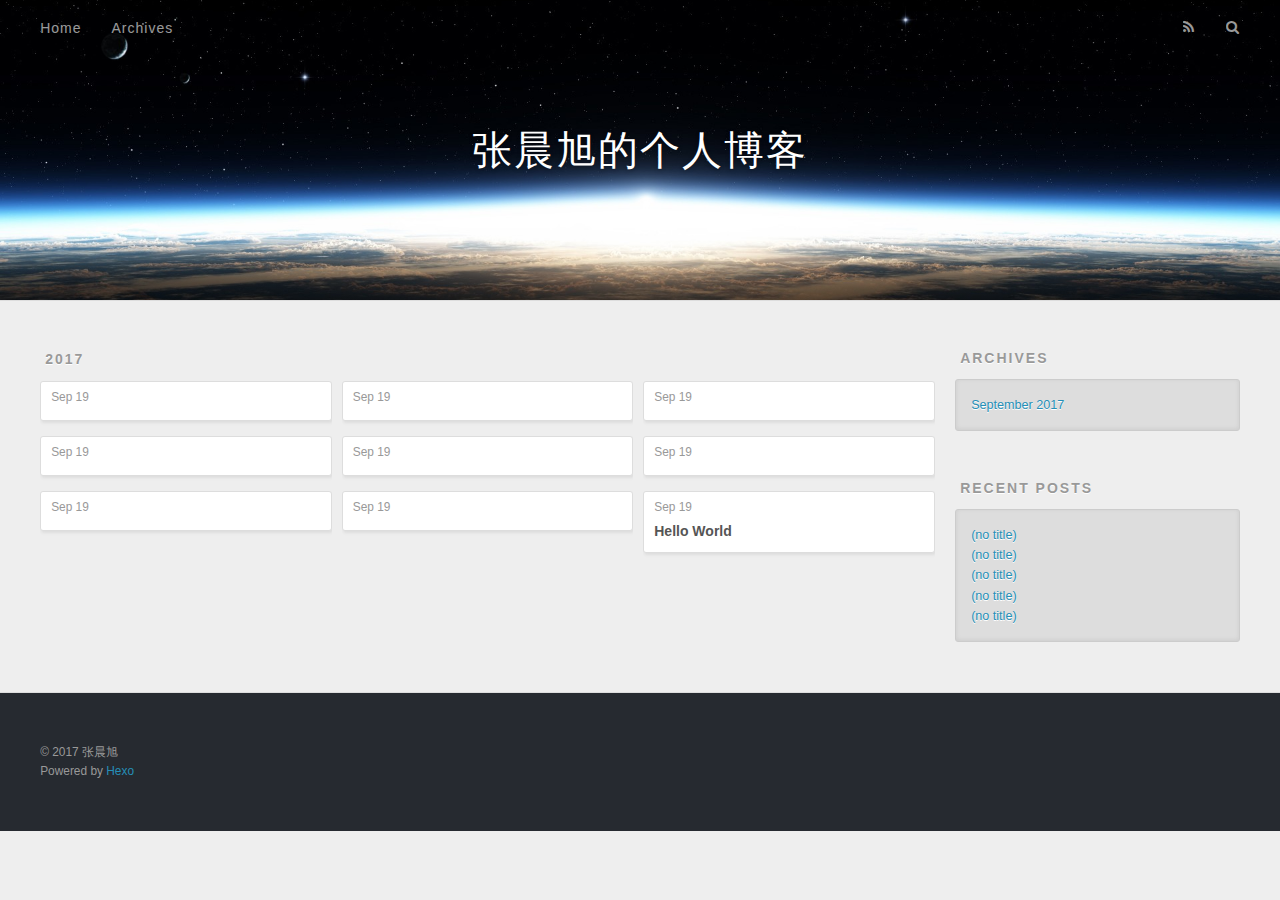
<file: archives/index.html>
<!DOCTYPE html>
<html>
<head>
  <meta charset="utf-8">
  
  <title>Archives | 张晨旭的个人博客</title>
  <meta name="viewport" content="width=device-width, initial-scale=1, maximum-scale=1">
  <meta property="og:type" content="website">
<meta property="og:title" content="张晨旭的个人博客">
<meta property="og:url" content="http://yoursite.com/archives/index.html">
<meta property="og:site_name" content="张晨旭的个人博客">
<meta property="og:locale" content="zh-Hans">
<meta name="twitter:card" content="summary">
<meta name="twitter:title" content="张晨旭的个人博客">
  
    <link rel="alternate" href="/atom.xml" title="张晨旭的个人博客" type="application/atom+xml">
  
  
    <link rel="icon" href="/favicon.png">
  
  
    <link href="//fonts.googleapis.com/css?family=Source+Code+Pro" rel="stylesheet" type="text/css">
  
  <link rel="stylesheet" href="/css/style.css">
  

</head>

<body>
  <div id="container">
    <div id="wrap">
      <header id="header">
  <div id="banner"></div>
  <div id="header-outer" class="outer">
    <div id="header-title" class="inner">
      <h1 id="logo-wrap">
        <a href="/" id="logo">张晨旭的个人博客</a>
      </h1>
      
    </div>
    <div id="header-inner" class="inner">
      <nav id="main-nav">
        <a id="main-nav-toggle" class="nav-icon"></a>
        
          <a class="main-nav-link" href="/">Home</a>
        
          <a class="main-nav-link" href="/archives">Archives</a>
        
      </nav>
      <nav id="sub-nav">
        
          <a id="nav-rss-link" class="nav-icon" href="/atom.xml" title="RSS Feed"></a>
        
        <a id="nav-search-btn" class="nav-icon" title="Search"></a>
      </nav>
      <div id="search-form-wrap">
        <form action="//google.com/search" method="get" accept-charset="UTF-8" class="search-form"><input type="search" name="q" class="search-form-input" placeholder="Search"><button type="submit" class="search-form-submit">&#xF002;</button><input type="hidden" name="sitesearch" value="http://yoursite.com"></form>
      </div>
    </div>
  </div>
</header>
      <div class="outer">
        <section id="main">
  
  
    
    
      
      
      <section class="archives-wrap">
        <div class="archive-year-wrap">
          <a href="/archives/2017" class="archive-year">2017</a>
        </div>
        <div class="archives">
    
    <article class="archive-article archive-type-post">
  <div class="archive-article-inner">
    <header class="archive-article-header">
      <a href="/2017/09/19/Ubuntu 用户/" class="archive-article-date">
  <time datetime="2017-09-19T04:33:25.851Z" itemprop="datePublished">Sep 19</time>
</a>
      
    </header>
  </div>
</article>
  
    
    
    <article class="archive-article archive-type-post">
  <div class="archive-article-inner">
    <header class="archive-article-header">
      <a href="/2017/09/19/redis/" class="archive-article-date">
  <time datetime="2017-09-19T04:33:25.847Z" itemprop="datePublished">Sep 19</time>
</a>
      
    </header>
  </div>
</article>
  
    
    
    <article class="archive-article archive-type-post">
  <div class="archive-article-inner">
    <header class="archive-article-header">
      <a href="/2017/09/19/MongoDB 安装与配置/" class="archive-article-date">
  <time datetime="2017-09-19T04:33:25.844Z" itemprop="datePublished">Sep 19</time>
</a>
      
    </header>
  </div>
</article>
  
    
    
    <article class="archive-article archive-type-post">
  <div class="archive-article-inner">
    <header class="archive-article-header">
      <a href="/2017/09/19/MongoDB Replicat Set 架构搭建/" class="archive-article-date">
  <time datetime="2017-09-19T04:33:25.842Z" itemprop="datePublished">Sep 19</time>
</a>
      
    </header>
  </div>
</article>
  
    
    
    <article class="archive-article archive-type-post">
  <div class="archive-article-inner">
    <header class="archive-article-header">
      <a href="/2017/09/19/MongoDB OPS Manager/" class="archive-article-date">
  <time datetime="2017-09-19T04:33:25.838Z" itemprop="datePublished">Sep 19</time>
</a>
      
    </header>
  </div>
</article>
  
    
    
    <article class="archive-article archive-type-post">
  <div class="archive-article-inner">
    <header class="archive-article-header">
      <a href="/2017/09/19/Hadoop 2.7.1 集群搭建/" class="archive-article-date">
  <time datetime="2017-09-19T04:33:25.836Z" itemprop="datePublished">Sep 19</time>
</a>
      
    </header>
  </div>
</article>
  
    
    
    <article class="archive-article archive-type-post">
  <div class="archive-article-inner">
    <header class="archive-article-header">
      <a href="/2017/09/19/Zookeeper 3.4.8 集群搭建/" class="archive-article-date">
  <time datetime="2017-09-19T04:33:25.826Z" itemprop="datePublished">Sep 19</time>
</a>
      
    </header>
  </div>
</article>
  
    
    
    <article class="archive-article archive-type-post">
  <div class="archive-article-inner">
    <header class="archive-article-header">
      <a href="/2017/09/19/YCSB/" class="archive-article-date">
  <time datetime="2017-09-19T04:33:25.823Z" itemprop="datePublished">Sep 19</time>
</a>
      
    </header>
  </div>
</article>
  
    
    
    <article class="archive-article archive-type-post">
  <div class="archive-article-inner">
    <header class="archive-article-header">
      <a href="/2017/09/19/hello-world/" class="archive-article-date">
  <time datetime="2017-09-19T04:20:07.092Z" itemprop="datePublished">Sep 19</time>
</a>
      
  
    <h1 itemprop="name">
      <a class="archive-article-title" href="/2017/09/19/hello-world/">Hello World</a>
    </h1>
  

    </header>
  </div>
</article>
  
  
    </div></section>
  

</section>
        
          <aside id="sidebar">
  
    

  
    

  
    
  
    
  <div class="widget-wrap">
    <h3 class="widget-title">Archives</h3>
    <div class="widget">
      <ul class="archive-list"><li class="archive-list-item"><a class="archive-list-link" href="/archives/2017/09/">September 2017</a></li></ul>
    </div>
  </div>


  
    
  <div class="widget-wrap">
    <h3 class="widget-title">Recent Posts</h3>
    <div class="widget">
      <ul>
        
          <li>
            <a href="/2017/09/19/Ubuntu 用户/">(no title)</a>
          </li>
        
          <li>
            <a href="/2017/09/19/redis/">(no title)</a>
          </li>
        
          <li>
            <a href="/2017/09/19/MongoDB 安装与配置/">(no title)</a>
          </li>
        
          <li>
            <a href="/2017/09/19/MongoDB Replicat Set 架构搭建/">(no title)</a>
          </li>
        
          <li>
            <a href="/2017/09/19/MongoDB OPS Manager/">(no title)</a>
          </li>
        
      </ul>
    </div>
  </div>

  
</aside>
        
      </div>
      <footer id="footer">
  
  <div class="outer">
    <div id="footer-info" class="inner">
      &copy; 2017 张晨旭<br>
      Powered by <a href="http://hexo.io/" target="_blank">Hexo</a>
    </div>
  </div>
</footer>
    </div>
    <nav id="mobile-nav">
  
    <a href="/" class="mobile-nav-link">Home</a>
  
    <a href="/archives" class="mobile-nav-link">Archives</a>
  
</nav>
    

<script src="//ajax.googleapis.com/ajax/libs/jquery/2.0.3/jquery.min.js"></script>


  <link rel="stylesheet" href="/fancybox/jquery.fancybox.css">
  <script src="/fancybox/jquery.fancybox.pack.js"></script>


<script src="/js/script.js"></script>

  </div>
</body>
</html>
</file>
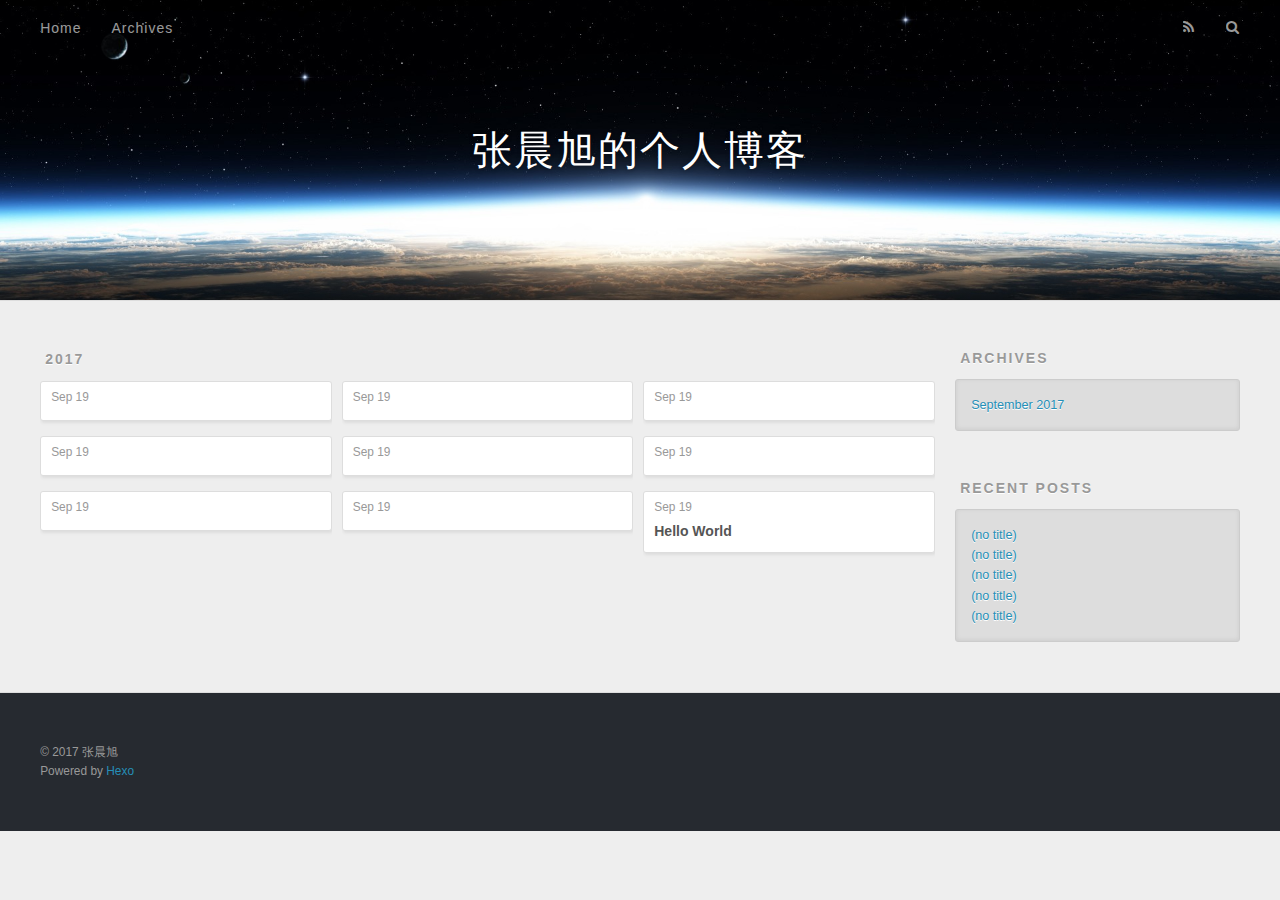
<file: archives/2017/index.html>
<!DOCTYPE html>
<html>
<head>
  <meta charset="utf-8">
  
  <title>Archives: 2017 | 张晨旭的个人博客</title>
  <meta name="viewport" content="width=device-width, initial-scale=1, maximum-scale=1">
  <meta property="og:type" content="website">
<meta property="og:title" content="张晨旭的个人博客">
<meta property="og:url" content="http://yoursite.com/archives/2017/index.html">
<meta property="og:site_name" content="张晨旭的个人博客">
<meta property="og:locale" content="zh-Hans">
<meta name="twitter:card" content="summary">
<meta name="twitter:title" content="张晨旭的个人博客">
  
    <link rel="alternate" href="/atom.xml" title="张晨旭的个人博客" type="application/atom+xml">
  
  
    <link rel="icon" href="/favicon.png">
  
  
    <link href="//fonts.googleapis.com/css?family=Source+Code+Pro" rel="stylesheet" type="text/css">
  
  <link rel="stylesheet" href="/css/style.css">
  

</head>

<body>
  <div id="container">
    <div id="wrap">
      <header id="header">
  <div id="banner"></div>
  <div id="header-outer" class="outer">
    <div id="header-title" class="inner">
      <h1 id="logo-wrap">
        <a href="/" id="logo">张晨旭的个人博客</a>
      </h1>
      
    </div>
    <div id="header-inner" class="inner">
      <nav id="main-nav">
        <a id="main-nav-toggle" class="nav-icon"></a>
        
          <a class="main-nav-link" href="/">Home</a>
        
          <a class="main-nav-link" href="/archives">Archives</a>
        
      </nav>
      <nav id="sub-nav">
        
          <a id="nav-rss-link" class="nav-icon" href="/atom.xml" title="RSS Feed"></a>
        
        <a id="nav-search-btn" class="nav-icon" title="Search"></a>
      </nav>
      <div id="search-form-wrap">
        <form action="//google.com/search" method="get" accept-charset="UTF-8" class="search-form"><input type="search" name="q" class="search-form-input" placeholder="Search"><button type="submit" class="search-form-submit">&#xF002;</button><input type="hidden" name="sitesearch" value="http://yoursite.com"></form>
      </div>
    </div>
  </div>
</header>
      <div class="outer">
        <section id="main">
  
  
    
    
      
      
      <section class="archives-wrap">
        <div class="archive-year-wrap">
          <a href="/archives/2017" class="archive-year">2017</a>
        </div>
        <div class="archives">
    
    <article class="archive-article archive-type-post">
  <div class="archive-article-inner">
    <header class="archive-article-header">
      <a href="/2017/09/19/Ubuntu 用户/" class="archive-article-date">
  <time datetime="2017-09-19T04:33:25.851Z" itemprop="datePublished">Sep 19</time>
</a>
      
    </header>
  </div>
</article>
  
    
    
    <article class="archive-article archive-type-post">
  <div class="archive-article-inner">
    <header class="archive-article-header">
      <a href="/2017/09/19/redis/" class="archive-article-date">
  <time datetime="2017-09-19T04:33:25.847Z" itemprop="datePublished">Sep 19</time>
</a>
      
    </header>
  </div>
</article>
  
    
    
    <article class="archive-article archive-type-post">
  <div class="archive-article-inner">
    <header class="archive-article-header">
      <a href="/2017/09/19/MongoDB 安装与配置/" class="archive-article-date">
  <time datetime="2017-09-19T04:33:25.844Z" itemprop="datePublished">Sep 19</time>
</a>
      
    </header>
  </div>
</article>
  
    
    
    <article class="archive-article archive-type-post">
  <div class="archive-article-inner">
    <header class="archive-article-header">
      <a href="/2017/09/19/MongoDB Replicat Set 架构搭建/" class="archive-article-date">
  <time datetime="2017-09-19T04:33:25.842Z" itemprop="datePublished">Sep 19</time>
</a>
      
    </header>
  </div>
</article>
  
    
    
    <article class="archive-article archive-type-post">
  <div class="archive-article-inner">
    <header class="archive-article-header">
      <a href="/2017/09/19/MongoDB OPS Manager/" class="archive-article-date">
  <time datetime="2017-09-19T04:33:25.838Z" itemprop="datePublished">Sep 19</time>
</a>
      
    </header>
  </div>
</article>
  
    
    
    <article class="archive-article archive-type-post">
  <div class="archive-article-inner">
    <header class="archive-article-header">
      <a href="/2017/09/19/Hadoop 2.7.1 集群搭建/" class="archive-article-date">
  <time datetime="2017-09-19T04:33:25.836Z" itemprop="datePublished">Sep 19</time>
</a>
      
    </header>
  </div>
</article>
  
    
    
    <article class="archive-article archive-type-post">
  <div class="archive-article-inner">
    <header class="archive-article-header">
      <a href="/2017/09/19/Zookeeper 3.4.8 集群搭建/" class="archive-article-date">
  <time datetime="2017-09-19T04:33:25.826Z" itemprop="datePublished">Sep 19</time>
</a>
      
    </header>
  </div>
</article>
  
    
    
    <article class="archive-article archive-type-post">
  <div class="archive-article-inner">
    <header class="archive-article-header">
      <a href="/2017/09/19/YCSB/" class="archive-article-date">
  <time datetime="2017-09-19T04:33:25.823Z" itemprop="datePublished">Sep 19</time>
</a>
      
    </header>
  </div>
</article>
  
    
    
    <article class="archive-article archive-type-post">
  <div class="archive-article-inner">
    <header class="archive-article-header">
      <a href="/2017/09/19/hello-world/" class="archive-article-date">
  <time datetime="2017-09-19T04:20:07.092Z" itemprop="datePublished">Sep 19</time>
</a>
      
  
    <h1 itemprop="name">
      <a class="archive-article-title" href="/2017/09/19/hello-world/">Hello World</a>
    </h1>
  

    </header>
  </div>
</article>
  
  
    </div></section>
  

</section>
        
          <aside id="sidebar">
  
    

  
    

  
    
  
    
  <div class="widget-wrap">
    <h3 class="widget-title">Archives</h3>
    <div class="widget">
      <ul class="archive-list"><li class="archive-list-item"><a class="archive-list-link" href="/archives/2017/09/">September 2017</a></li></ul>
    </div>
  </div>


  
    
  <div class="widget-wrap">
    <h3 class="widget-title">Recent Posts</h3>
    <div class="widget">
      <ul>
        
          <li>
            <a href="/2017/09/19/Ubuntu 用户/">(no title)</a>
          </li>
        
          <li>
            <a href="/2017/09/19/redis/">(no title)</a>
          </li>
        
          <li>
            <a href="/2017/09/19/MongoDB 安装与配置/">(no title)</a>
          </li>
        
          <li>
            <a href="/2017/09/19/MongoDB Replicat Set 架构搭建/">(no title)</a>
          </li>
        
          <li>
            <a href="/2017/09/19/MongoDB OPS Manager/">(no title)</a>
          </li>
        
      </ul>
    </div>
  </div>

  
</aside>
        
      </div>
      <footer id="footer">
  
  <div class="outer">
    <div id="footer-info" class="inner">
      &copy; 2017 张晨旭<br>
      Powered by <a href="http://hexo.io/" target="_blank">Hexo</a>
    </div>
  </div>
</footer>
    </div>
    <nav id="mobile-nav">
  
    <a href="/" class="mobile-nav-link">Home</a>
  
    <a href="/archives" class="mobile-nav-link">Archives</a>
  
</nav>
    

<script src="//ajax.googleapis.com/ajax/libs/jquery/2.0.3/jquery.min.js"></script>


  <link rel="stylesheet" href="/fancybox/jquery.fancybox.css">
  <script src="/fancybox/jquery.fancybox.pack.js"></script>


<script src="/js/script.js"></script>

  </div>
</body>
</html>
</file>
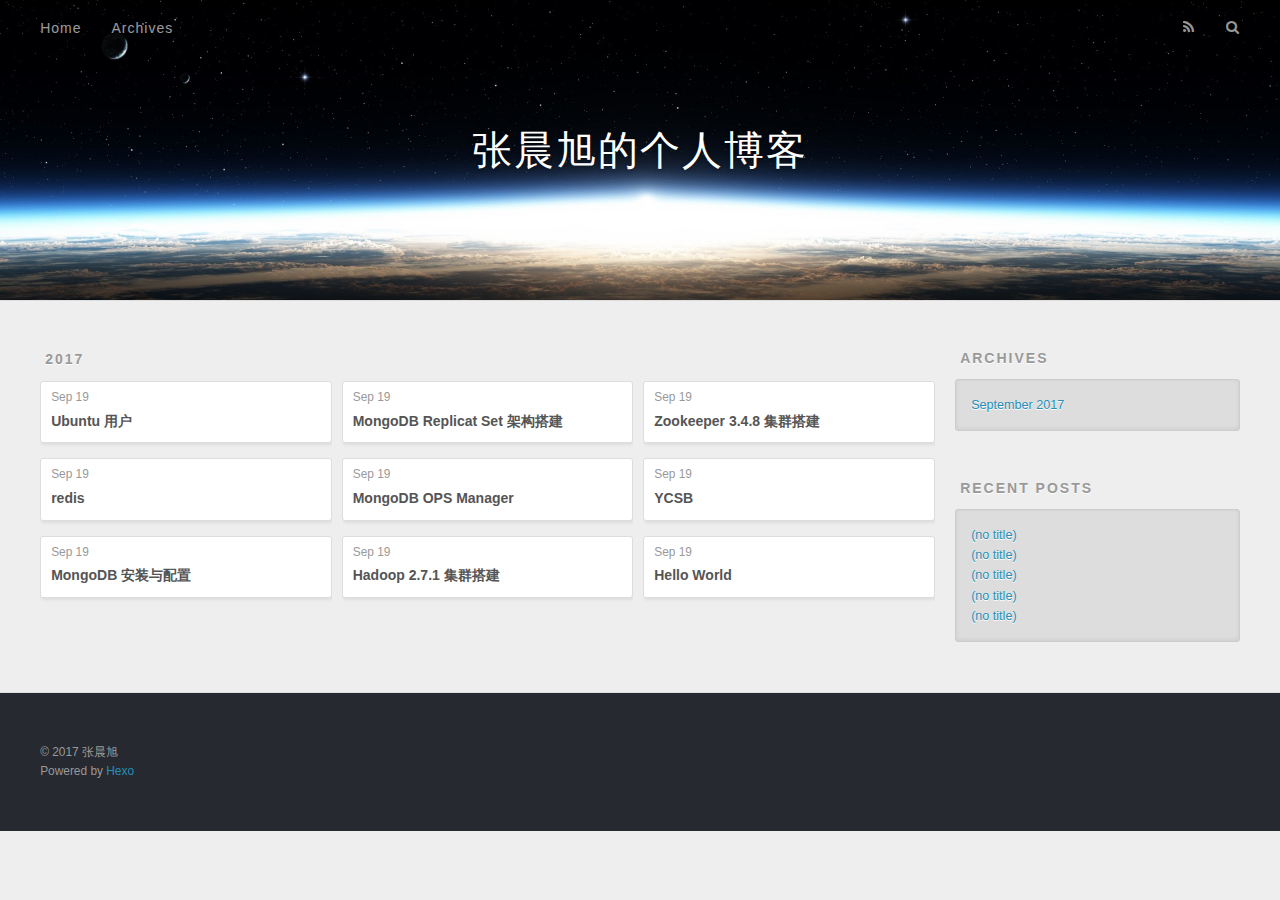
<file: archives/2017/09/index.html>
<!DOCTYPE html>
<html>
<head>
  <meta charset="utf-8">
  
  <title>Archives: 2017/9 | 张晨旭的个人博客</title>
  <meta name="viewport" content="width=device-width, initial-scale=1, maximum-scale=1">
  <meta property="og:type" content="website">
<meta property="og:title" content="张晨旭的个人博客">
<meta property="og:url" content="http://yoursite.com/archives/2017/09/index.html">
<meta property="og:site_name" content="张晨旭的个人博客">
<meta property="og:locale" content="zh-Hans">
<meta name="twitter:card" content="summary">
<meta name="twitter:title" content="张晨旭的个人博客">
  
    <link rel="alternate" href="/atom.xml" title="张晨旭的个人博客" type="application/atom+xml">
  
  
    <link rel="icon" href="/favicon.png">
  
  
    <link href="//fonts.googleapis.com/css?family=Source+Code+Pro" rel="stylesheet" type="text/css">
  
  <link rel="stylesheet" href="/css/style.css">
  

</head>

<body>
  <div id="container">
    <div id="wrap">
      <header id="header">
  <div id="banner"></div>
  <div id="header-outer" class="outer">
    <div id="header-title" class="inner">
      <h1 id="logo-wrap">
        <a href="/" id="logo">张晨旭的个人博客</a>
      </h1>
      
    </div>
    <div id="header-inner" class="inner">
      <nav id="main-nav">
        <a id="main-nav-toggle" class="nav-icon"></a>
        
          <a class="main-nav-link" href="/">Home</a>
        
          <a class="main-nav-link" href="/archives">Archives</a>
        
      </nav>
      <nav id="sub-nav">
        
          <a id="nav-rss-link" class="nav-icon" href="/atom.xml" title="RSS Feed"></a>
        
        <a id="nav-search-btn" class="nav-icon" title="Search"></a>
      </nav>
      <div id="search-form-wrap">
        <form action="//google.com/search" method="get" accept-charset="UTF-8" class="search-form"><input type="search" name="q" class="search-form-input" placeholder="Search"><button type="submit" class="search-form-submit">&#xF002;</button><input type="hidden" name="sitesearch" value="http://yoursite.com"></form>
      </div>
    </div>
  </div>
</header>
      <div class="outer">
        <section id="main">
  
  
    
    
      
      
      <section class="archives-wrap">
        <div class="archive-year-wrap">
          <a href="/archives/2017" class="archive-year">2017</a>
        </div>
        <div class="archives">
    
    <article class="archive-article archive-type-post">
  <div class="archive-article-inner">
    <header class="archive-article-header">
      <a href="/2017/09/19/Ubuntu 用户/" class="archive-article-date">
  <time datetime="2017-09-19T04:33:25.851Z" itemprop="datePublished">Sep 19</time>
</a>

    <h1 itemprop="name">
      <a class="archive-article-title" href="/2017/09/19/Ubuntu 用户/">Ubuntu 用户</a>
    </h1>
      
    </header>
  </div>
</article>
  
    
    
    <article class="archive-article archive-type-post">
  <div class="archive-article-inner">
    <header class="archive-article-header">
      <a href="/2017/09/19/redis/" class="archive-article-date">
  <time datetime="2017-09-19T04:33:25.847Z" itemprop="datePublished">Sep 19</time>
</a>

    <h1 itemprop="name">
      <a class="archive-article-title" href="/2017/09/19/redis/">redis</a>
    </h1>
      
    </header>
  </div>
</article>
  
    
    
    <article class="archive-article archive-type-post">
  <div class="archive-article-inner">
    <header class="archive-article-header">
      <a href="/2017/09/19/MongoDB 安装与配置/" class="archive-article-date">
  <time datetime="2017-09-19T04:33:25.844Z" itemprop="datePublished">Sep 19</time>
</a>


    <h1 itemprop="name">
      <a class="archive-article-title" href="/2017/09/19/MongoDB 安装与配置/">MongoDB 安装与配置</a>
    </h1>
      
    </header>
  </div>
</article>
  
    
    
    <article class="archive-article archive-type-post">
  <div class="archive-article-inner">
    <header class="archive-article-header">
      <a href="/2017/09/19/MongoDB Replicat Set 架构搭建/" class="archive-article-date">
  <time datetime="2017-09-19T04:33:25.842Z" itemprop="datePublished">Sep 19</time>
</a>

    <h1 itemprop="name">
      <a class="archive-article-title" href="/2017/09/19/MongoDB Replicat Set 架构搭建/">MongoDB Replicat Set 架构搭建</a>
    </h1>
      
    </header>
  </div>
</article>
  
    
    
    <article class="archive-article archive-type-post">
  <div class="archive-article-inner">
    <header class="archive-article-header">
      <a href="/2017/09/19/MongoDB OPS Manager/" class="archive-article-date">
  <time datetime="2017-09-19T04:33:25.838Z" itemprop="datePublished">Sep 19</time>
</a>

    <h1 itemprop="name">
      <a class="archive-article-title" href="/2017/09/19/MongoDB OPS Manager/">MongoDB OPS Manager</a>
    </h1>
      
    </header>
  </div>
</article>
  
    
    
    <article class="archive-article archive-type-post">
  <div class="archive-article-inner">
    <header class="archive-article-header">
      <a href="/2017/09/19/Hadoop 2.7.1 集群搭建/" class="archive-article-date">
  <time datetime="2017-09-19T04:33:25.836Z" itemprop="datePublished">Sep 19</time>
</a>
      
    <h1 itemprop="name">
      <a class="archive-article-title" href="/2017/09/19/Hadoop 2.7.1 集群搭建/">Hadoop 2.7.1 集群搭建</a>
    </h1>

    </header>
  </div>
</article>
  
    
    
    <article class="archive-article archive-type-post">
  <div class="archive-article-inner">
    <header class="archive-article-header">
      <a href="/2017/09/19/Zookeeper 3.4.8 集群搭建/" class="archive-article-date">
  <time datetime="2017-09-19T04:33:25.826Z" itemprop="datePublished">Sep 19</time>
</a>
  
    <h1 itemprop="name">
      <a class="archive-article-title" href="/2017/09/19/Zookeeper 3.4.8 集群搭建/">Zookeeper 3.4.8 集群搭建</a>
    </h1>
  
      
    </header>
  </div>
</article>
  
    
    
    <article class="archive-article archive-type-post">
  <div class="archive-article-inner">
    <header class="archive-article-header">
      <a href="/2017/09/19/YCSB/" class="archive-article-date">
  <time datetime="2017-09-19T04:33:25.823Z" itemprop="datePublished">Sep 19</time>
</a>
     <h1 itemprop="name">
      <a class="archive-article-title" href="/2017/09/19/YCSB/">YCSB</a>
    </h1>
    </header>
  </div>
</article>
  
    
    
    <article class="archive-article archive-type-post">
  <div class="archive-article-inner">
    <header class="archive-article-header">
      <a href="/2017/09/19/hello-world/" class="archive-article-date">
  <time datetime="2017-09-19T04:20:07.092Z" itemprop="datePublished">Sep 19</time>
</a>
      
  
    <h1 itemprop="name">
      <a class="archive-article-title" href="/2017/09/19/hello-world/">Hello World</a>
    </h1>
  

    </header>
  </div>
</article>
  
  
    </div></section>
  

</section>
        
          <aside id="sidebar">
  
    

  
    

  
    
  
    
  <div class="widget-wrap">
    <h3 class="widget-title">Archives</h3>
    <div class="widget">
      <ul class="archive-list"><li class="archive-list-item"><a class="archive-list-link" href="/archives/2017/09/">September 2017</a></li></ul>
    </div>
  </div>


  
    
  <div class="widget-wrap">
    <h3 class="widget-title">Recent Posts</h3>
    <div class="widget">
      <ul>
        
          <li>
            <a href="/2017/09/19/Ubuntu 用户/">(no title)</a>
          </li>
        
          <li>
            <a href="/2017/09/19/redis/">(no title)</a>
          </li>
        
          <li>
            <a href="/2017/09/19/MongoDB 安装与配置/">(no title)</a>
          </li>
        
          <li>
            <a href="/2017/09/19/MongoDB Replicat Set 架构搭建/">(no title)</a>
          </li>
        
          <li>
            <a href="/2017/09/19/MongoDB OPS Manager/">(no title)</a>
          </li>
        
      </ul>
    </div>
  </div>

  
</aside>
        
      </div>
      <footer id="footer">
  
  <div class="outer">
    <div id="footer-info" class="inner">
      &copy; 2017 张晨旭<br>
      Powered by <a href="http://hexo.io/" target="_blank">Hexo</a>
    </div>
  </div>
</footer>
    </div>
    <nav id="mobile-nav">
  
    <a href="/" class="mobile-nav-link">Home</a>
  
    <a href="/archives" class="mobile-nav-link">Archives</a>
  
</nav>
    

<script src="//ajax.googleapis.com/ajax/libs/jquery/2.0.3/jquery.min.js"></script>


  <link rel="stylesheet" href="/fancybox/jquery.fancybox.css">
  <script src="/fancybox/jquery.fancybox.pack.js"></script>


<script src="/js/script.js"></script>

  </div>
</body>
</html>
</file>
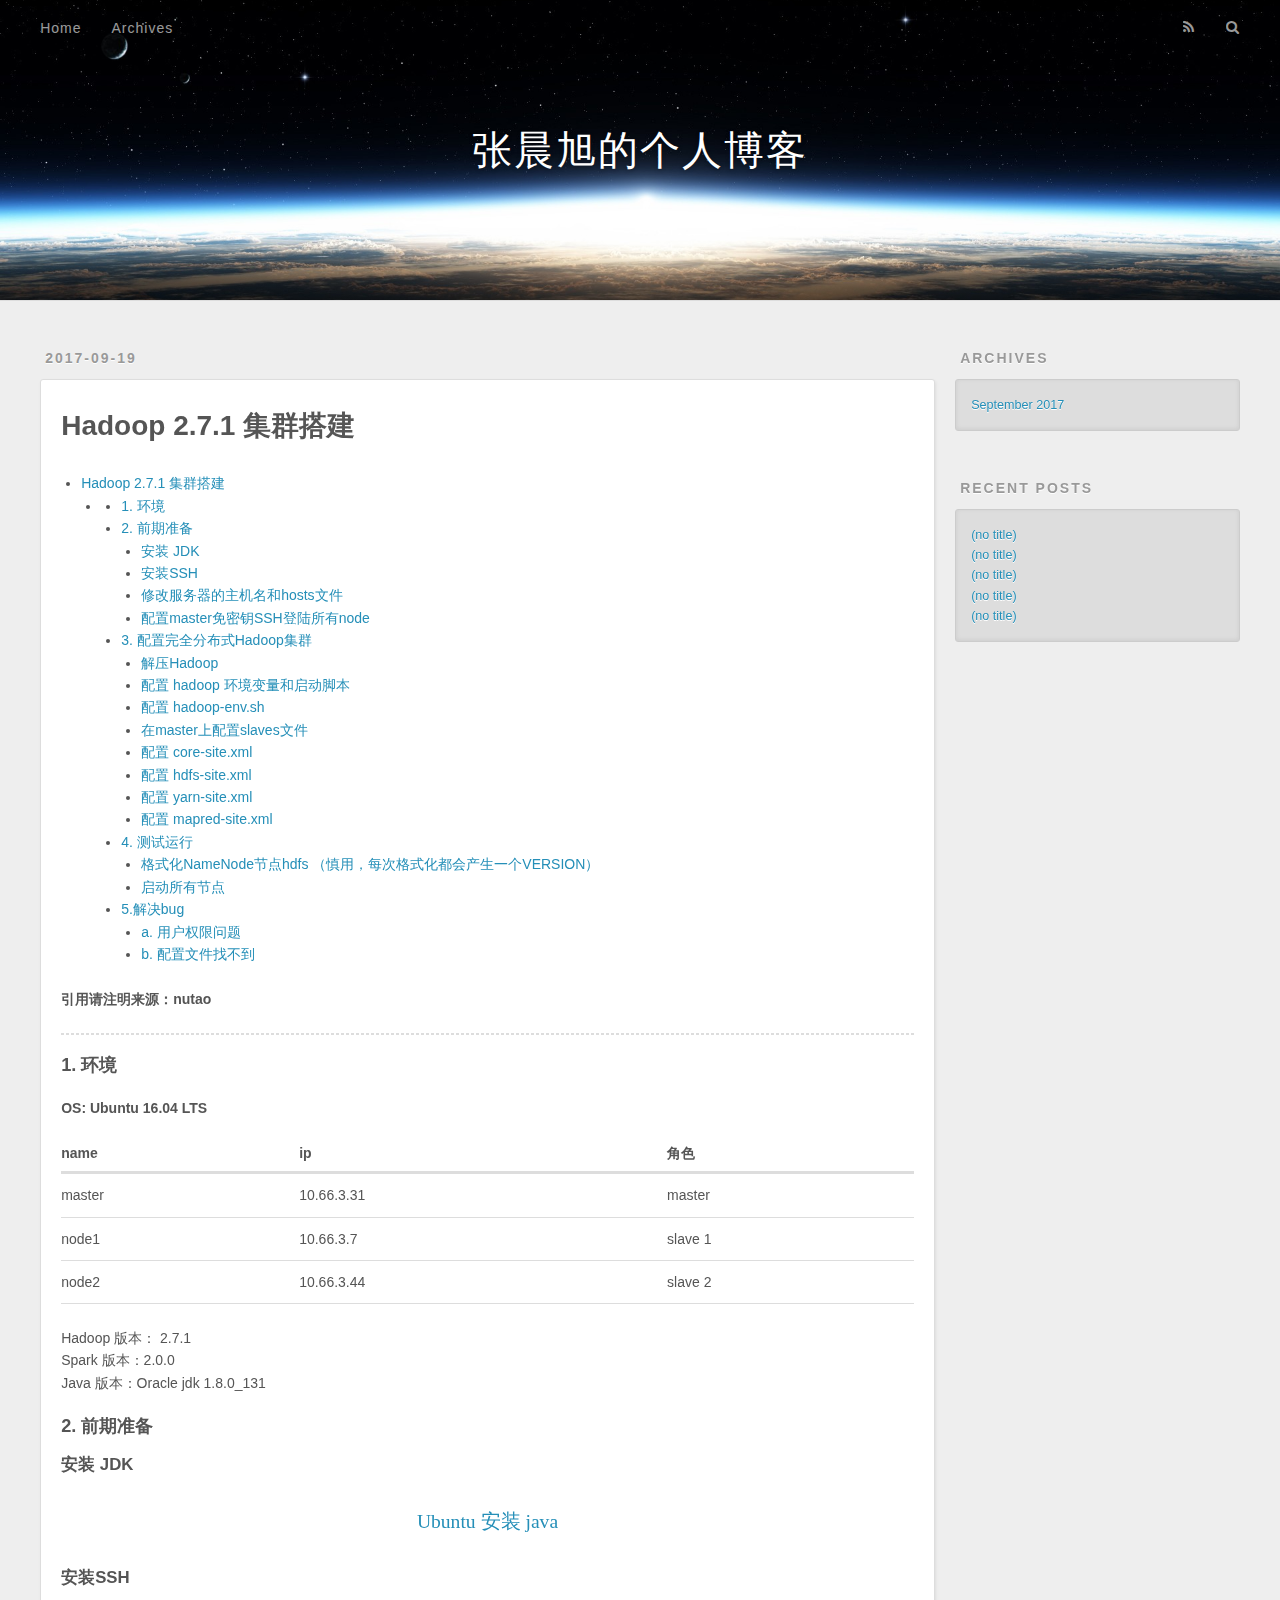
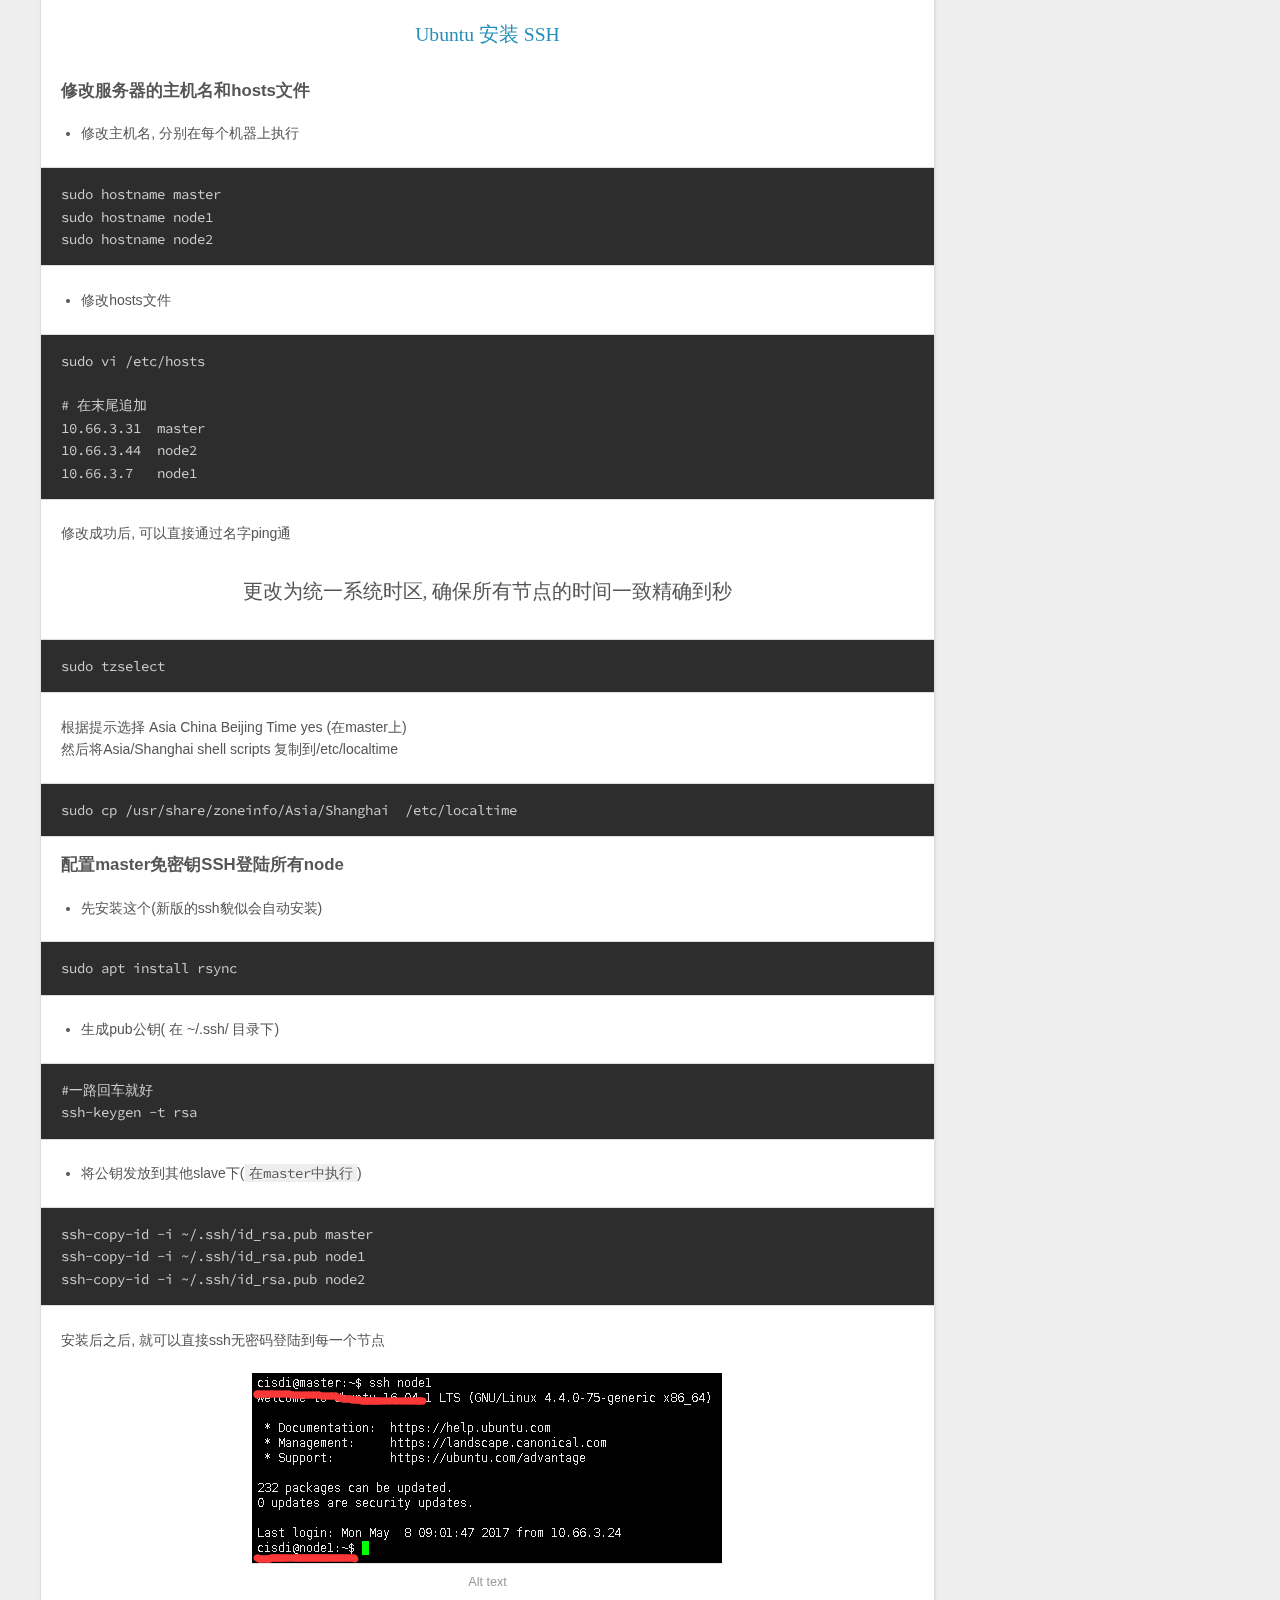
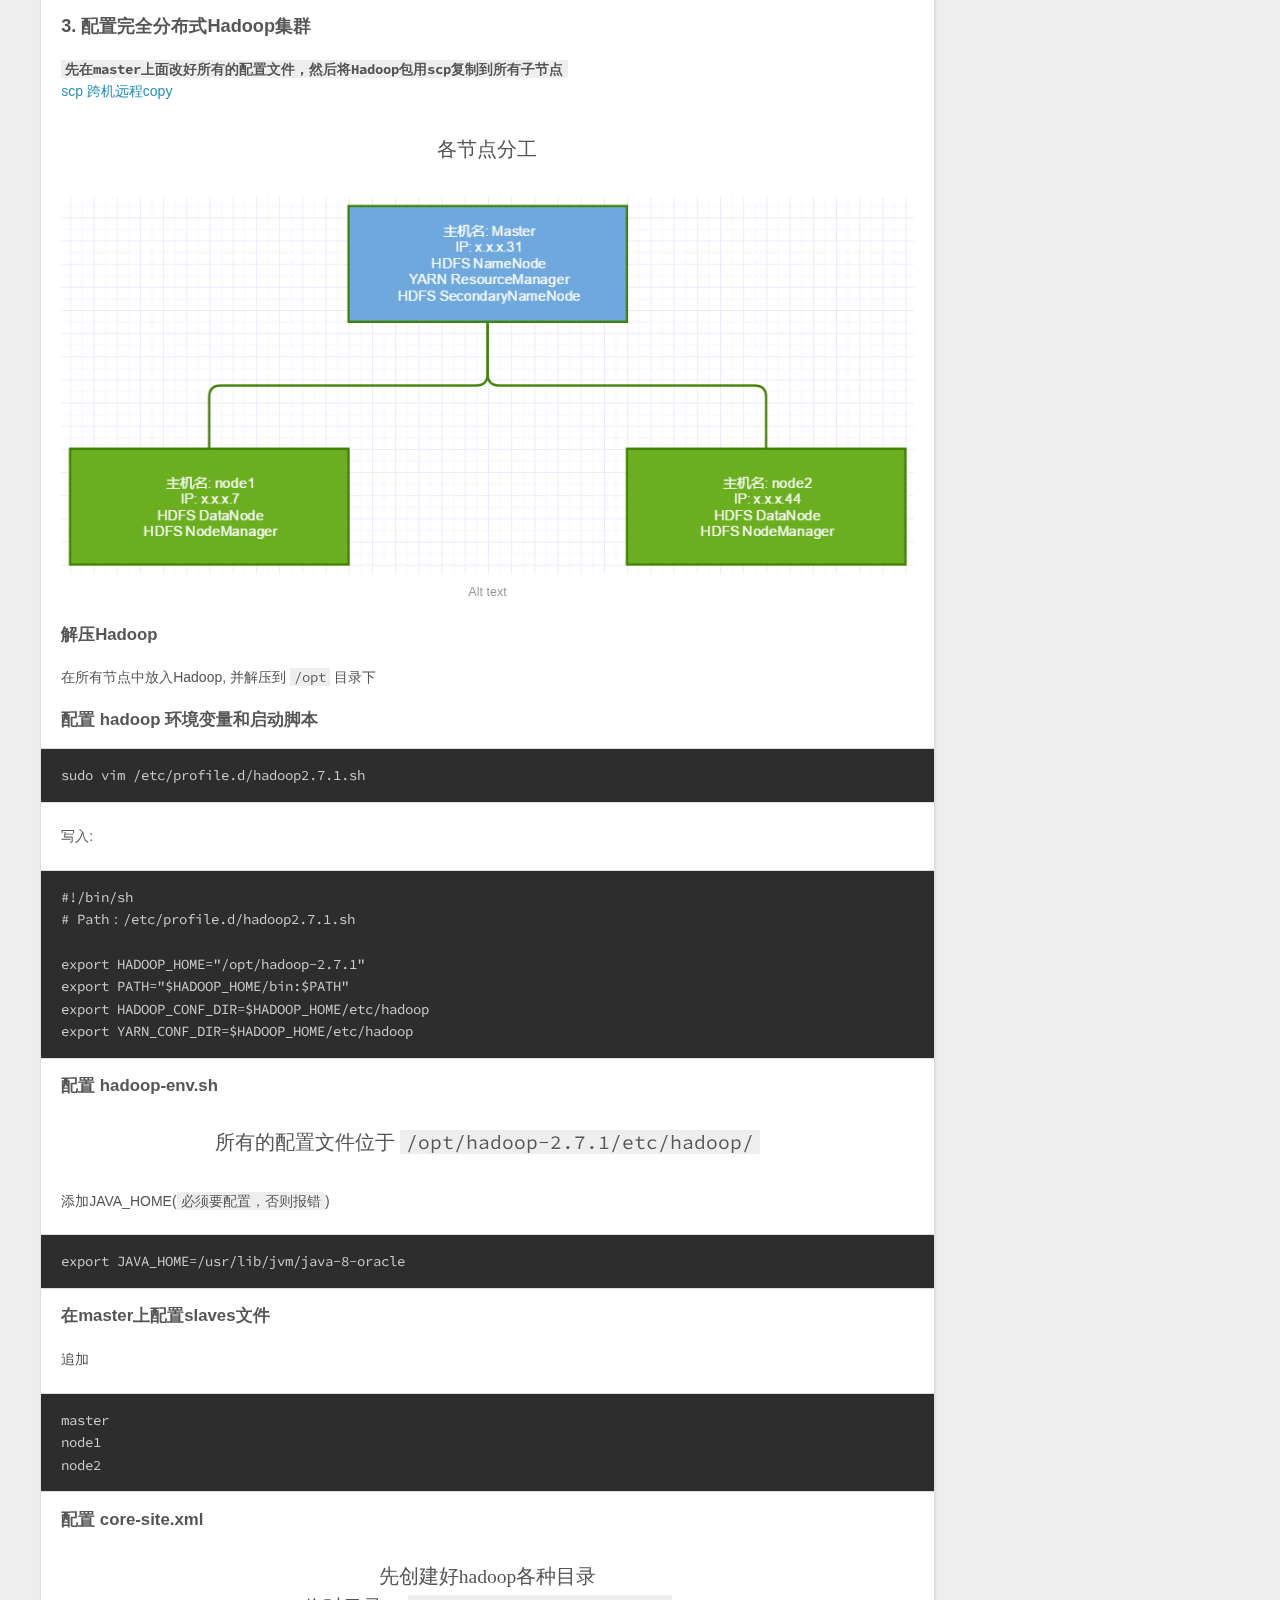
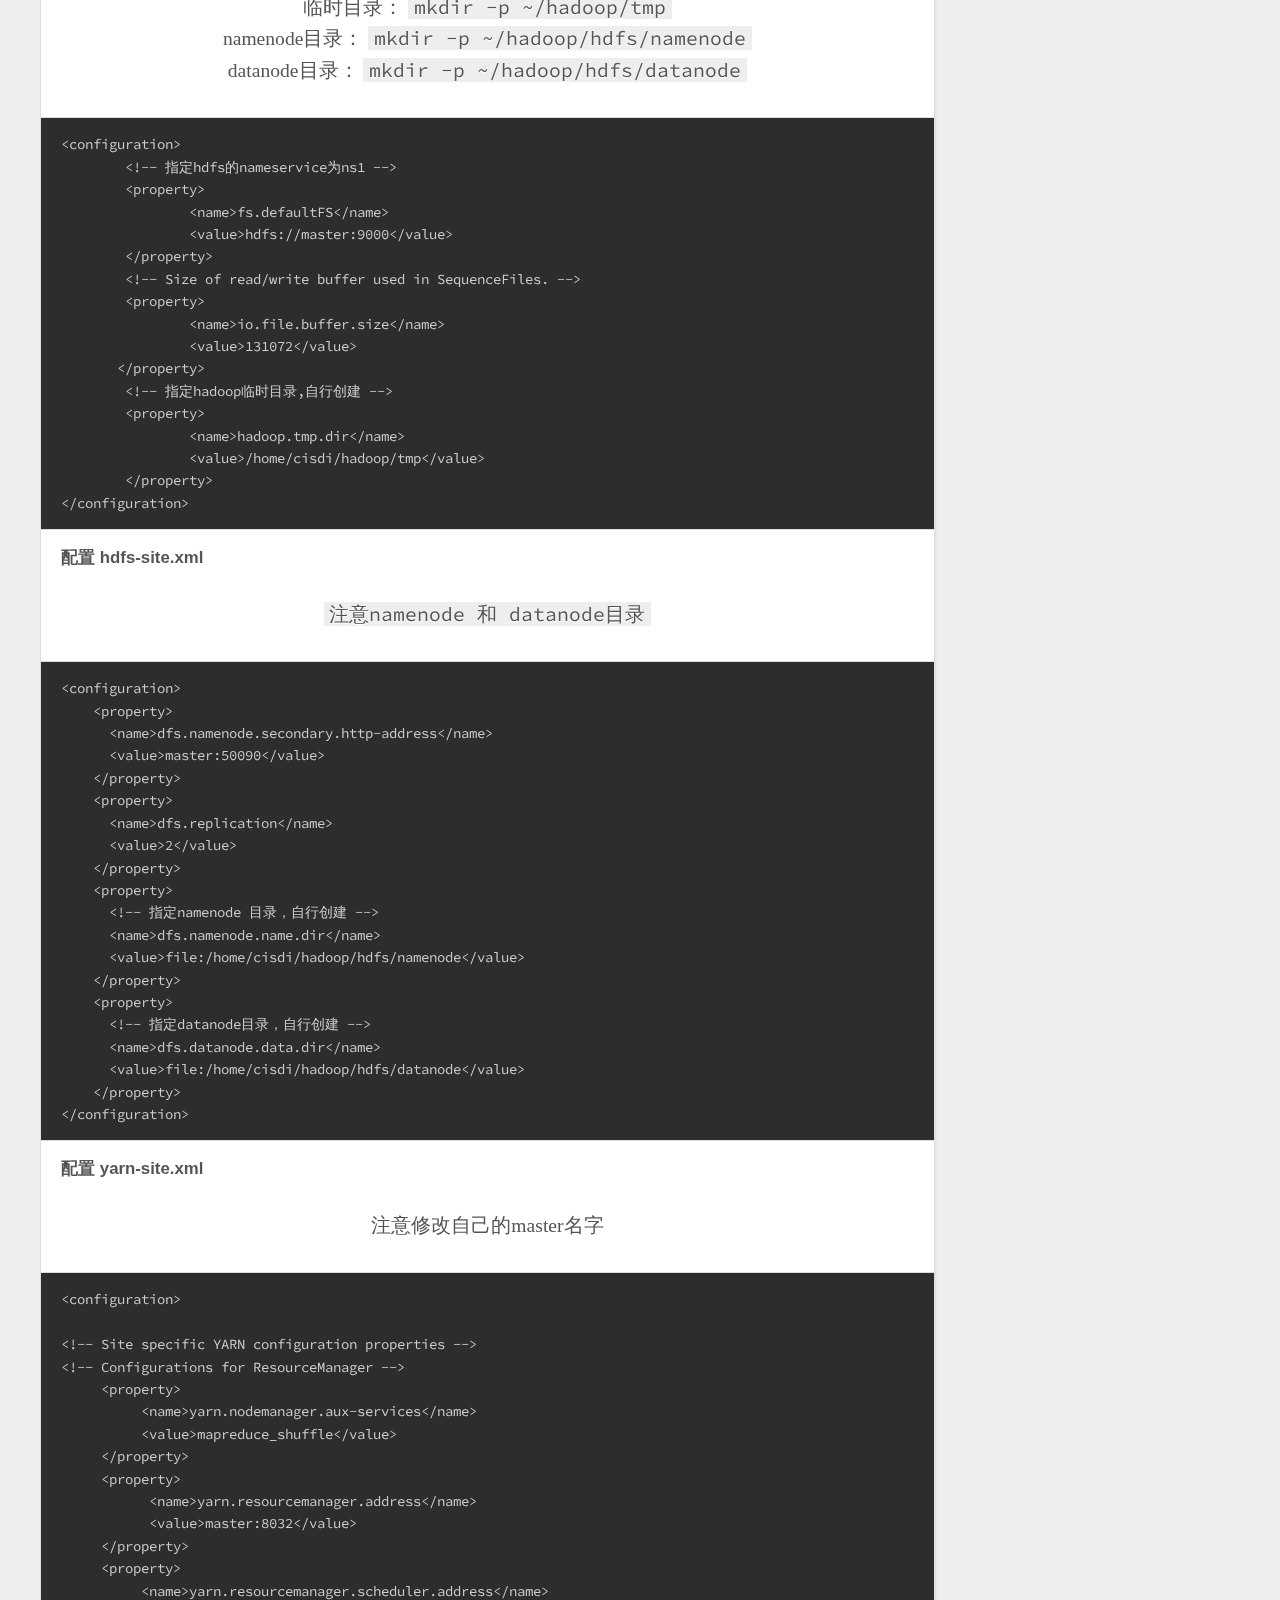
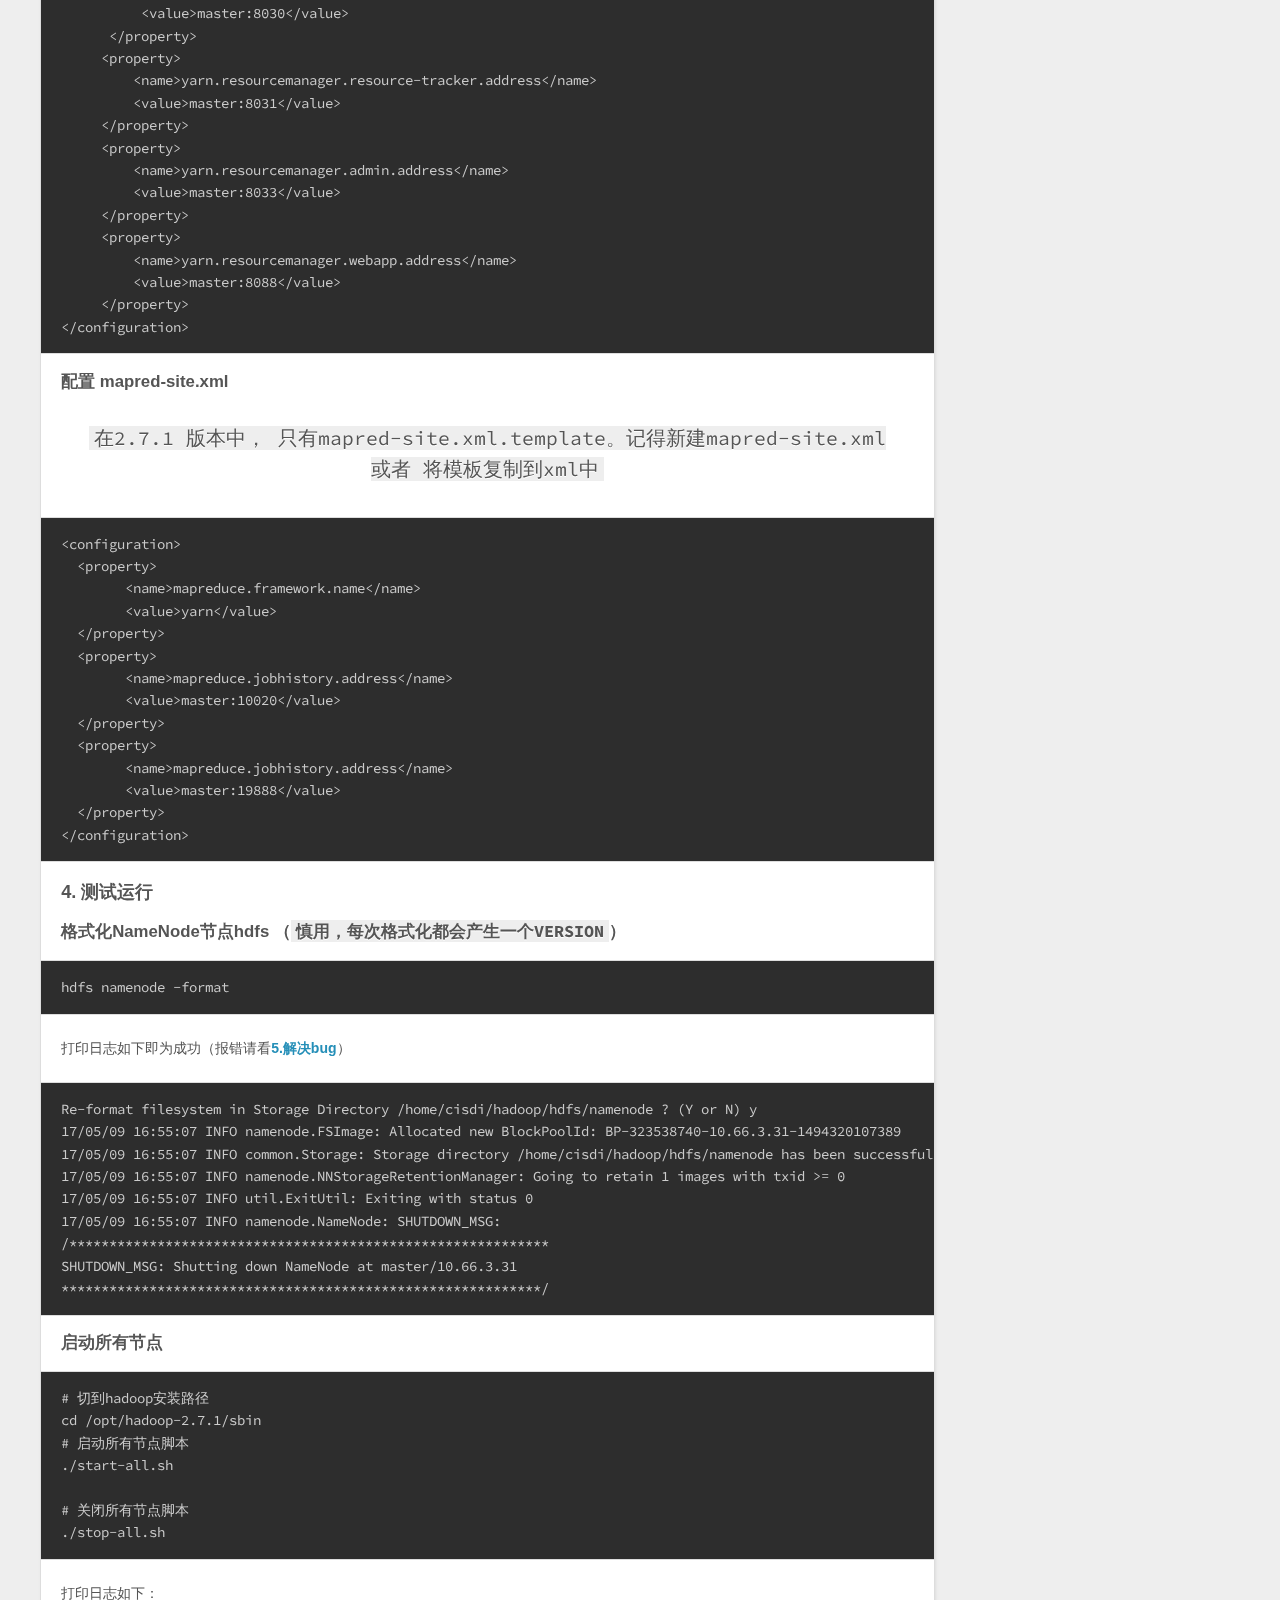
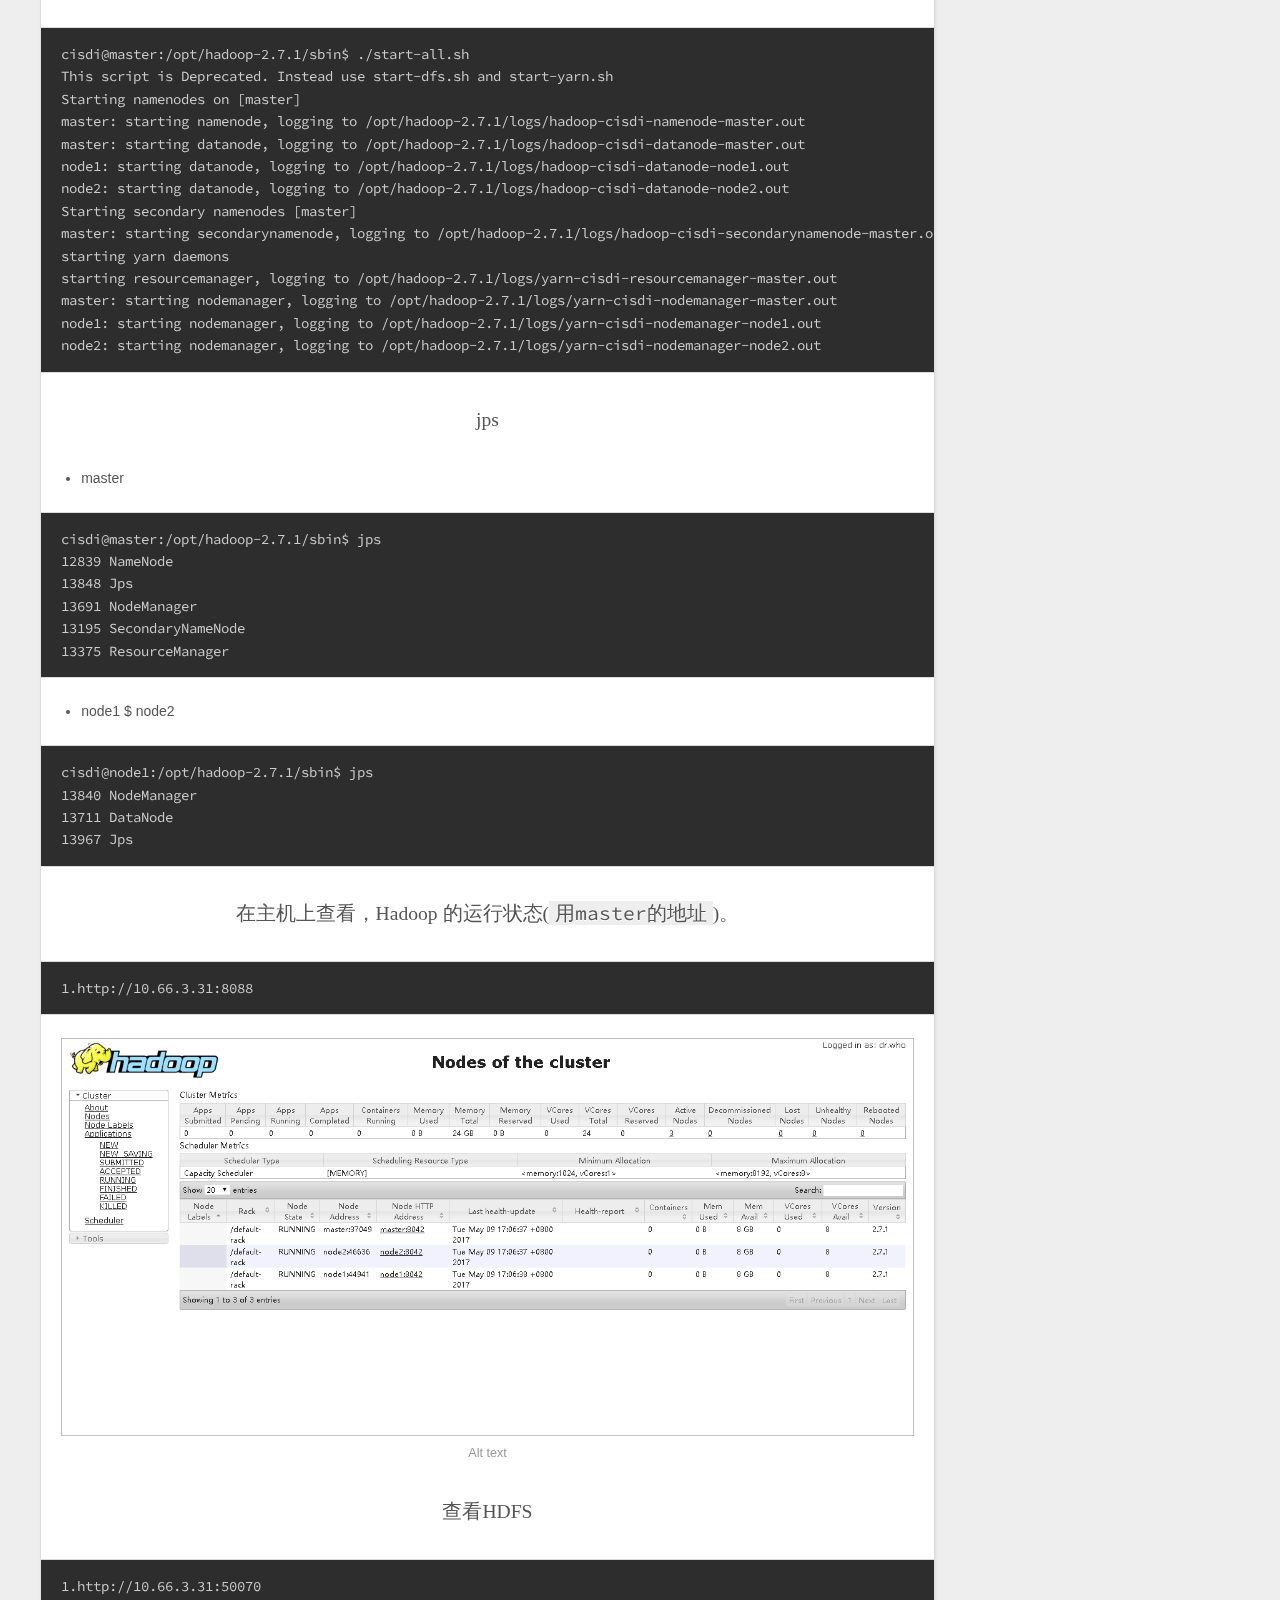
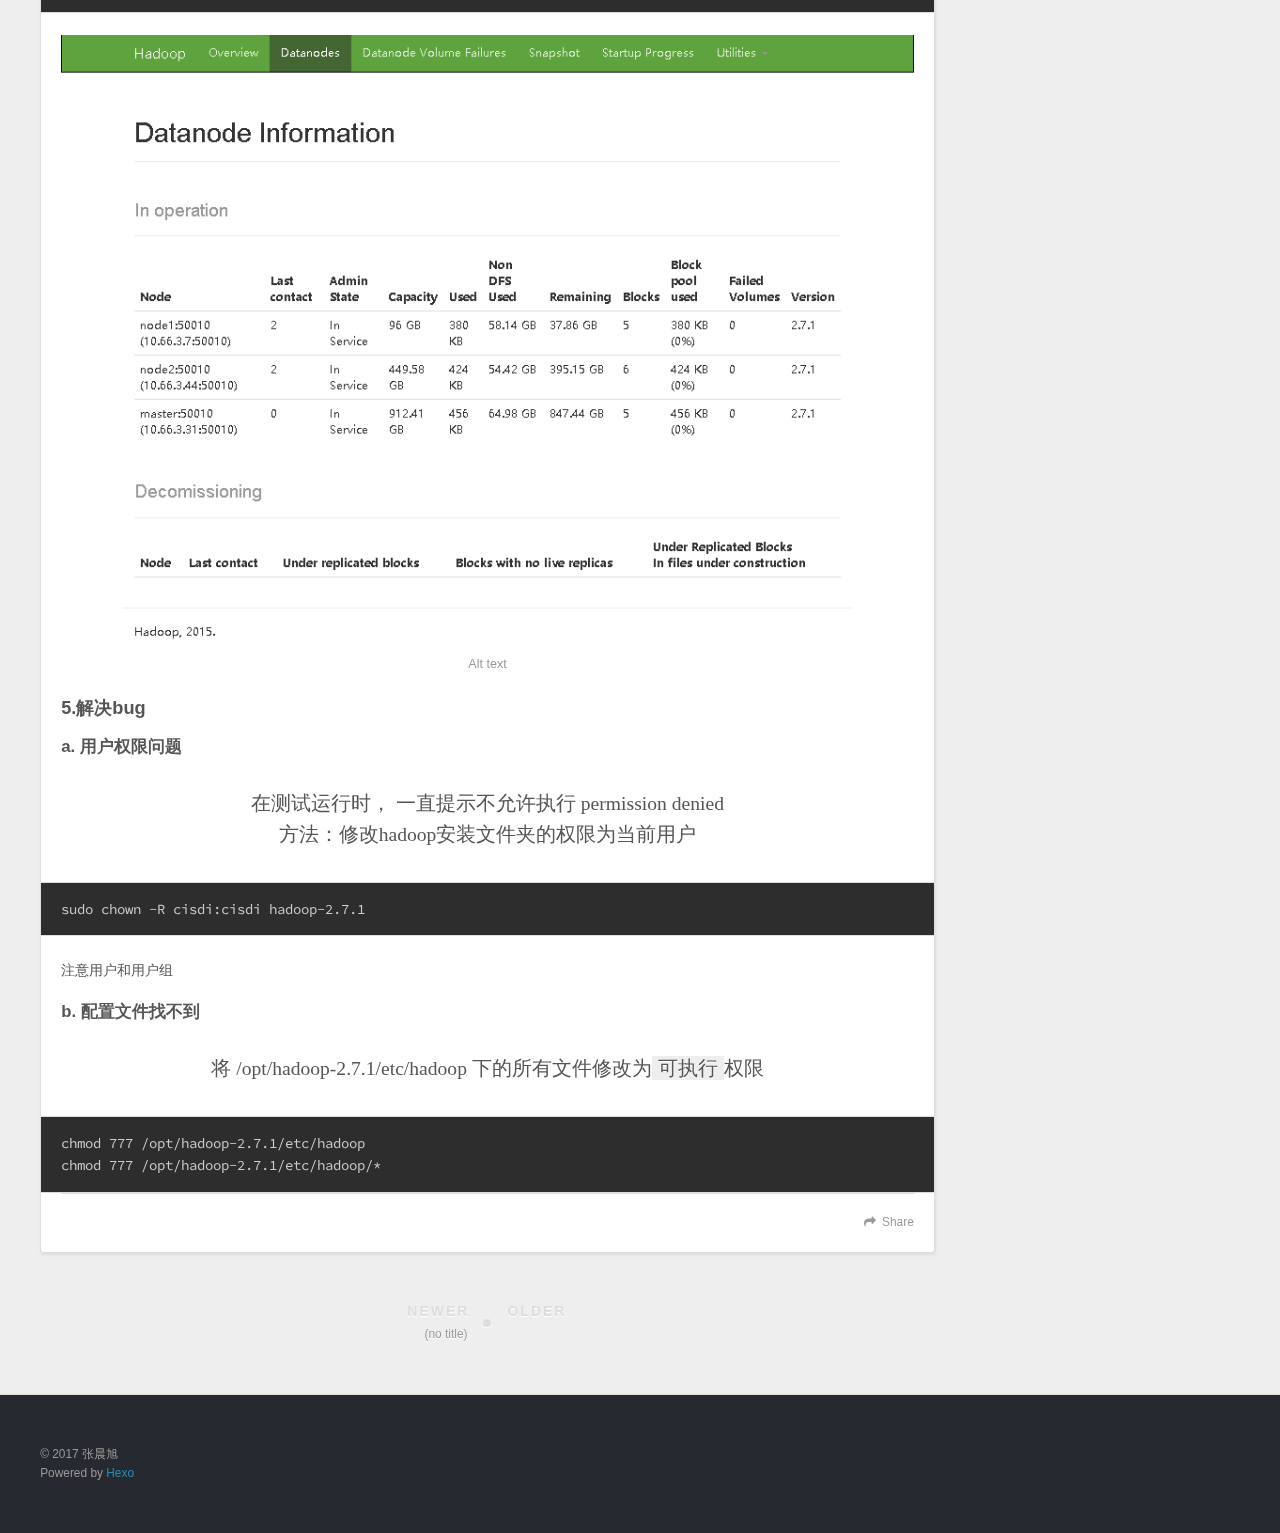
<file: 2017/09/19/Hadoop 2.7.1 集群搭建/index.html>
<!DOCTYPE html>
<html>
<head>
  <meta charset="utf-8">
  
  <title>张晨旭的个人博客</title>
  <meta name="viewport" content="width=device-width, initial-scale=1, maximum-scale=1">
  <meta name="description" content="Hadoop 2.7.1 集群搭建                                                  Hadoop 2.7.1 集群搭建      Hadoop 2.7.1 集群搭建  1. 环境 2. 前期准备 安装 JDK 安装SSH 修改服务器的主机名和hosts文件 配置master免密钥SSH登陆所有node   3. 配置完全分布式Hadoop集群 解压">
<meta property="og:type" content="article">
<meta property="og:title" content="张晨旭的个人博客">
<meta property="og:url" content="http://yoursite.com/2017/09/19/Hadoop 2.7.1 集群搭建/index.html">
<meta property="og:site_name" content="张晨旭的个人博客">
<meta property="og:description" content="Hadoop 2.7.1 集群搭建                                                  Hadoop 2.7.1 集群搭建      Hadoop 2.7.1 集群搭建  1. 环境 2. 前期准备 安装 JDK 安装SSH 修改服务器的主机名和hosts文件 配置master免密钥SSH登陆所有node   3. 配置完全分布式Hadoop集群 解压">
<meta property="og:locale" content="zh-Hans">
<meta property="og:image" content="[data-uri]">
<meta property="og:image" content="[data-uri]">
<meta property="og:image" content="[data-uri]">
<meta property="og:image" content="[data-uri]">
<meta property="og:updated_time" content="2017-08-05T01:31:36.073Z">
<meta name="twitter:card" content="summary">
<meta name="twitter:title" content="张晨旭的个人博客">
<meta name="twitter:description" content="Hadoop 2.7.1 集群搭建                                                  Hadoop 2.7.1 集群搭建      Hadoop 2.7.1 集群搭建  1. 环境 2. 前期准备 安装 JDK 安装SSH 修改服务器的主机名和hosts文件 配置master免密钥SSH登陆所有node   3. 配置完全分布式Hadoop集群 解压">
<meta name="twitter:image" content="[data-uri]">
  
    <link rel="alternate" href="/atom.xml" title="张晨旭的个人博客" type="application/atom+xml">
  
  
    <link rel="icon" href="/favicon.png">
  
  
    <link href="//fonts.googleapis.com/css?family=Source+Code+Pro" rel="stylesheet" type="text/css">
  
  <link rel="stylesheet" href="/css/style.css">
  

</head>

<body>
  <div id="container">
    <div id="wrap">
      <header id="header">
  <div id="banner"></div>
  <div id="header-outer" class="outer">
    <div id="header-title" class="inner">
      <h1 id="logo-wrap">
        <a href="/" id="logo">张晨旭的个人博客</a>
      </h1>
      
    </div>
    <div id="header-inner" class="inner">
      <nav id="main-nav">
        <a id="main-nav-toggle" class="nav-icon"></a>
        
          <a class="main-nav-link" href="/">Home</a>
        
          <a class="main-nav-link" href="/archives">Archives</a>
        
      </nav>
      <nav id="sub-nav">
        
          <a id="nav-rss-link" class="nav-icon" href="/atom.xml" title="RSS Feed"></a>
        
        <a id="nav-search-btn" class="nav-icon" title="Search"></a>
      </nav>
      <div id="search-form-wrap">
        <form action="//google.com/search" method="get" accept-charset="UTF-8" class="search-form"><input type="search" name="q" class="search-form-input" placeholder="Search"><button type="submit" class="search-form-submit">&#xF002;</button><input type="hidden" name="sitesearch" value="http://yoursite.com"></form>
      </div>
    </div>
  </div>
</header>
      <div class="outer">
        <section id="main"><article id="post-Hadoop 2.7.1 集群搭建" class="article article-type-post" itemscope itemprop="blogPost">
  <div class="article-meta">
    <a href="/2017/09/19/Hadoop 2.7.1 集群搭建/" class="article-date">
  <time datetime="2017-09-19T04:33:25.836Z" itemprop="datePublished">2017-09-19</time>
</a>
    
  </div>
  <div class="article-inner">
    
    
    <div class="article-entry" itemprop="articleBody">
      
        <!DOCTYPE html><html><head><title>Hadoop 2.7.1 集群搭建</title><meta charset="utf-8"><link href="https://dn-maxiang.qbox.me/res-min/themes/marxico.css" rel="stylesheet"><style></style></head><body><div id="preview-contents" class="note-content">
                        
                    



<h1 id="hadoop-271-集群搭建">Hadoop 2.7.1 集群搭建</h1>

<p></p>

<div><div class="toc"><div class="toc">
<ul>
<li><a href="#hadoop-271-集群搭建">Hadoop 2.7.1 集群搭建</a><ul>
<li><ul>
<li><a href="#1-环境">1. 环境</a></li>
<li><a href="#2-前期准备">2. 前期准备</a><ul>
<li><a href="#安装-jdk">安装 JDK</a></li>
<li><a href="#安装ssh">安装SSH</a></li>
<li><a href="#修改服务器的主机名和hosts文件">修改服务器的主机名和hosts文件</a></li>
<li><a href="#配置master免密钥ssh登陆所有node">配置master免密钥SSH登陆所有node</a></li>
</ul>
</li>
<li><a href="#3-配置完全分布式hadoop集群">3. 配置完全分布式Hadoop集群</a><ul>
<li><a href="#解压hadoop">解压Hadoop</a></li>
<li><a href="#配置-hadoop-环境变量和启动脚本">配置 hadoop 环境变量和启动脚本</a></li>
<li><a href="#配置-hadoop-envsh">配置 hadoop-env.sh</a></li>
<li><a href="#在master上配置slaves文件">在master上配置slaves文件</a></li>
<li><a href="#配置-core-sitexml">配置 core-site.xml</a></li>
<li><a href="#配置-hdfs-sitexml">配置 hdfs-site.xml</a></li>
<li><a href="#配置-yarn-sitexml">配置 yarn-site.xml</a></li>
<li><a href="#配置-mapred-sitexml">配置 mapred-site.xml</a></li>
</ul>
</li>
<li><a href="#4-测试运行">4. 测试运行</a><ul>
<li><a href="#格式化namenode节点hdfs-慎用每次格式化都会产生一个version">格式化NameNode节点hdfs （慎用，每次格式化都会产生一个VERSION）</a></li>
<li><a href="#启动所有节点">启动所有节点</a></li>
</ul>
</li>
<li><a href="#5解决bug">5.解决bug</a><ul>
<li><a href="#a-用户权限问题">a. 用户权限问题</a></li>
<li><a href="#b-配置文件找不到">b. 配置文件找不到</a></li>
</ul>
</li>
</ul>
</li>
</ul>
</li>
</ul>
</div>
</div>
</div>

<p><strong>引用请注明来源：nutao</strong> </p>

<hr>



<h3 id="1-环境">1. 环境</h3>

<p><strong>OS: Ubuntu 16.04 LTS</strong></p>

<table>
<thead>
<tr>
  <th>name</th>
  <th>ip</th>
  <th>角色</th>
</tr>
</thead>
<tbody><tr>
  <td>master</td>
  <td>10.66.3.31</td>
  <td>master</td>
</tr>
<tr>
  <td>node1</td>
  <td>10.66.3.7</td>
  <td>slave 1</td>
</tr>
<tr>
  <td>node2</td>
  <td>10.66.3.44</td>
  <td>slave 2</td>
</tr>
</tbody></table>


<p>Hadoop 版本： 2.7.1 <br>
Spark 版本：2.0.0 <br>
Java 版本：Oracle jdk 1.8.0_131</p>



<h3 id="2-前期准备">2. 前期准备</h3>



<h4 id="安装-jdk">安装 JDK</h4>

<blockquote>
  <p><a href="https://www.evernote.com/shard/s665/nl/163404787/e9471479-2b1e-4da2-811c-52cfd529b988" target="_blank">Ubuntu 安装 java</a></p>
</blockquote>



<h4 id="安装ssh">安装SSH</h4>

<blockquote>
  <p><a href="https://www.evernote.com/shard/s665/nl/163404787/194851b6-b27e-4d41-b6a3-b6a719412270" target="_blank">Ubuntu 安装 SSH</a></p>
</blockquote>



<h4 id="修改服务器的主机名和hosts文件">修改服务器的主机名和hosts文件</h4>

<ul><li>修改主机名, 分别在每个机器上执行</li>
</ul>



<pre class="prettyprint hljs-dark"><code class="language-bash hljs">sudo hostname master<br>sudo hostname node1<br>sudo hostname node2<br></code></pre>

<ul><li>修改hosts文件</li>
</ul>



<pre class="prettyprint hljs-dark"><code class="language-bash hljs">sudo vi /etc/hosts<br><br><span class="hljs-comment"># 在末尾追加</span><br>10.66.3.31  master<br>10.66.3.44  node2<br>10.66.3.7   node1<br></code></pre>

<p>修改成功后, 可以直接通过名字ping通</p>

<blockquote>
  <p>更改为统一系统时区, 确保所有节点的时间一致精确到秒</p>
</blockquote>



<pre class="prettyprint hljs-dark"><code class="language-bash hljs">sudo tzselect<br></code></pre>

<p>根据提示选择 Asia China Beijing Time yes (在<kbd>master</kbd>上) <br>
然后将Asia/Shanghai shell scripts 复制到/etc/localtime</p>



<pre class="prettyprint hljs-dark"><code class="language-bash hljs">sudo cp /usr/share/zoneinfo/Asia/Shanghai  /etc/localtime<br></code></pre>



<h4 id="配置master免密钥ssh登陆所有node">配置master免密钥SSH登陆所有node</h4>

<ul><li>先安装这个(新版的ssh貌似会自动安装)</li>
</ul>



<pre class="prettyprint hljs-dark"><code class="language-bash hljs">sudo apt install rsync<br></code></pre>

<ul><li>生成pub公钥( 在 ~/.ssh/ 目录下)</li>
</ul>



<pre class="prettyprint hljs-dark"><code class="language-bash hljs"><span class="hljs-comment">#一路回车就好</span><br>ssh-keygen -t rsa <br></code></pre>

<ul><li>将公钥发放到其他slave下(<code>在master中执行</code>)</li>
</ul>



<pre class="prettyprint hljs-dark"><code class="language-bash hljs">ssh-copy-id -i ~/.ssh/id_rsa.pub master<br>ssh-copy-id -i ~/.ssh/id_rsa.pub node1<br>ssh-copy-id -i ~/.ssh/id_rsa.pub node2<br></code></pre>

<p>安装后之后, 就可以直接ssh无密码登陆到每一个节点</p>



<p><img longdesc="./1494208149021.png" alt="Alt text" title="" type="image/png" class="" src="[data-uri]"></p>



<h3 id="3-配置完全分布式hadoop集群">3. 配置完全分布式Hadoop集群</h3>

<p><strong><code>先在master上面改好所有的配置文件，然后将Hadoop包用scp复制到所有子节点</code></strong> <br>
<a href="https://www.evernote.com/shard/s665/nl/163404787/31b6569c-2bf8-4b23-8911-c87ac2eaf483" target="_blank">scp 跨机远程copy</a></p>

<blockquote>
  <p>各节点分工</p>
</blockquote>



<p><img longdesc="./1494208588788.png" alt="Alt text" title="" type="image/png" class="" src="[data-uri]"></p>



<h4 id="解压hadoop">解压Hadoop</h4>

<p>在所有节点中放入Hadoop, 并解压到  <code>/opt</code> 目录下</p>



<h4 id="配置-hadoop-环境变量和启动脚本">配置 hadoop 环境变量和启动脚本</h4>



<pre class="prettyprint hljs-dark"><code class="language-bash hljs">sudo vim /etc/profile.d/hadoop2.7.1.sh<br></code></pre>

<p>写入:</p>



<pre class="prettyprint hljs-dark"><code class="hljs bash"><span class="hljs-meta">#!/bin/sh</span><br><span class="hljs-comment"># Path：/etc/profile.d/hadoop2.7.1.sh</span><br><br><span class="hljs-built_in">export</span> HADOOP_HOME=<span class="hljs-string">"/opt/hadoop-2.7.1"</span><br><span class="hljs-built_in">export</span> PATH=<span class="hljs-string">"<span class="hljs-variable">$HADOOP_HOME</span>/bin:<span class="hljs-variable">$PATH</span>"</span><br><span class="hljs-built_in">export</span> HADOOP_CONF_DIR=<span class="hljs-variable">$HADOOP_HOME</span>/etc/hadoop<br><span class="hljs-built_in">export</span> YARN_CONF_DIR=<span class="hljs-variable">$HADOOP_HOME</span>/etc/hadoop<br></code></pre>



<h4 id="配置-hadoop-envsh">配置 hadoop-env.sh</h4>

<blockquote>
  <p>所有的配置文件位于 <code>/opt/hadoop-2.7.1/etc/hadoop/</code></p>
</blockquote>

<p>添加JAVA_HOME(<code>必须要配置，否则报错</code>)</p>



<pre class="prettyprint hljs-dark"><code class="language-bash hljs"><span class="hljs-built_in">export</span> JAVA_HOME=/usr/lib/jvm/java-8-oracle<br></code></pre>



<h4 id="在master上配置slaves文件">在master上配置slaves文件</h4>

<p>追加</p>



<pre class="prettyprint hljs-dark"><code class="language-bash hljs">master<br>node1<br>node2<br></code></pre>



<h4 id="配置-core-sitexml">配置 core-site.xml</h4>

<blockquote>
  <p>先创建好hadoop各种目录 <br>
  临时目录： <code>mkdir -p ~/hadoop/tmp</code> <br>
  namenode目录： <code>mkdir -p ~/hadoop/hdfs/namenode</code> <br>
  datanode目录： <code>mkdir -p ~/hadoop/hdfs/datanode</code></p>
</blockquote>



<pre class="prettyprint hljs-dark"><code class="language-xml hljs"><span class="hljs-tag">&lt;<span class="hljs-name">configuration</span>&gt;</span><br>        <span class="hljs-comment">&lt;!-- 指定hdfs的nameservice为ns1 --&gt;</span><br>        <span class="hljs-tag">&lt;<span class="hljs-name">property</span>&gt;</span><br>                <span class="hljs-tag">&lt;<span class="hljs-name">name</span>&gt;</span>fs.defaultFS<span class="hljs-tag">&lt;/<span class="hljs-name">name</span>&gt;</span><br>                <span class="hljs-tag">&lt;<span class="hljs-name">value</span>&gt;</span>hdfs://master:9000<span class="hljs-tag">&lt;/<span class="hljs-name">value</span>&gt;</span><br>        <span class="hljs-tag">&lt;/<span class="hljs-name">property</span>&gt;</span><br>        <span class="hljs-comment">&lt;!-- Size of read/write buffer used in SequenceFiles. --&gt;</span><br>        <span class="hljs-tag">&lt;<span class="hljs-name">property</span>&gt;</span><br>                <span class="hljs-tag">&lt;<span class="hljs-name">name</span>&gt;</span>io.file.buffer.size<span class="hljs-tag">&lt;/<span class="hljs-name">name</span>&gt;</span><br>                <span class="hljs-tag">&lt;<span class="hljs-name">value</span>&gt;</span>131072<span class="hljs-tag">&lt;/<span class="hljs-name">value</span>&gt;</span><br>       <span class="hljs-tag">&lt;/<span class="hljs-name">property</span>&gt;</span><br>        <span class="hljs-comment">&lt;!-- 指定hadoop临时目录,自行创建 --&gt;</span><br>        <span class="hljs-tag">&lt;<span class="hljs-name">property</span>&gt;</span><br>                <span class="hljs-tag">&lt;<span class="hljs-name">name</span>&gt;</span>hadoop.tmp.dir<span class="hljs-tag">&lt;/<span class="hljs-name">name</span>&gt;</span><br>                <span class="hljs-tag">&lt;<span class="hljs-name">value</span>&gt;</span>/home/cisdi/hadoop/tmp<span class="hljs-tag">&lt;/<span class="hljs-name">value</span>&gt;</span><br>        <span class="hljs-tag">&lt;/<span class="hljs-name">property</span>&gt;</span><br><span class="hljs-tag">&lt;/<span class="hljs-name">configuration</span>&gt;</span><br></code></pre>



<h4 id="配置-hdfs-sitexml">配置 hdfs-site.xml</h4>

<blockquote>
  <p><code>注意namenode 和 datanode目录</code></p>
</blockquote>



<pre class="prettyprint hljs-dark"><code class="hljs xml"><span class="hljs-tag">&lt;<span class="hljs-name">configuration</span>&gt;</span><br>    <span class="hljs-tag">&lt;<span class="hljs-name">property</span>&gt;</span><br>      <span class="hljs-tag">&lt;<span class="hljs-name">name</span>&gt;</span>dfs.namenode.secondary.http-address<span class="hljs-tag">&lt;/<span class="hljs-name">name</span>&gt;</span><br>      <span class="hljs-tag">&lt;<span class="hljs-name">value</span>&gt;</span>master:50090<span class="hljs-tag">&lt;/<span class="hljs-name">value</span>&gt;</span><br>    <span class="hljs-tag">&lt;/<span class="hljs-name">property</span>&gt;</span><br>    <span class="hljs-tag">&lt;<span class="hljs-name">property</span>&gt;</span><br>      <span class="hljs-tag">&lt;<span class="hljs-name">name</span>&gt;</span>dfs.replication<span class="hljs-tag">&lt;/<span class="hljs-name">name</span>&gt;</span><br>      <span class="hljs-tag">&lt;<span class="hljs-name">value</span>&gt;</span>2<span class="hljs-tag">&lt;/<span class="hljs-name">value</span>&gt;</span><br>    <span class="hljs-tag">&lt;/<span class="hljs-name">property</span>&gt;</span><br>    <span class="hljs-tag">&lt;<span class="hljs-name">property</span>&gt;</span><br>      <span class="hljs-comment">&lt;!-- 指定namenode 目录，自行创建 --&gt;</span><br>      <span class="hljs-tag">&lt;<span class="hljs-name">name</span>&gt;</span>dfs.namenode.name.dir<span class="hljs-tag">&lt;/<span class="hljs-name">name</span>&gt;</span><br>      <span class="hljs-tag">&lt;<span class="hljs-name">value</span>&gt;</span>file:/home/cisdi/hadoop/hdfs/namenode<span class="hljs-tag">&lt;/<span class="hljs-name">value</span>&gt;</span><br>    <span class="hljs-tag">&lt;/<span class="hljs-name">property</span>&gt;</span><br>    <span class="hljs-tag">&lt;<span class="hljs-name">property</span>&gt;</span><br>      <span class="hljs-comment">&lt;!-- 指定datanode目录，自行创建 --&gt;</span><br>      <span class="hljs-tag">&lt;<span class="hljs-name">name</span>&gt;</span>dfs.datanode.data.dir<span class="hljs-tag">&lt;/<span class="hljs-name">name</span>&gt;</span><br>      <span class="hljs-tag">&lt;<span class="hljs-name">value</span>&gt;</span>file:/home/cisdi/hadoop/hdfs/datanode<span class="hljs-tag">&lt;/<span class="hljs-name">value</span>&gt;</span><br>    <span class="hljs-tag">&lt;/<span class="hljs-name">property</span>&gt;</span><br><span class="hljs-tag">&lt;/<span class="hljs-name">configuration</span>&gt;</span><br></code></pre>



<h4 id="配置-yarn-sitexml">配置 yarn-site.xml</h4>

<blockquote>
  <p>注意修改自己的master名字</p>
</blockquote>



<pre class="prettyprint hljs-dark"><code class="language-xml hljs"><span class="hljs-tag">&lt;<span class="hljs-name">configuration</span>&gt;</span><br><br><span class="hljs-comment">&lt;!-- Site specific YARN configuration properties --&gt;</span><br><span class="hljs-comment">&lt;!-- Configurations for ResourceManager --&gt;</span><br>     <span class="hljs-tag">&lt;<span class="hljs-name">property</span>&gt;</span><br>          <span class="hljs-tag">&lt;<span class="hljs-name">name</span>&gt;</span>yarn.nodemanager.aux-services<span class="hljs-tag">&lt;/<span class="hljs-name">name</span>&gt;</span><br>          <span class="hljs-tag">&lt;<span class="hljs-name">value</span>&gt;</span>mapreduce_shuffle<span class="hljs-tag">&lt;/<span class="hljs-name">value</span>&gt;</span><br>     <span class="hljs-tag">&lt;/<span class="hljs-name">property</span>&gt;</span><br>     <span class="hljs-tag">&lt;<span class="hljs-name">property</span>&gt;</span><br>           <span class="hljs-tag">&lt;<span class="hljs-name">name</span>&gt;</span>yarn.resourcemanager.address<span class="hljs-tag">&lt;/<span class="hljs-name">name</span>&gt;</span><br>           <span class="hljs-tag">&lt;<span class="hljs-name">value</span>&gt;</span>master:8032<span class="hljs-tag">&lt;/<span class="hljs-name">value</span>&gt;</span><br>     <span class="hljs-tag">&lt;/<span class="hljs-name">property</span>&gt;</span><br>     <span class="hljs-tag">&lt;<span class="hljs-name">property</span>&gt;</span><br>          <span class="hljs-tag">&lt;<span class="hljs-name">name</span>&gt;</span>yarn.resourcemanager.scheduler.address<span class="hljs-tag">&lt;/<span class="hljs-name">name</span>&gt;</span><br>          <span class="hljs-tag">&lt;<span class="hljs-name">value</span>&gt;</span>master:8030<span class="hljs-tag">&lt;/<span class="hljs-name">value</span>&gt;</span><br>      <span class="hljs-tag">&lt;/<span class="hljs-name">property</span>&gt;</span><br>     <span class="hljs-tag">&lt;<span class="hljs-name">property</span>&gt;</span><br>         <span class="hljs-tag">&lt;<span class="hljs-name">name</span>&gt;</span>yarn.resourcemanager.resource-tracker.address<span class="hljs-tag">&lt;/<span class="hljs-name">name</span>&gt;</span><br>         <span class="hljs-tag">&lt;<span class="hljs-name">value</span>&gt;</span>master:8031<span class="hljs-tag">&lt;/<span class="hljs-name">value</span>&gt;</span><br>     <span class="hljs-tag">&lt;/<span class="hljs-name">property</span>&gt;</span><br>     <span class="hljs-tag">&lt;<span class="hljs-name">property</span>&gt;</span><br>         <span class="hljs-tag">&lt;<span class="hljs-name">name</span>&gt;</span>yarn.resourcemanager.admin.address<span class="hljs-tag">&lt;/<span class="hljs-name">name</span>&gt;</span><br>         <span class="hljs-tag">&lt;<span class="hljs-name">value</span>&gt;</span>master:8033<span class="hljs-tag">&lt;/<span class="hljs-name">value</span>&gt;</span><br>     <span class="hljs-tag">&lt;/<span class="hljs-name">property</span>&gt;</span><br>     <span class="hljs-tag">&lt;<span class="hljs-name">property</span>&gt;</span><br>         <span class="hljs-tag">&lt;<span class="hljs-name">name</span>&gt;</span>yarn.resourcemanager.webapp.address<span class="hljs-tag">&lt;/<span class="hljs-name">name</span>&gt;</span><br>         <span class="hljs-tag">&lt;<span class="hljs-name">value</span>&gt;</span>master:8088<span class="hljs-tag">&lt;/<span class="hljs-name">value</span>&gt;</span><br>     <span class="hljs-tag">&lt;/<span class="hljs-name">property</span>&gt;</span><br><span class="hljs-tag">&lt;/<span class="hljs-name">configuration</span>&gt;</span><br></code></pre>



<h4 id="配置-mapred-sitexml">配置 mapred-site.xml</h4>

<blockquote>
  <p><code>在2.7.1 版本中， 只有mapred-site.xml.template。记得新建mapred-site.xml 或者 将模板复制到xml中</code></p>
</blockquote>



<pre class="prettyprint hljs-dark"><code class="language-xml hljs"><span class="hljs-tag">&lt;<span class="hljs-name">configuration</span>&gt;</span><br>  <span class="hljs-tag">&lt;<span class="hljs-name">property</span>&gt;</span><br>        <span class="hljs-tag">&lt;<span class="hljs-name">name</span>&gt;</span>mapreduce.framework.name<span class="hljs-tag">&lt;/<span class="hljs-name">name</span>&gt;</span><br>        <span class="hljs-tag">&lt;<span class="hljs-name">value</span>&gt;</span>yarn<span class="hljs-tag">&lt;/<span class="hljs-name">value</span>&gt;</span><br>  <span class="hljs-tag">&lt;/<span class="hljs-name">property</span>&gt;</span><br>  <span class="hljs-tag">&lt;<span class="hljs-name">property</span>&gt;</span><br>        <span class="hljs-tag">&lt;<span class="hljs-name">name</span>&gt;</span>mapreduce.jobhistory.address<span class="hljs-tag">&lt;/<span class="hljs-name">name</span>&gt;</span><br>        <span class="hljs-tag">&lt;<span class="hljs-name">value</span>&gt;</span>master:10020<span class="hljs-tag">&lt;/<span class="hljs-name">value</span>&gt;</span><br>  <span class="hljs-tag">&lt;/<span class="hljs-name">property</span>&gt;</span><br>  <span class="hljs-tag">&lt;<span class="hljs-name">property</span>&gt;</span><br>        <span class="hljs-tag">&lt;<span class="hljs-name">name</span>&gt;</span>mapreduce.jobhistory.address<span class="hljs-tag">&lt;/<span class="hljs-name">name</span>&gt;</span><br>        <span class="hljs-tag">&lt;<span class="hljs-name">value</span>&gt;</span>master:19888<span class="hljs-tag">&lt;/<span class="hljs-name">value</span>&gt;</span><br>  <span class="hljs-tag">&lt;/<span class="hljs-name">property</span>&gt;</span><br><span class="hljs-tag">&lt;/<span class="hljs-name">configuration</span>&gt;</span><br></code></pre>



<h3 id="4-测试运行">4. 测试运行</h3>



<h4 id="格式化namenode节点hdfs-慎用每次格式化都会产生一个version">格式化NameNode节点hdfs （<code>慎用，每次格式化都会产生一个VERSION</code>）</h4>



<pre class="prettyprint hljs-dark"><code class="hljs dos">hdfs namenode -<span class="hljs-built_in">format</span><br></code></pre>

<p>打印日志如下即为成功（报错请看<a href="http://undefined" target="_blank"><strong>5.解决bug</strong></a>）</p>



<pre class="prettyprint hljs-dark"><code class="hljs dart">Re-format filesystem <span class="hljs-keyword">in</span> Storage Directory /home/cisdi/hadoop/hdfs/namenode ? (Y or N) y<br><span class="hljs-number">17</span>/<span class="hljs-number">05</span>/<span class="hljs-number">09</span> <span class="hljs-number">16</span>:<span class="hljs-number">55</span>:<span class="hljs-number">07</span> INFO namenode.FSImage: Allocated <span class="hljs-keyword">new</span> BlockPoolId: BP<span class="hljs-number">-323538740</span><span class="hljs-number">-10.66</span><span class="hljs-number">.3</span><span class="hljs-number">.31</span><span class="hljs-number">-1494320107389</span><br><span class="hljs-number">17</span>/<span class="hljs-number">05</span>/<span class="hljs-number">09</span> <span class="hljs-number">16</span>:<span class="hljs-number">55</span>:<span class="hljs-number">07</span> INFO common.Storage: Storage directory /home/cisdi/hadoop/hdfs/namenode has been successfully formatted.<br><span class="hljs-number">17</span>/<span class="hljs-number">05</span>/<span class="hljs-number">09</span> <span class="hljs-number">16</span>:<span class="hljs-number">55</span>:<span class="hljs-number">07</span> INFO namenode.NNStorageRetentionManager: Going to retain <span class="hljs-number">1</span> images <span class="hljs-keyword">with</span> txid &gt;= <span class="hljs-number">0</span><br><span class="hljs-number">17</span>/<span class="hljs-number">05</span>/<span class="hljs-number">09</span> <span class="hljs-number">16</span>:<span class="hljs-number">55</span>:<span class="hljs-number">07</span> INFO util.ExitUtil: Exiting <span class="hljs-keyword">with</span> status <span class="hljs-number">0</span><br><span class="hljs-number">17</span>/<span class="hljs-number">05</span>/<span class="hljs-number">09</span> <span class="hljs-number">16</span>:<span class="hljs-number">55</span>:<span class="hljs-number">07</span> INFO namenode.NameNode: SHUTDOWN_MSG: <br><span class="hljs-comment"><span class="markdown">/<span class="hljs-strong">*****</span><span class="hljs-strong">*****</span><span class="hljs-strong">*****</span><span class="hljs-strong">*****</span><span class="hljs-strong">*****</span><span class="hljs-strong">*****</span><span class="hljs-strong">*****</span><span class="hljs-strong">*****</span><span class="hljs-strong">*****</span><span class="hljs-strong">*****</span><span class="hljs-strong">*****</span><span class="hljs-strong">*****</span><br>SHUTDOWN_MSG: Shutting down NameNode at master/10.66.3.31<br><span class="hljs-strong">*****</span><span class="hljs-strong">*****</span><span class="hljs-strong">*****</span><span class="hljs-strong">*****</span><span class="hljs-strong">*****</span><span class="hljs-strong">*****</span><span class="hljs-strong">*****</span><span class="hljs-strong">*****</span><span class="hljs-strong">*****</span><span class="hljs-strong">*****</span><span class="hljs-strong">*****</span><span class="hljs-strong">*****</span>/</span></span><br></code></pre>



<h4 id="启动所有节点">启动所有节点</h4>



<pre class="prettyprint hljs-dark"><code class="language-bash hljs"><span class="hljs-comment"># 切到hadoop安装路径</span><br><span class="hljs-built_in">cd</span> /opt/hadoop-2.7.1/sbin<br><span class="hljs-comment"># 启动所有节点脚本</span><br>./start-all.sh<br><br><span class="hljs-comment"># 关闭所有节点脚本</span><br>./stop-all.sh<br></code></pre>

<p>打印日志如下：</p>



<pre class="prettyprint hljs-dark"><code class="hljs sql">cisdi@master:/opt/hadoop-2.7.1/sbin$ ./<span class="hljs-keyword">start</span>-all.sh <br>This script <span class="hljs-keyword">is</span> Deprecated. Instead <span class="hljs-keyword">use</span> <span class="hljs-keyword">start</span>-dfs.sh <span class="hljs-keyword">and</span> <span class="hljs-keyword">start</span>-yarn.sh<br><span class="hljs-keyword">Starting</span> namenodes <span class="hljs-keyword">on</span> [<span class="hljs-keyword">master</span>]<br><span class="hljs-keyword">master</span>: <span class="hljs-keyword">starting</span> namenode, <span class="hljs-keyword">logging</span> <span class="hljs-keyword">to</span> /opt/hadoop<span class="hljs-number">-2.7</span><span class="hljs-number">.1</span>/<span class="hljs-keyword">logs</span>/hadoop-cisdi-namenode-master.out<br><span class="hljs-keyword">master</span>: <span class="hljs-keyword">starting</span> datanode, <span class="hljs-keyword">logging</span> <span class="hljs-keyword">to</span> /opt/hadoop<span class="hljs-number">-2.7</span><span class="hljs-number">.1</span>/<span class="hljs-keyword">logs</span>/hadoop-cisdi-datanode-master.out<br>node1: <span class="hljs-keyword">starting</span> datanode, <span class="hljs-keyword">logging</span> <span class="hljs-keyword">to</span> /opt/hadoop<span class="hljs-number">-2.7</span><span class="hljs-number">.1</span>/<span class="hljs-keyword">logs</span>/hadoop-cisdi-datanode-node1.out<br>node2: <span class="hljs-keyword">starting</span> datanode, <span class="hljs-keyword">logging</span> <span class="hljs-keyword">to</span> /opt/hadoop<span class="hljs-number">-2.7</span><span class="hljs-number">.1</span>/<span class="hljs-keyword">logs</span>/hadoop-cisdi-datanode-node2.out<br><span class="hljs-keyword">Starting</span> secondary namenodes [<span class="hljs-keyword">master</span>]<br><span class="hljs-keyword">master</span>: <span class="hljs-keyword">starting</span> secondarynamenode, <span class="hljs-keyword">logging</span> <span class="hljs-keyword">to</span> /opt/hadoop<span class="hljs-number">-2.7</span><span class="hljs-number">.1</span>/<span class="hljs-keyword">logs</span>/hadoop-cisdi-secondarynamenode-master.out<br><span class="hljs-keyword">starting</span> yarn daemons<br><span class="hljs-keyword">starting</span> resourcemanager, <span class="hljs-keyword">logging</span> <span class="hljs-keyword">to</span> /opt/hadoop<span class="hljs-number">-2.7</span><span class="hljs-number">.1</span>/<span class="hljs-keyword">logs</span>/yarn-cisdi-resourcemanager-master.out<br><span class="hljs-keyword">master</span>: <span class="hljs-keyword">starting</span> nodemanager, <span class="hljs-keyword">logging</span> <span class="hljs-keyword">to</span> /opt/hadoop<span class="hljs-number">-2.7</span><span class="hljs-number">.1</span>/<span class="hljs-keyword">logs</span>/yarn-cisdi-nodemanager-master.out<br>node1: <span class="hljs-keyword">starting</span> nodemanager, <span class="hljs-keyword">logging</span> <span class="hljs-keyword">to</span> /opt/hadoop<span class="hljs-number">-2.7</span><span class="hljs-number">.1</span>/<span class="hljs-keyword">logs</span>/yarn-cisdi-nodemanager-node1.out<br>node2: <span class="hljs-keyword">starting</span> nodemanager, <span class="hljs-keyword">logging</span> <span class="hljs-keyword">to</span> /opt/hadoop<span class="hljs-number">-2.7</span><span class="hljs-number">.1</span>/<span class="hljs-keyword">logs</span>/yarn-cisdi-nodemanager-node2.out<br></code></pre>

<blockquote>
  <p>jps</p>
</blockquote>

<ul><li>master</li>
</ul>



<pre class="prettyprint hljs-dark"><code class="hljs elixir">cisdi<span class="hljs-variable">@master</span><span class="hljs-symbol">:/opt/hadoop-</span><span class="hljs-number">2.7</span>.<span class="hljs-number">1</span>/sbin<span class="hljs-variable">$ </span>jps<br><span class="hljs-number">12839</span> NameNode<br><span class="hljs-number">13848</span> Jps<br><span class="hljs-number">13691</span> NodeManager<br><span class="hljs-number">13195</span> SecondaryNameNode<br><span class="hljs-number">13375</span> ResourceManager<br></code></pre>

<ul><li>node1 $ node2</li>
</ul>



<pre class="prettyprint hljs-dark"><code class="hljs elixir">cisdi<span class="hljs-variable">@node1</span><span class="hljs-symbol">:/opt/hadoop-</span><span class="hljs-number">2.7</span>.<span class="hljs-number">1</span>/sbin<span class="hljs-variable">$ </span>jps<br><span class="hljs-number">13840</span> NodeManager<br><span class="hljs-number">13711</span> DataNode<br><span class="hljs-number">13967</span> Jps<br></code></pre>

<blockquote>
  <p>在主机上查看，Hadoop 的运行状态(<code>用master的地址</code>)。</p>
</blockquote>



<pre class="prettyprint hljs-dark"><code class="language-url"><span class="hljs-comment line-number">1.</span>http://10.66.3.31:8088<br></code></pre>



<p><img longdesc="./hadoop.png" alt="Alt text" title="" type="image/png" class="" style="margin: auto; display: block; text-align: center;" src="[data-uri]"></p>

<blockquote>
  <p>查看HDFS</p>
</blockquote>



<pre class="prettyprint hljs-dark"><code class="language-url"><span class="hljs-comment line-number">1.</span>http://10.66.3.31:50070<br></code></pre>



<p><img longdesc="./hdfs.png" alt="Alt text" title="" type="image/png" class="" src="[data-uri]"></p>



<h3 id="5解决bug">5.解决bug</h3>



<h4 id="a-用户权限问题">a. 用户权限问题</h4>

<blockquote>
  <p>在测试运行时， 一直提示不允许执行 permission denied <br>
  方法：修改hadoop安装文件夹的权限为当前用户</p>
</blockquote>



<pre class="prettyprint hljs-dark"><code class="language-bash hljs">sudo chown -R cisdi:cisdi hadoop-2.7.1<br></code></pre>

<p>注意用户和用户组</p>



<h4 id="b-配置文件找不到">b. 配置文件找不到</h4>

<blockquote>
  <p>将 /opt/hadoop-2.7.1/etc/hadoop 下的所有文件修改为<code>可执行</code>权限</p>
</blockquote>



<pre class="prettyprint hljs-dark"><code class="hljs lsl">chmod <span class="hljs-number">777</span> /opt/hadoop<span class="hljs-number">-2.7</span><span class="hljs-number">.1</span>/etc/hadoop<br>chmod <span class="hljs-number">777</span> /opt/hadoop<span class="hljs-number">-2.7</span><span class="hljs-number">.1</span>/etc/hadoop<span class="hljs-comment">/* </span><br></code></pre></div></body></html>
      
    </div>
    <footer class="article-footer">
      <a data-url="http://yoursite.com/2017/09/19/Hadoop 2.7.1 集群搭建/" data-id="cj7r4rx8m0006o4vnu3jop33f" class="article-share-link">Share</a>
      
      
    </footer>
  </div>
  
    
<nav id="article-nav">
  
    <a href="/2017/09/19/MongoDB OPS Manager/" id="article-nav-newer" class="article-nav-link-wrap">
      <strong class="article-nav-caption">Newer</strong>
      <div class="article-nav-title">
        
          (no title)
        
      </div>
    </a>
  
  
    <a href="/2017/09/19/Zookeeper 3.4.8 集群搭建/" id="article-nav-older" class="article-nav-link-wrap">
      <strong class="article-nav-caption">Older</strong>
      <div class="article-nav-title"></div>
    </a>
  
</nav>

  
</article>

</section>
        
          <aside id="sidebar">
  
    

  
    

  
    
  
    
  <div class="widget-wrap">
    <h3 class="widget-title">Archives</h3>
    <div class="widget">
      <ul class="archive-list"><li class="archive-list-item"><a class="archive-list-link" href="/archives/2017/09/">September 2017</a></li></ul>
    </div>
  </div>


  
    
  <div class="widget-wrap">
    <h3 class="widget-title">Recent Posts</h3>
    <div class="widget">
      <ul>
        
          <li>
            <a href="/2017/09/19/Ubuntu 用户/">(no title)</a>
          </li>
        
          <li>
            <a href="/2017/09/19/redis/">(no title)</a>
          </li>
        
          <li>
            <a href="/2017/09/19/MongoDB 安装与配置/">(no title)</a>
          </li>
        
          <li>
            <a href="/2017/09/19/MongoDB Replicat Set 架构搭建/">(no title)</a>
          </li>
        
          <li>
            <a href="/2017/09/19/MongoDB OPS Manager/">(no title)</a>
          </li>
        
      </ul>
    </div>
  </div>

  
</aside>
        
      </div>
      <footer id="footer">
  
  <div class="outer">
    <div id="footer-info" class="inner">
      &copy; 2017 张晨旭<br>
      Powered by <a href="http://hexo.io/" target="_blank">Hexo</a>
    </div>
  </div>
</footer>
    </div>
    <nav id="mobile-nav">
  
    <a href="/" class="mobile-nav-link">Home</a>
  
    <a href="/archives" class="mobile-nav-link">Archives</a>
  
</nav>
    

<script src="//ajax.googleapis.com/ajax/libs/jquery/2.0.3/jquery.min.js"></script>


  <link rel="stylesheet" href="/fancybox/jquery.fancybox.css">
  <script src="/fancybox/jquery.fancybox.pack.js"></script>


<script src="/js/script.js"></script>

  </div>
</body>
</html>
</file>
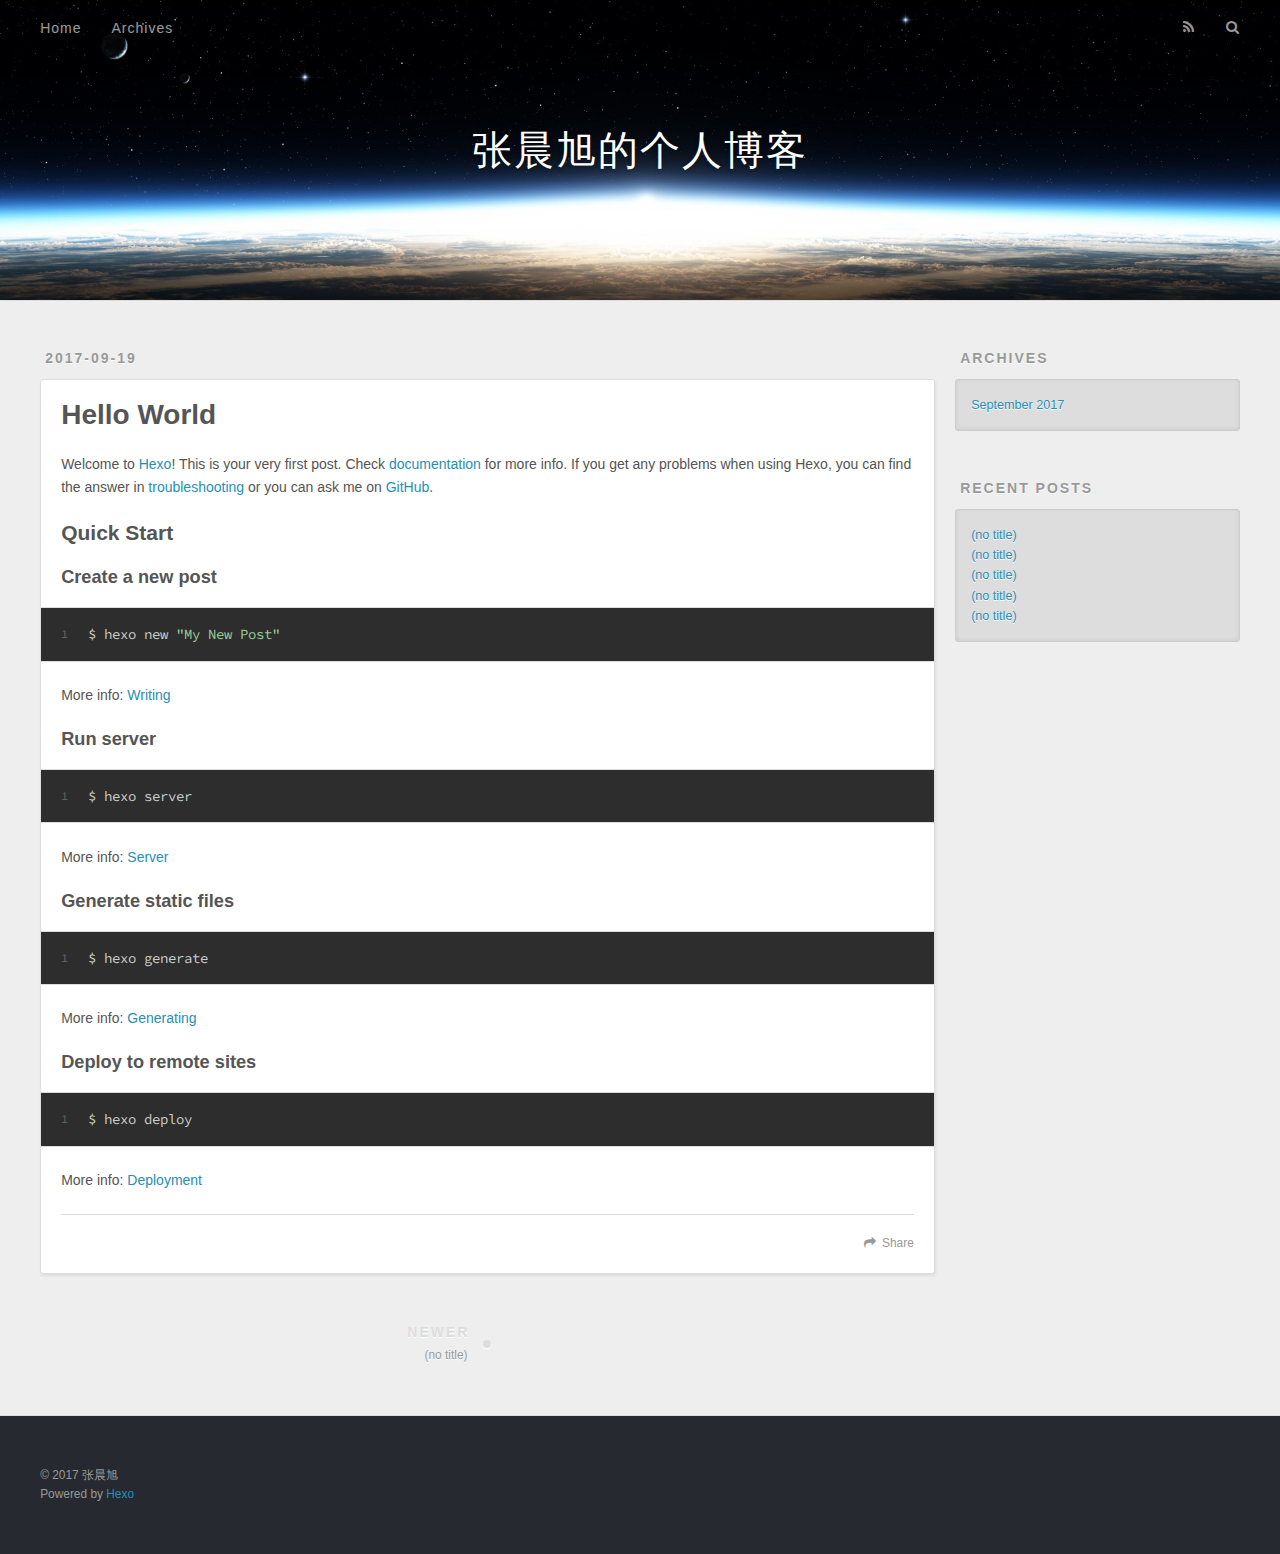
<file: 2017/09/19/hello-world/index.html>
<!DOCTYPE html>
<html>
<head>
  <meta charset="utf-8">
  
  <title>Hello World | 张晨旭的个人博客</title>
  <meta name="viewport" content="width=device-width, initial-scale=1, maximum-scale=1">
  <meta name="description" content="Welcome to Hexo! This is your very first post. Check documentation for more info. If you get any problems when using Hexo, you can find the answer in troubleshooting or you can ask me on GitHub. Quick">
<meta property="og:type" content="article">
<meta property="og:title" content="Hello World">
<meta property="og:url" content="http://yoursite.com/2017/09/19/hello-world/index.html">
<meta property="og:site_name" content="张晨旭的个人博客">
<meta property="og:description" content="Welcome to Hexo! This is your very first post. Check documentation for more info. If you get any problems when using Hexo, you can find the answer in troubleshooting or you can ask me on GitHub. Quick">
<meta property="og:locale" content="zh-Hans">
<meta property="og:updated_time" content="2017-09-19T04:20:07.093Z">
<meta name="twitter:card" content="summary">
<meta name="twitter:title" content="Hello World">
<meta name="twitter:description" content="Welcome to Hexo! This is your very first post. Check documentation for more info. If you get any problems when using Hexo, you can find the answer in troubleshooting or you can ask me on GitHub. Quick">
  
    <link rel="alternate" href="/atom.xml" title="张晨旭的个人博客" type="application/atom+xml">
  
  
    <link rel="icon" href="/favicon.png">
  
  
    <link href="//fonts.googleapis.com/css?family=Source+Code+Pro" rel="stylesheet" type="text/css">
  
  <link rel="stylesheet" href="/css/style.css">
  

</head>

<body>
  <div id="container">
    <div id="wrap">
      <header id="header">
  <div id="banner"></div>
  <div id="header-outer" class="outer">
    <div id="header-title" class="inner">
      <h1 id="logo-wrap">
        <a href="/" id="logo">张晨旭的个人博客</a>
      </h1>
      
    </div>
    <div id="header-inner" class="inner">
      <nav id="main-nav">
        <a id="main-nav-toggle" class="nav-icon"></a>
        
          <a class="main-nav-link" href="/">Home</a>
        
          <a class="main-nav-link" href="/archives">Archives</a>
        
      </nav>
      <nav id="sub-nav">
        
          <a id="nav-rss-link" class="nav-icon" href="/atom.xml" title="RSS Feed"></a>
        
        <a id="nav-search-btn" class="nav-icon" title="Search"></a>
      </nav>
      <div id="search-form-wrap">
        <form action="//google.com/search" method="get" accept-charset="UTF-8" class="search-form"><input type="search" name="q" class="search-form-input" placeholder="Search"><button type="submit" class="search-form-submit">&#xF002;</button><input type="hidden" name="sitesearch" value="http://yoursite.com"></form>
      </div>
    </div>
  </div>
</header>
      <div class="outer">
        <section id="main"><article id="post-hello-world" class="article article-type-post" itemscope itemprop="blogPost">
  <div class="article-meta">
    <a href="/2017/09/19/hello-world/" class="article-date">
  <time datetime="2017-09-19T04:20:07.092Z" itemprop="datePublished">2017-09-19</time>
</a>
    
  </div>
  <div class="article-inner">
    
    
      <header class="article-header">
        
  
    <h1 class="article-title" itemprop="name">
      Hello World
    </h1>
  

      </header>
    
    <div class="article-entry" itemprop="articleBody">
      
        <p>Welcome to <a href="https://hexo.io/" target="_blank" rel="external">Hexo</a>! This is your very first post. Check <a href="https://hexo.io/docs/" target="_blank" rel="external">documentation</a> for more info. If you get any problems when using Hexo, you can find the answer in <a href="https://hexo.io/docs/troubleshooting.html" target="_blank" rel="external">troubleshooting</a> or you can ask me on <a href="https://github.com/hexojs/hexo/issues" target="_blank" rel="external">GitHub</a>.</p>
<h2 id="Quick-Start"><a href="#Quick-Start" class="headerlink" title="Quick Start"></a>Quick Start</h2><h3 id="Create-a-new-post"><a href="#Create-a-new-post" class="headerlink" title="Create a new post"></a>Create a new post</h3><figure class="highlight bash"><table><tr><td class="gutter"><pre><div class="line">1</div></pre></td><td class="code"><pre><div class="line">$ hexo new <span class="string">"My New Post"</span></div></pre></td></tr></table></figure>
<p>More info: <a href="https://hexo.io/docs/writing.html" target="_blank" rel="external">Writing</a></p>
<h3 id="Run-server"><a href="#Run-server" class="headerlink" title="Run server"></a>Run server</h3><figure class="highlight bash"><table><tr><td class="gutter"><pre><div class="line">1</div></pre></td><td class="code"><pre><div class="line">$ hexo server</div></pre></td></tr></table></figure>
<p>More info: <a href="https://hexo.io/docs/server.html" target="_blank" rel="external">Server</a></p>
<h3 id="Generate-static-files"><a href="#Generate-static-files" class="headerlink" title="Generate static files"></a>Generate static files</h3><figure class="highlight bash"><table><tr><td class="gutter"><pre><div class="line">1</div></pre></td><td class="code"><pre><div class="line">$ hexo generate</div></pre></td></tr></table></figure>
<p>More info: <a href="https://hexo.io/docs/generating.html" target="_blank" rel="external">Generating</a></p>
<h3 id="Deploy-to-remote-sites"><a href="#Deploy-to-remote-sites" class="headerlink" title="Deploy to remote sites"></a>Deploy to remote sites</h3><figure class="highlight bash"><table><tr><td class="gutter"><pre><div class="line">1</div></pre></td><td class="code"><pre><div class="line">$ hexo deploy</div></pre></td></tr></table></figure>
<p>More info: <a href="https://hexo.io/docs/deployment.html" target="_blank" rel="external">Deployment</a></p>

      
    </div>
    <footer class="article-footer">
      <a data-url="http://yoursite.com/2017/09/19/hello-world/" data-id="cj7r4rx0i0004o4vnuwzlgfjy" class="article-share-link">Share</a>
      
      
    </footer>
  </div>
  
    
<nav id="article-nav">
  
    <a href="/2017/09/19/YCSB/" id="article-nav-newer" class="article-nav-link-wrap">
      <strong class="article-nav-caption">Newer</strong>
      <div class="article-nav-title">
        
          (no title)
        
      </div>
    </a>
  
  
</nav>

  
</article>

</section>
        
          <aside id="sidebar">
  
    

  
    

  
    
  
    
  <div class="widget-wrap">
    <h3 class="widget-title">Archives</h3>
    <div class="widget">
      <ul class="archive-list"><li class="archive-list-item"><a class="archive-list-link" href="/archives/2017/09/">September 2017</a></li></ul>
    </div>
  </div>


  
    
  <div class="widget-wrap">
    <h3 class="widget-title">Recent Posts</h3>
    <div class="widget">
      <ul>
        
          <li>
            <a href="/2017/09/19/Ubuntu 用户/">(no title)</a>
          </li>
        
          <li>
            <a href="/2017/09/19/redis/">(no title)</a>
          </li>
        
          <li>
            <a href="/2017/09/19/MongoDB 安装与配置/">(no title)</a>
          </li>
        
          <li>
            <a href="/2017/09/19/MongoDB Replicat Set 架构搭建/">(no title)</a>
          </li>
        
          <li>
            <a href="/2017/09/19/MongoDB OPS Manager/">(no title)</a>
          </li>
        
      </ul>
    </div>
  </div>

  
</aside>
        
      </div>
      <footer id="footer">
  
  <div class="outer">
    <div id="footer-info" class="inner">
      &copy; 2017 张晨旭<br>
      Powered by <a href="http://hexo.io/" target="_blank">Hexo</a>
    </div>
  </div>
</footer>
    </div>
    <nav id="mobile-nav">
  
    <a href="/" class="mobile-nav-link">Home</a>
  
    <a href="/archives" class="mobile-nav-link">Archives</a>
  
</nav>
    

<script src="//ajax.googleapis.com/ajax/libs/jquery/2.0.3/jquery.min.js"></script>


  <link rel="stylesheet" href="/fancybox/jquery.fancybox.css">
  <script src="/fancybox/jquery.fancybox.pack.js"></script>


<script src="/js/script.js"></script>

  </div>
</body>
</html>
</file>
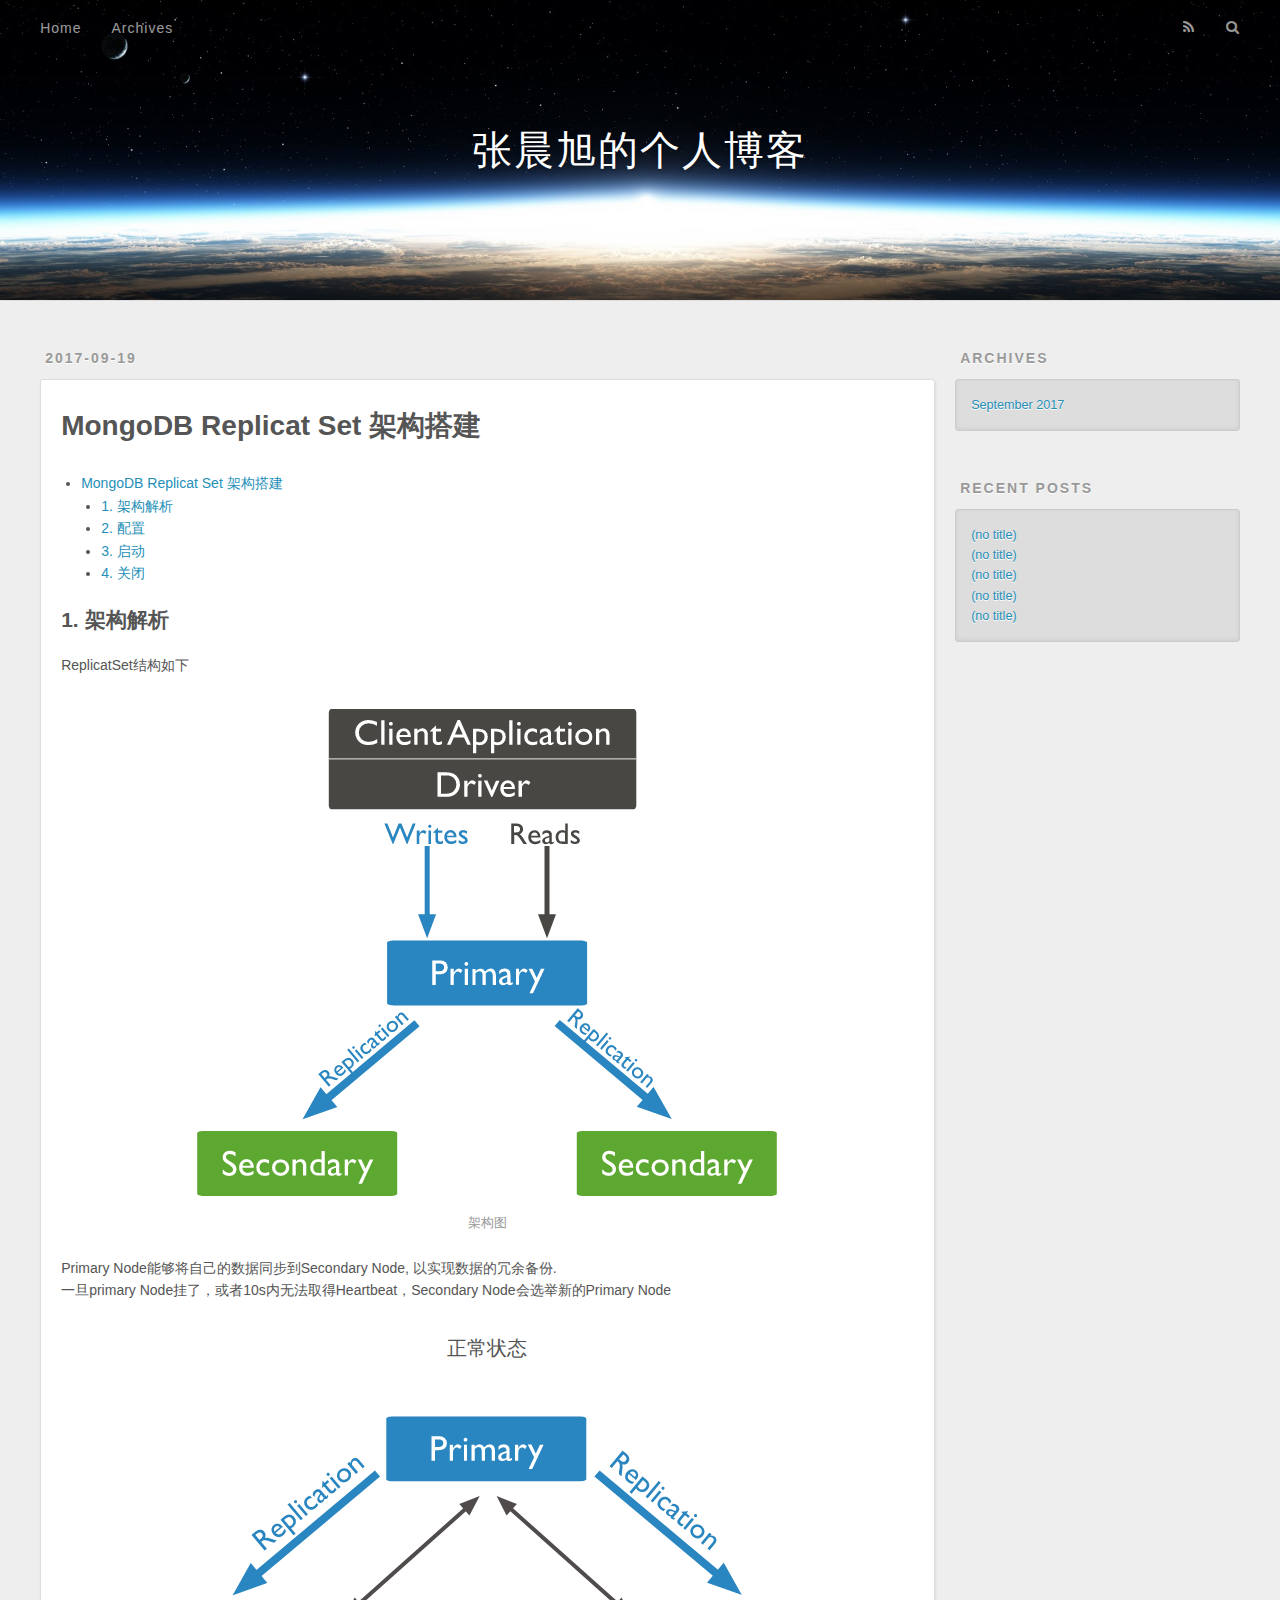
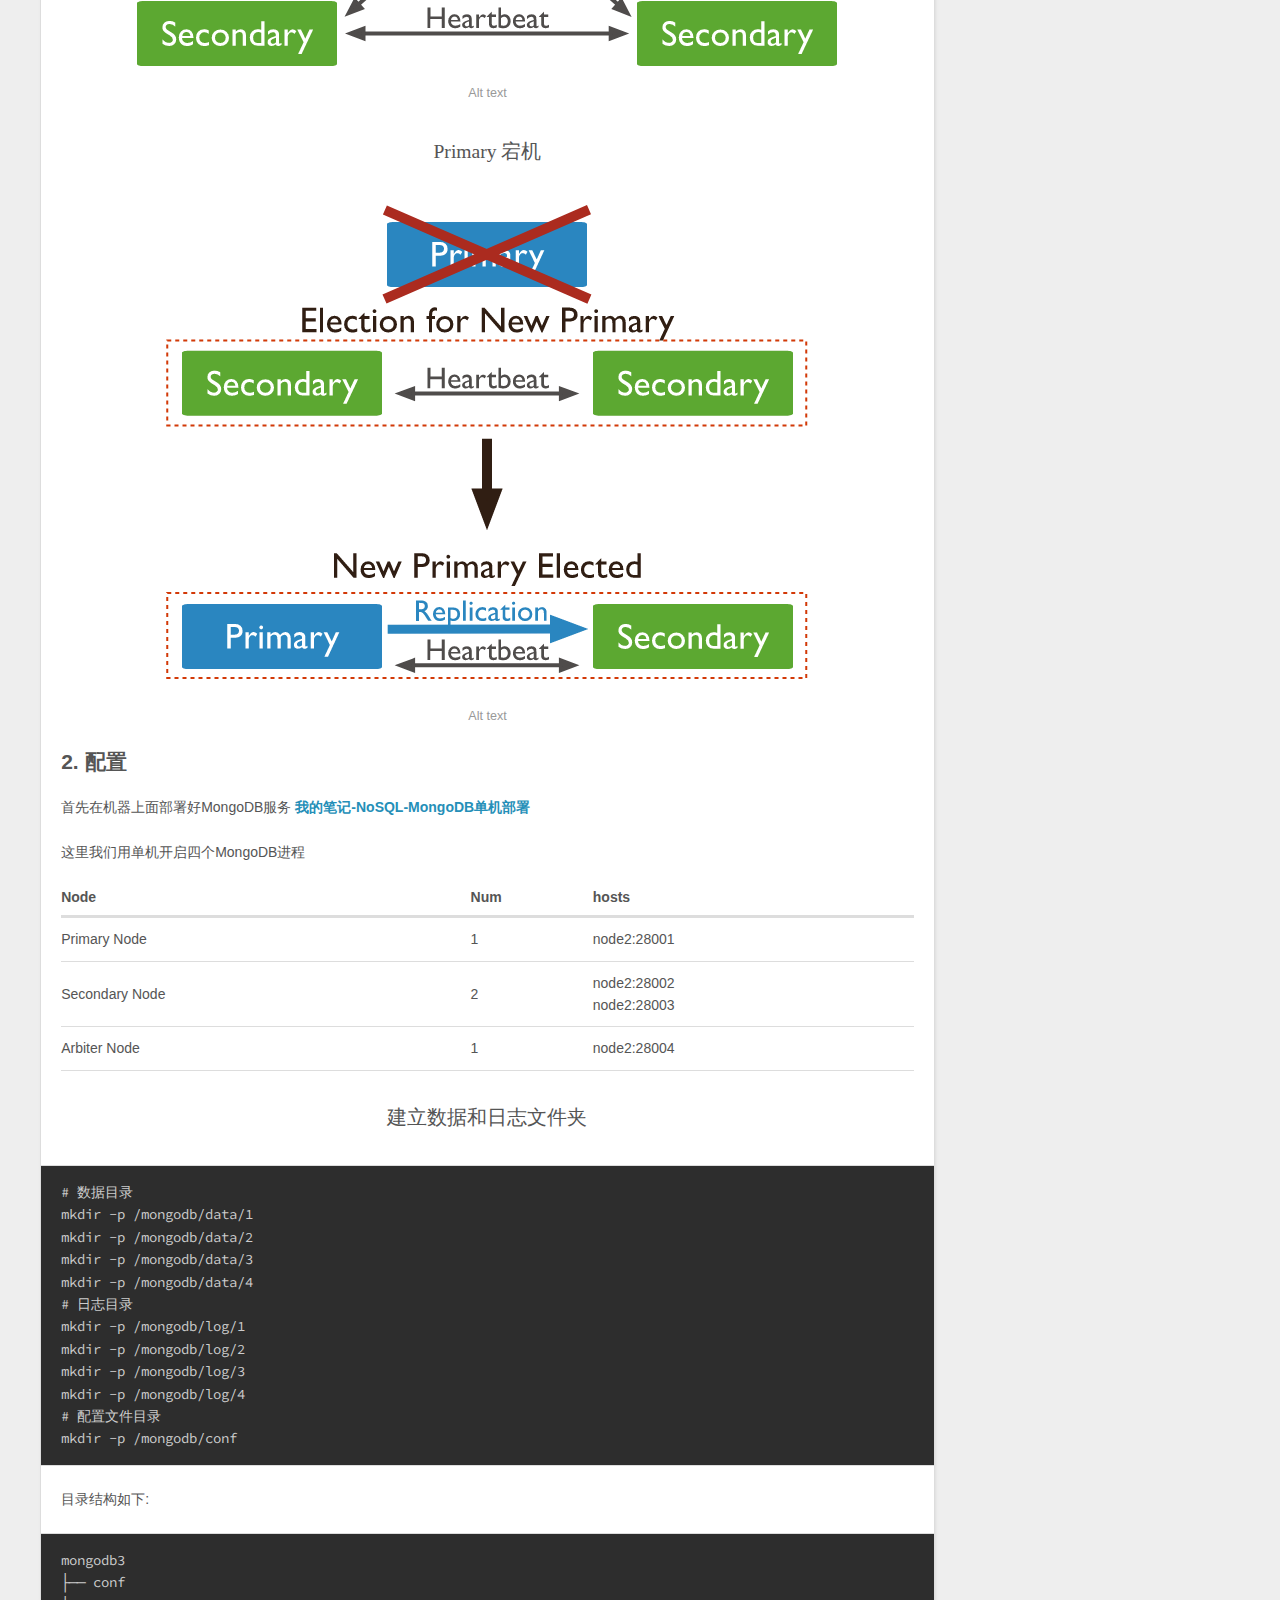
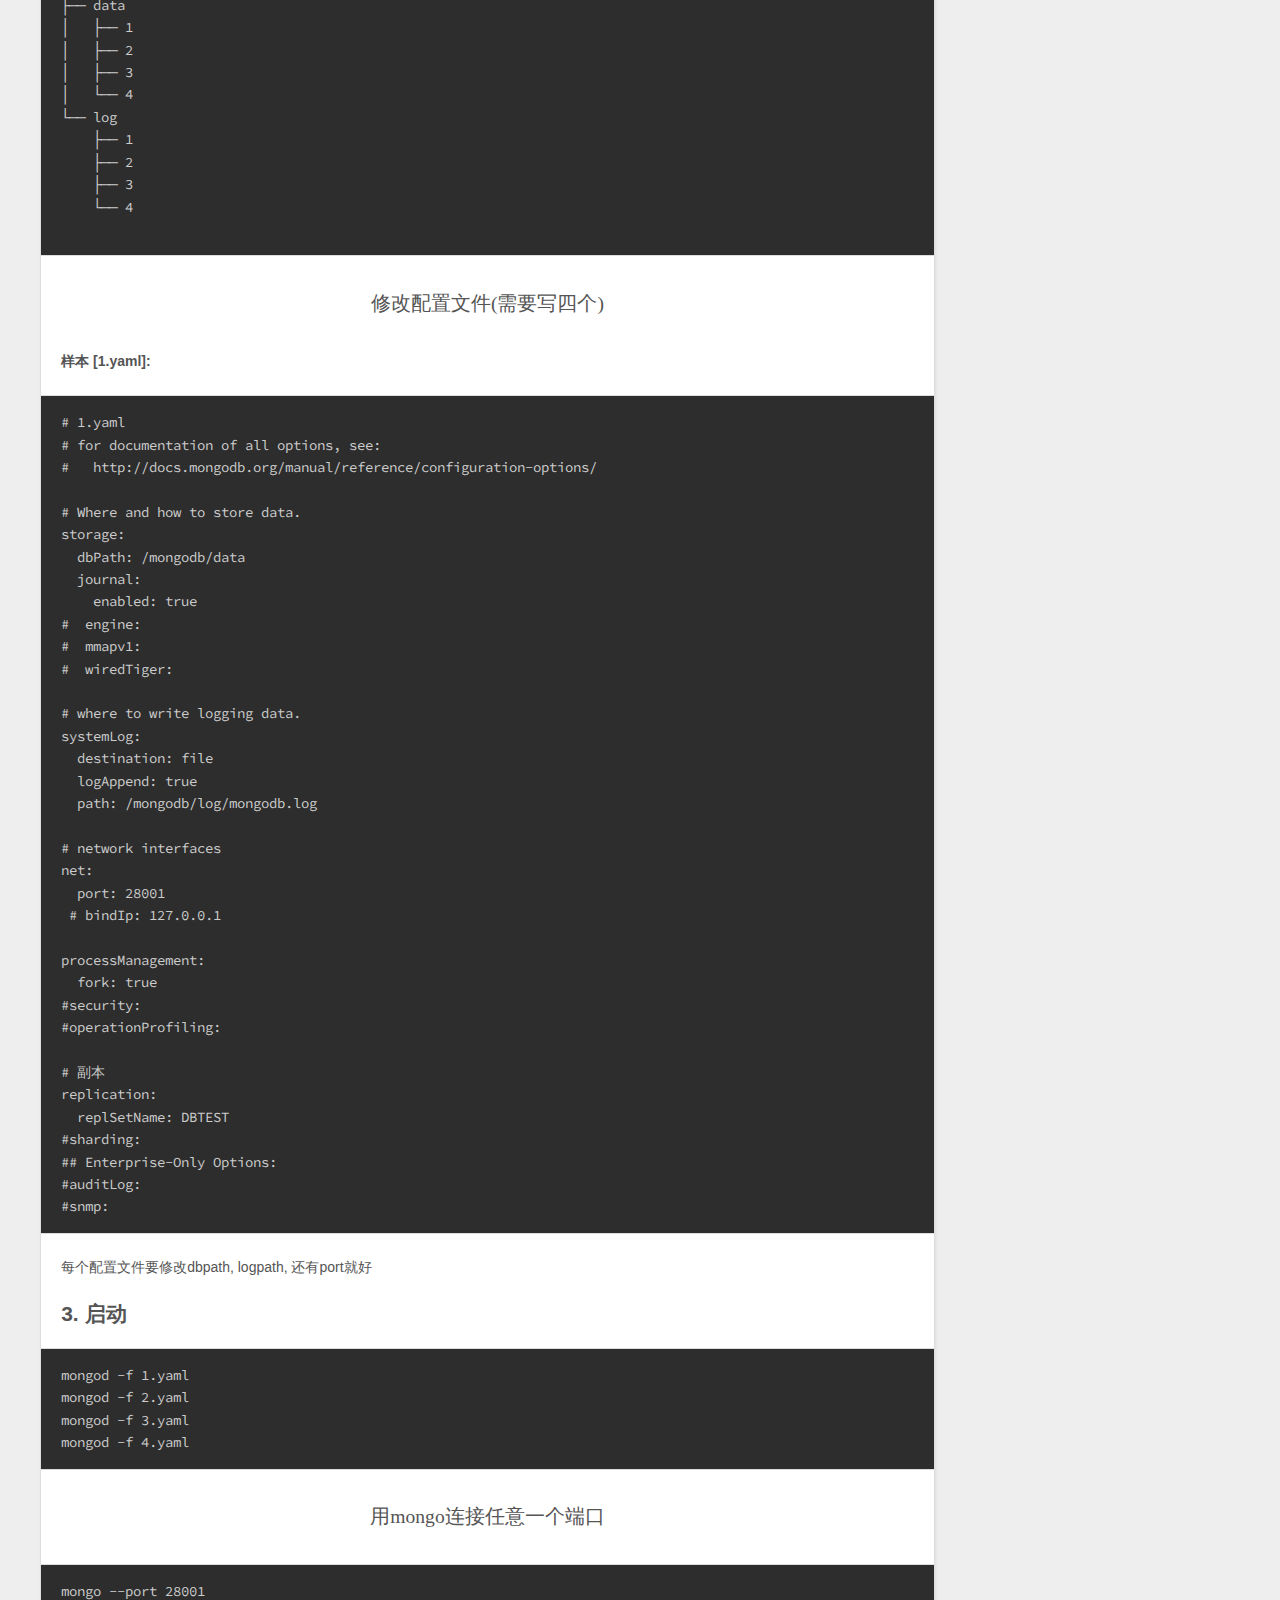
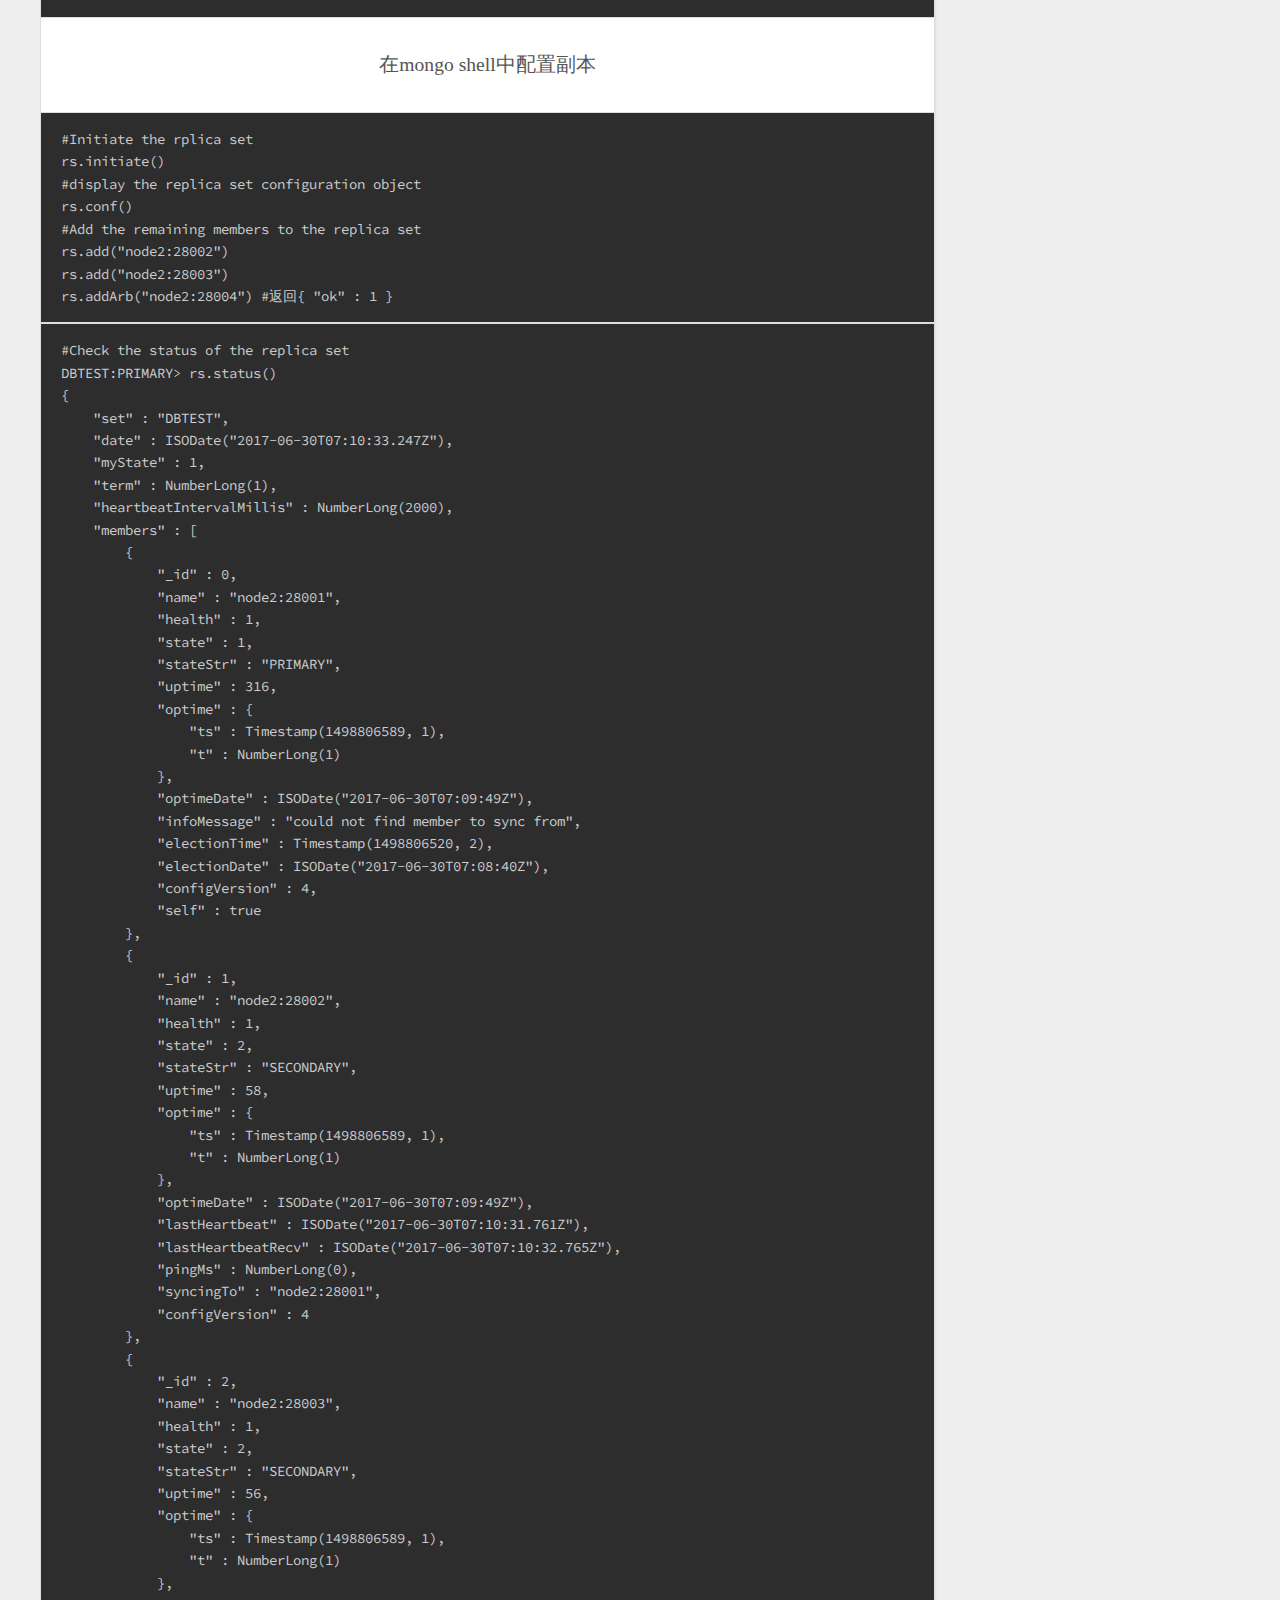
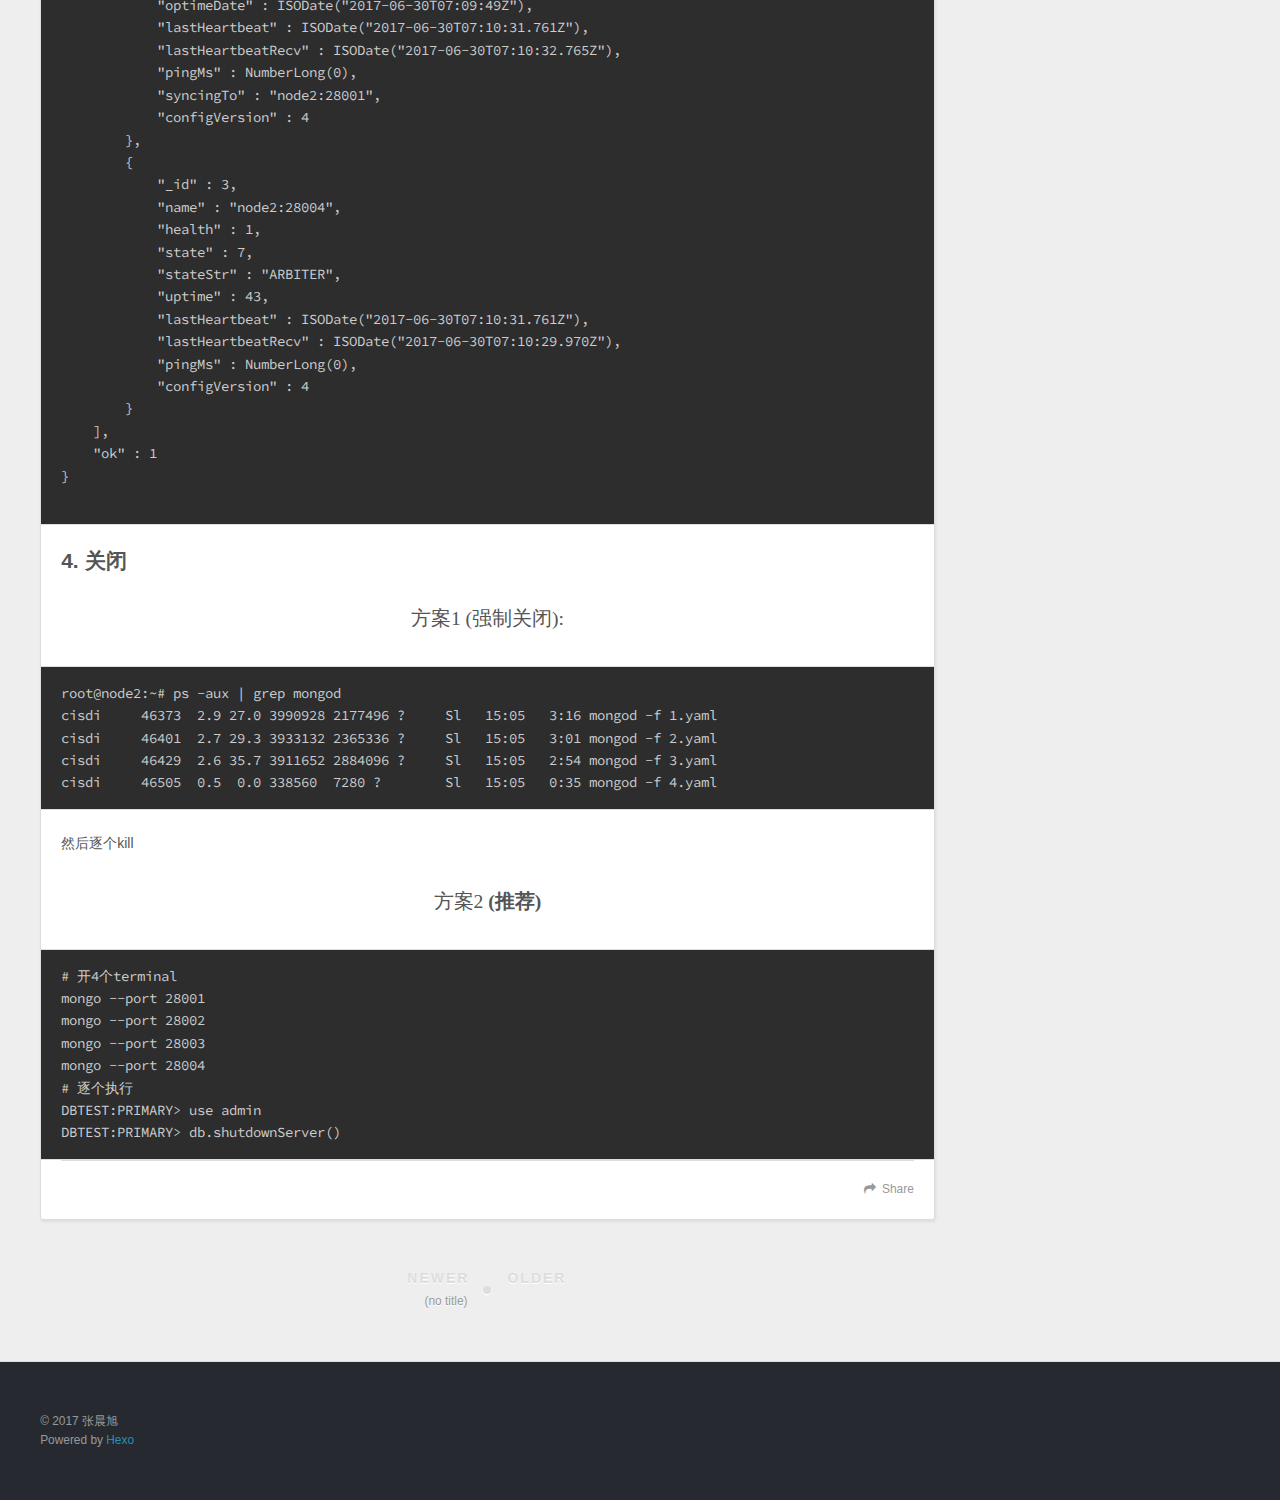
<file: 2017/09/19/MongoDB Replicat Set 架构搭建/index.html>
<!DOCTYPE html>
<html>
<head>
  <meta charset="utf-8">
  
  <title>张晨旭的个人博客</title>
  <meta name="viewport" content="width=device-width, initial-scale=1, maximum-scale=1">
  <meta name="description" content="MongoDB Replicat Set 架构搭建                                                  MongoDB Replicat Set 架构搭建      MongoDB Replicat Set 架构搭建 1. 架构解析 2. 配置 3. 启动 4. 关闭          1. 架构解析  ReplicatSet结构如下      Pri">
<meta property="og:type" content="article">
<meta property="og:title" content="张晨旭的个人博客">
<meta property="og:url" content="http://yoursite.com/2017/09/19/MongoDB Replicat Set 架构搭建/index.html">
<meta property="og:site_name" content="张晨旭的个人博客">
<meta property="og:description" content="MongoDB Replicat Set 架构搭建                                                  MongoDB Replicat Set 架构搭建      MongoDB Replicat Set 架构搭建 1. 架构解析 2. 配置 3. 启动 4. 关闭          1. 架构解析  ReplicatSet结构如下      Pri">
<meta property="og:locale" content="zh-Hans">
<meta property="og:image" content="[data-uri]">
<meta property="og:image" content="[data-uri]">
<meta property="og:image" content="[data-uri]">
<meta property="og:updated_time" content="2017-08-05T01:30:22.531Z">
<meta name="twitter:card" content="summary">
<meta name="twitter:title" content="张晨旭的个人博客">
<meta name="twitter:description" content="MongoDB Replicat Set 架构搭建                                                  MongoDB Replicat Set 架构搭建      MongoDB Replicat Set 架构搭建 1. 架构解析 2. 配置 3. 启动 4. 关闭          1. 架构解析  ReplicatSet结构如下      Pri">
<meta name="twitter:image" content="[data-uri]">
  
    <link rel="alternate" href="/atom.xml" title="张晨旭的个人博客" type="application/atom+xml">
  
  
    <link rel="icon" href="/favicon.png">
  
  
    <link href="//fonts.googleapis.com/css?family=Source+Code+Pro" rel="stylesheet" type="text/css">
  
  <link rel="stylesheet" href="/css/style.css">
  

</head>

<body>
  <div id="container">
    <div id="wrap">
      <header id="header">
  <div id="banner"></div>
  <div id="header-outer" class="outer">
    <div id="header-title" class="inner">
      <h1 id="logo-wrap">
        <a href="/" id="logo">张晨旭的个人博客</a>
      </h1>
      
    </div>
    <div id="header-inner" class="inner">
      <nav id="main-nav">
        <a id="main-nav-toggle" class="nav-icon"></a>
        
          <a class="main-nav-link" href="/">Home</a>
        
          <a class="main-nav-link" href="/archives">Archives</a>
        
      </nav>
      <nav id="sub-nav">
        
          <a id="nav-rss-link" class="nav-icon" href="/atom.xml" title="RSS Feed"></a>
        
        <a id="nav-search-btn" class="nav-icon" title="Search"></a>
      </nav>
      <div id="search-form-wrap">
        <form action="//google.com/search" method="get" accept-charset="UTF-8" class="search-form"><input type="search" name="q" class="search-form-input" placeholder="Search"><button type="submit" class="search-form-submit">&#xF002;</button><input type="hidden" name="sitesearch" value="http://yoursite.com"></form>
      </div>
    </div>
  </div>
</header>
      <div class="outer">
        <section id="main"><article id="post-MongoDB Replicat Set 架构搭建" class="article article-type-post" itemscope itemprop="blogPost">
  <div class="article-meta">
    <a href="/2017/09/19/MongoDB Replicat Set 架构搭建/" class="article-date">
  <time datetime="2017-09-19T04:33:25.842Z" itemprop="datePublished">2017-09-19</time>
</a>
    
  </div>
  <div class="article-inner">
    
    
    <div class="article-entry" itemprop="articleBody">
      
        <!DOCTYPE html><html><head><title>MongoDB Replicat Set 架构搭建</title><meta charset="utf-8"><link href="https://dn-maxiang.qbox.me/res-min/themes/marxico.css" rel="stylesheet"><style></style></head><body><div id="preview-contents" class="note-content">
                        
                    



<h1 id="mongodb-replicat-set-架构搭建">MongoDB Replicat Set 架构搭建</h1>

<p></p>

<div><div class="toc"><div class="toc">
<ul>
<li><a href="#mongodb-replicat-set-架构搭建">MongoDB Replicat Set 架构搭建</a><ul>
<li><a href="#1-架构解析">1. 架构解析</a></li>
<li><a href="#2-配置">2. 配置</a></li>
<li><a href="#3-启动">3. 启动</a></li>
<li><a href="#4-关闭">4. 关闭</a></li>
</ul>
</li>
</ul>
</div>
</div>
</div>



<h2 id="1-架构解析">1. 架构解析</h2>

<p>ReplicatSet结构如下</p>



<p><img longdesc="./1498803603047.png" alt="架构图" title="" type="image/png" class="" src="[data-uri]"> <br>
Primary Node能够将自己的数据同步到Secondary Node, 以实现数据的冗余备份. <br>
一旦primary Node挂了，或者10s内无法取得Heartbeat，Secondary Node会选举新的Primary Node</p>

<blockquote>
  <p>正常状态 </p>
</blockquote>



<p><img longdesc="./1498803684413.png" alt="Alt text" title="" type="image/png" class="" src="[data-uri]"></p>

<blockquote>
  <p>Primary 宕机</p>
</blockquote>



<p><img longdesc="./1498803693579.png" alt="Alt text" title="" type="image/png" class="" src="[data-uri]"></p>



<h2 id="2-配置">2. 配置</h2>

<p>首先在机器上面部署好MongoDB服务 <a href="https://www.evernote.com/shard/s665/sh/68b601b3-9fea-46df-9438-8de0f3f83580/50cb5a61f1fa144e79dc93191fdf9ddd" target="_blank"><strong>我的笔记-NoSQL-MongoDB单机部署</strong></a></p>

<p>这里我们用单机开启四个MongoDB进程</p>

<table>
<thead>
<tr>
  <th align="center">Node</th>
  <th align="right">Num</th>
  <th align="center">hosts</th>
</tr>
</thead>
<tbody><tr>
  <td align="center">Primary Node</td>
  <td align="right">1</td>
  <td align="center">node2:28001</td>
</tr>
<tr>
  <td align="center">Secondary Node</td>
  <td align="right">2</td>
  <td align="center">node2:28002<br>node2:28003</td>
</tr>
<tr>
  <td align="center">Arbiter Node</td>
  <td align="right">1</td>
  <td align="center">node2:28004</td>
</tr>
</tbody></table>


<blockquote>
  <p>建立数据和日志文件夹</p>
</blockquote>



<pre class="prettyprint hljs-dark"><code class="hljs perl"><span class="hljs-comment"># 数据目录</span><br><span class="hljs-keyword">mkdir</span> -p /mongodb/data/<span class="hljs-number">1</span><br><span class="hljs-keyword">mkdir</span> -p /mongodb/data/<span class="hljs-number">2</span><br><span class="hljs-keyword">mkdir</span> -p /mongodb/data/<span class="hljs-number">3</span><br><span class="hljs-keyword">mkdir</span> -p /mongodb/data/<span class="hljs-number">4</span><br><span class="hljs-comment"># 日志目录</span><br><span class="hljs-keyword">mkdir</span> -p /mongodb/<span class="hljs-keyword">log</span>/<span class="hljs-number">1</span><br><span class="hljs-keyword">mkdir</span> -p /mongodb/<span class="hljs-keyword">log</span>/<span class="hljs-number">2</span><br><span class="hljs-keyword">mkdir</span> -p /mongodb/<span class="hljs-keyword">log</span>/<span class="hljs-number">3</span><br><span class="hljs-keyword">mkdir</span> -p /mongodb/<span class="hljs-keyword">log</span>/<span class="hljs-number">4</span><br><span class="hljs-comment"># 配置文件目录</span><br><span class="hljs-keyword">mkdir</span> -p /mongodb/conf<br></code></pre>

<p>目录结构如下:</p>



<pre class="prettyprint hljs-dark"><code class="hljs lsl">mongodb3<br>├── conf<br>├── data<br>│   ├── <span class="hljs-number">1</span><br>│   ├── <span class="hljs-number">2</span><br>│   ├── <span class="hljs-number">3</span><br>│   └── <span class="hljs-number">4</span><br>└── log<br>    ├── <span class="hljs-number">1</span><br>    ├── <span class="hljs-number">2</span><br>    ├── <span class="hljs-number">3</span><br>    └── <span class="hljs-number">4</span><br><br></code></pre>

<blockquote>
  <p>修改配置文件(需要写四个)</p>
</blockquote>

<p><strong>样本 [1.yaml]:</strong></p>



<pre class="prettyprint hljs-dark"><code class="language-yaml hljs"><span class="hljs-comment"># 1.yaml</span><br><span class="hljs-comment"># for documentation of all options, see:</span><br><span class="hljs-comment">#   http://docs.mongodb.org/manual/reference/configuration-options/</span><br><br><span class="hljs-comment"># Where and how to store data.</span><br><span class="hljs-attr">storage:</span><br><span class="hljs-attr">  dbPath:</span> <span class="hljs-string">/mongodb/data</span><br><span class="hljs-attr">  journal:</span><br><span class="hljs-attr">    enabled:</span> <span class="hljs-string">true</span><br><span class="hljs-comment">#  engine:</span><br><span class="hljs-comment">#  mmapv1:</span><br><span class="hljs-comment">#  wiredTiger:</span><br><br><span class="hljs-comment"># where to write logging data.</span><br><span class="hljs-attr">systemLog:</span><br><span class="hljs-attr">  destination:</span> <span class="hljs-string">file</span><br><span class="hljs-attr">  logAppend:</span> <span class="hljs-string">true</span><br><span class="hljs-attr">  path:</span> <span class="hljs-string">/mongodb/log/mongodb.log</span> <br><br><span class="hljs-comment"># network interfaces</span><br><span class="hljs-attr">net:</span><br><span class="hljs-attr">  port:</span> <span class="hljs-number">28001</span><br> <span class="hljs-comment"># bindIp: 127.0.0.1</span><br><br><span class="hljs-attr">processManagement:</span><br><span class="hljs-attr">  fork:</span> <span class="hljs-string">true</span><br><span class="hljs-comment">#security:</span><br><span class="hljs-comment">#operationProfiling:</span><br><br><span class="hljs-comment"># 副本</span><br><span class="hljs-attr">replication:</span><br><span class="hljs-attr">  replSetName:</span> <span class="hljs-string">DBTEST</span><br><span class="hljs-comment">#sharding:</span><br><span class="hljs-comment">## Enterprise-Only Options:</span><br><span class="hljs-comment">#auditLog:</span><br><span class="hljs-comment">#snmp:</span><br></code></pre>

<p>每个配置文件要修改dbpath, logpath, 还有port就好</p>



<h2 id="3-启动">3. 启动</h2>



<pre class="prettyprint hljs-dark"><code class="hljs stylus">mongod -f <span class="hljs-number">1</span><span class="hljs-selector-class">.yaml</span><br>mongod -f <span class="hljs-number">2</span><span class="hljs-selector-class">.yaml</span><br>mongod -f <span class="hljs-number">3</span><span class="hljs-selector-class">.yaml</span><br>mongod -f <span class="hljs-number">4</span>.yaml<br></code></pre>

<blockquote>
  <p>用mongo连接任意一个端口</p>
</blockquote>



<pre class="prettyprint hljs-dark"><code class="hljs ada">mongo <span class="hljs-comment">--port 28001</span><br></code></pre>

<blockquote>
  <p>在mongo shell中配置副本</p>
</blockquote>



<pre class="prettyprint hljs-dark"><code class="hljs livecodeserver"><span class="hljs-comment">#Initiate the rplica set</span><br>rs.initiate()<br><span class="hljs-comment">#display the replica set configuration object</span><br>rs.conf()<br><span class="hljs-comment">#Add the remaining members to the replica set</span><br>rs.<span class="hljs-built_in">add</span>(<span class="hljs-string">"node2:28002"</span>)<br>rs.<span class="hljs-built_in">add</span>(<span class="hljs-string">"node2:28003"</span>)<br>rs.addArb(<span class="hljs-string">"node2:28004"</span>) <span class="hljs-comment">#返回{ "ok" : 1 }</span><br></code></pre>



<pre class="prettyprint hljs-dark"><code class="hljs applescript"><span class="hljs-comment">#Check the status of the replica set</span><br>DBTEST:PRIMARY&gt; rs.status()<br>{<br>    <span class="hljs-string">"set"</span> : <span class="hljs-string">"DBTEST"</span>,<br>    <span class="hljs-string">"date"</span> : ISODate(<span class="hljs-string">"2017-06-30T07:10:33.247Z"</span>),<br>    <span class="hljs-string">"myState"</span> : <span class="hljs-number">1</span>,<br>    <span class="hljs-string">"term"</span> : NumberLong(<span class="hljs-number">1</span>),<br>    <span class="hljs-string">"heartbeatIntervalMillis"</span> : NumberLong(<span class="hljs-number">2000</span>),<br>    <span class="hljs-string">"members"</span> : [<br>        {<br>            <span class="hljs-string">"_id"</span> : <span class="hljs-number">0</span>,<br>            <span class="hljs-string">"name"</span> : <span class="hljs-string">"node2:28001"</span>,<br>            <span class="hljs-string">"health"</span> : <span class="hljs-number">1</span>,<br>            <span class="hljs-string">"state"</span> : <span class="hljs-number">1</span>,<br>            <span class="hljs-string">"stateStr"</span> : <span class="hljs-string">"PRIMARY"</span>,<br>            <span class="hljs-string">"uptime"</span> : <span class="hljs-number">316</span>,<br>            <span class="hljs-string">"optime"</span> : {<br>                <span class="hljs-string">"ts"</span> : Timestamp(<span class="hljs-number">1498806589</span>, <span class="hljs-number">1</span>),<br>                <span class="hljs-string">"t"</span> : NumberLong(<span class="hljs-number">1</span>)<br>            },<br>            <span class="hljs-string">"optimeDate"</span> : ISODate(<span class="hljs-string">"2017-06-30T07:09:49Z"</span>),<br>            <span class="hljs-string">"infoMessage"</span> : <span class="hljs-string">"could not find member to sync from"</span>,<br>            <span class="hljs-string">"electionTime"</span> : Timestamp(<span class="hljs-number">1498806520</span>, <span class="hljs-number">2</span>),<br>            <span class="hljs-string">"electionDate"</span> : ISODate(<span class="hljs-string">"2017-06-30T07:08:40Z"</span>),<br>            <span class="hljs-string">"configVersion"</span> : <span class="hljs-number">4</span>,<br>            <span class="hljs-string">"self"</span> : <span class="hljs-literal">true</span><br>        },<br>        {<br>            <span class="hljs-string">"_id"</span> : <span class="hljs-number">1</span>,<br>            <span class="hljs-string">"name"</span> : <span class="hljs-string">"node2:28002"</span>,<br>            <span class="hljs-string">"health"</span> : <span class="hljs-number">1</span>,<br>            <span class="hljs-string">"state"</span> : <span class="hljs-number">2</span>,<br>            <span class="hljs-string">"stateStr"</span> : <span class="hljs-string">"SECONDARY"</span>,<br>            <span class="hljs-string">"uptime"</span> : <span class="hljs-number">58</span>,<br>            <span class="hljs-string">"optime"</span> : {<br>                <span class="hljs-string">"ts"</span> : Timestamp(<span class="hljs-number">1498806589</span>, <span class="hljs-number">1</span>),<br>                <span class="hljs-string">"t"</span> : NumberLong(<span class="hljs-number">1</span>)<br>            },<br>            <span class="hljs-string">"optimeDate"</span> : ISODate(<span class="hljs-string">"2017-06-30T07:09:49Z"</span>),<br>            <span class="hljs-string">"lastHeartbeat"</span> : ISODate(<span class="hljs-string">"2017-06-30T07:10:31.761Z"</span>),<br>            <span class="hljs-string">"lastHeartbeatRecv"</span> : ISODate(<span class="hljs-string">"2017-06-30T07:10:32.765Z"</span>),<br>            <span class="hljs-string">"pingMs"</span> : NumberLong(<span class="hljs-number">0</span>),<br>            <span class="hljs-string">"syncingTo"</span> : <span class="hljs-string">"node2:28001"</span>,<br>            <span class="hljs-string">"configVersion"</span> : <span class="hljs-number">4</span><br>        },<br>        {<br>            <span class="hljs-string">"_id"</span> : <span class="hljs-number">2</span>,<br>            <span class="hljs-string">"name"</span> : <span class="hljs-string">"node2:28003"</span>,<br>            <span class="hljs-string">"health"</span> : <span class="hljs-number">1</span>,<br>            <span class="hljs-string">"state"</span> : <span class="hljs-number">2</span>,<br>            <span class="hljs-string">"stateStr"</span> : <span class="hljs-string">"SECONDARY"</span>,<br>            <span class="hljs-string">"uptime"</span> : <span class="hljs-number">56</span>,<br>            <span class="hljs-string">"optime"</span> : {<br>                <span class="hljs-string">"ts"</span> : Timestamp(<span class="hljs-number">1498806589</span>, <span class="hljs-number">1</span>),<br>                <span class="hljs-string">"t"</span> : NumberLong(<span class="hljs-number">1</span>)<br>            },<br>            <span class="hljs-string">"optimeDate"</span> : ISODate(<span class="hljs-string">"2017-06-30T07:09:49Z"</span>),<br>            <span class="hljs-string">"lastHeartbeat"</span> : ISODate(<span class="hljs-string">"2017-06-30T07:10:31.761Z"</span>),<br>            <span class="hljs-string">"lastHeartbeatRecv"</span> : ISODate(<span class="hljs-string">"2017-06-30T07:10:32.765Z"</span>),<br>            <span class="hljs-string">"pingMs"</span> : NumberLong(<span class="hljs-number">0</span>),<br>            <span class="hljs-string">"syncingTo"</span> : <span class="hljs-string">"node2:28001"</span>,<br>            <span class="hljs-string">"configVersion"</span> : <span class="hljs-number">4</span><br>        },<br>        {<br>            <span class="hljs-string">"_id"</span> : <span class="hljs-number">3</span>,<br>            <span class="hljs-string">"name"</span> : <span class="hljs-string">"node2:28004"</span>,<br>            <span class="hljs-string">"health"</span> : <span class="hljs-number">1</span>,<br>            <span class="hljs-string">"state"</span> : <span class="hljs-number">7</span>,<br>            <span class="hljs-string">"stateStr"</span> : <span class="hljs-string">"ARBITER"</span>,<br>            <span class="hljs-string">"uptime"</span> : <span class="hljs-number">43</span>,<br>            <span class="hljs-string">"lastHeartbeat"</span> : ISODate(<span class="hljs-string">"2017-06-30T07:10:31.761Z"</span>),<br>            <span class="hljs-string">"lastHeartbeatRecv"</span> : ISODate(<span class="hljs-string">"2017-06-30T07:10:29.970Z"</span>),<br>            <span class="hljs-string">"pingMs"</span> : NumberLong(<span class="hljs-number">0</span>),<br>            <span class="hljs-string">"configVersion"</span> : <span class="hljs-number">4</span><br>        }<br>    ],<br>    <span class="hljs-string">"ok"</span> : <span class="hljs-number">1</span><br>}<br><br></code></pre>



<h2 id="4-关闭">4. 关闭</h2>

<blockquote>
  <p>方案1 (强制关闭):</p>
</blockquote>



<pre class="prettyprint hljs-dark"><code class="hljs dns">root@node2:~# ps -aux | grep mongod<br>cisdi     <span class="hljs-number">46373</span>  <span class="hljs-number">2.9 27.0</span> <span class="hljs-number">3990928</span> <span class="hljs-number">2177496</span> ?     Sl   <span class="hljs-number">15</span>:<span class="hljs-number">05</span>   <span class="hljs-number">3</span>:<span class="hljs-number">16</span> mongod -f <span class="hljs-number">1</span>.yaml<br>cisdi     <span class="hljs-number">46401</span>  <span class="hljs-number">2.7 29.3</span> <span class="hljs-number">3933132</span> <span class="hljs-number">2365336</span> ?     Sl   <span class="hljs-number">15</span>:<span class="hljs-number">05</span>   <span class="hljs-number">3</span>:<span class="hljs-number">01</span> mongod -f <span class="hljs-number">2</span>.yaml<br>cisdi     <span class="hljs-number">46429</span>  <span class="hljs-number">2.6 35.7</span> <span class="hljs-number">3911652</span> <span class="hljs-number">2884096</span> ?     Sl   <span class="hljs-number">15</span>:<span class="hljs-number">05</span>   <span class="hljs-number">2</span>:<span class="hljs-number">54</span> mongod -f <span class="hljs-number">3</span>.yaml<br>cisdi     <span class="hljs-number">46505</span>  <span class="hljs-number">0</span>.<span class="hljs-number">5</span>  <span class="hljs-number">0</span>.<span class="hljs-number">0 338560</span>  <span class="hljs-number">7280</span> ?        Sl   <span class="hljs-number">15</span>:<span class="hljs-number">05</span>   <span class="hljs-number">0</span>:<span class="hljs-number">35</span> mongod -f <span class="hljs-number">4</span>.yaml<br></code></pre>

<p>然后逐个kill</p>

<blockquote>
  <p>方案2 <strong>(推荐)</strong></p>
</blockquote>



<pre class="prettyprint hljs-dark"><code class="language-bash hljs"><span class="hljs-comment"># 开4个terminal</span><br>mongo --port 28001<br>mongo --port 28002<br>mongo --port 28003<br>mongo --port 28004<br><span class="hljs-comment"># 逐个执行</span><br>DBTEST:PRIMARY&gt; use admin<br>DBTEST:PRIMARY&gt; db.shutdownServer()<br></code></pre></div></body></html>
      
    </div>
    <footer class="article-footer">
      <a data-url="http://yoursite.com/2017/09/19/MongoDB Replicat Set 架构搭建/" data-id="cj7r4rx7c0005o4vnnv6678am" class="article-share-link">Share</a>
      
      
    </footer>
  </div>
  
    
<nav id="article-nav">
  
    <a href="/2017/09/19/MongoDB 安装与配置/" id="article-nav-newer" class="article-nav-link-wrap">
      <strong class="article-nav-caption">Newer</strong>
      <div class="article-nav-title">
        
          (no title)
        
      </div>
    </a>
  
  
    <a href="/2017/09/19/MongoDB OPS Manager/" id="article-nav-older" class="article-nav-link-wrap">
      <strong class="article-nav-caption">Older</strong>
      <div class="article-nav-title"></div>
    </a>
  
</nav>

  
</article>

</section>
        
          <aside id="sidebar">
  
    

  
    

  
    
  
    
  <div class="widget-wrap">
    <h3 class="widget-title">Archives</h3>
    <div class="widget">
      <ul class="archive-list"><li class="archive-list-item"><a class="archive-list-link" href="/archives/2017/09/">September 2017</a></li></ul>
    </div>
  </div>


  
    
  <div class="widget-wrap">
    <h3 class="widget-title">Recent Posts</h3>
    <div class="widget">
      <ul>
        
          <li>
            <a href="/2017/09/19/Ubuntu 用户/">(no title)</a>
          </li>
        
          <li>
            <a href="/2017/09/19/redis/">(no title)</a>
          </li>
        
          <li>
            <a href="/2017/09/19/MongoDB 安装与配置/">(no title)</a>
          </li>
        
          <li>
            <a href="/2017/09/19/MongoDB Replicat Set 架构搭建/">(no title)</a>
          </li>
        
          <li>
            <a href="/2017/09/19/MongoDB OPS Manager/">(no title)</a>
          </li>
        
      </ul>
    </div>
  </div>

  
</aside>
        
      </div>
      <footer id="footer">
  
  <div class="outer">
    <div id="footer-info" class="inner">
      &copy; 2017 张晨旭<br>
      Powered by <a href="http://hexo.io/" target="_blank">Hexo</a>
    </div>
  </div>
</footer>
    </div>
    <nav id="mobile-nav">
  
    <a href="/" class="mobile-nav-link">Home</a>
  
    <a href="/archives" class="mobile-nav-link">Archives</a>
  
</nav>
    

<script src="//ajax.googleapis.com/ajax/libs/jquery/2.0.3/jquery.min.js"></script>


  <link rel="stylesheet" href="/fancybox/jquery.fancybox.css">
  <script src="/fancybox/jquery.fancybox.pack.js"></script>


<script src="/js/script.js"></script>

  </div>
</body>
</html>
</file>
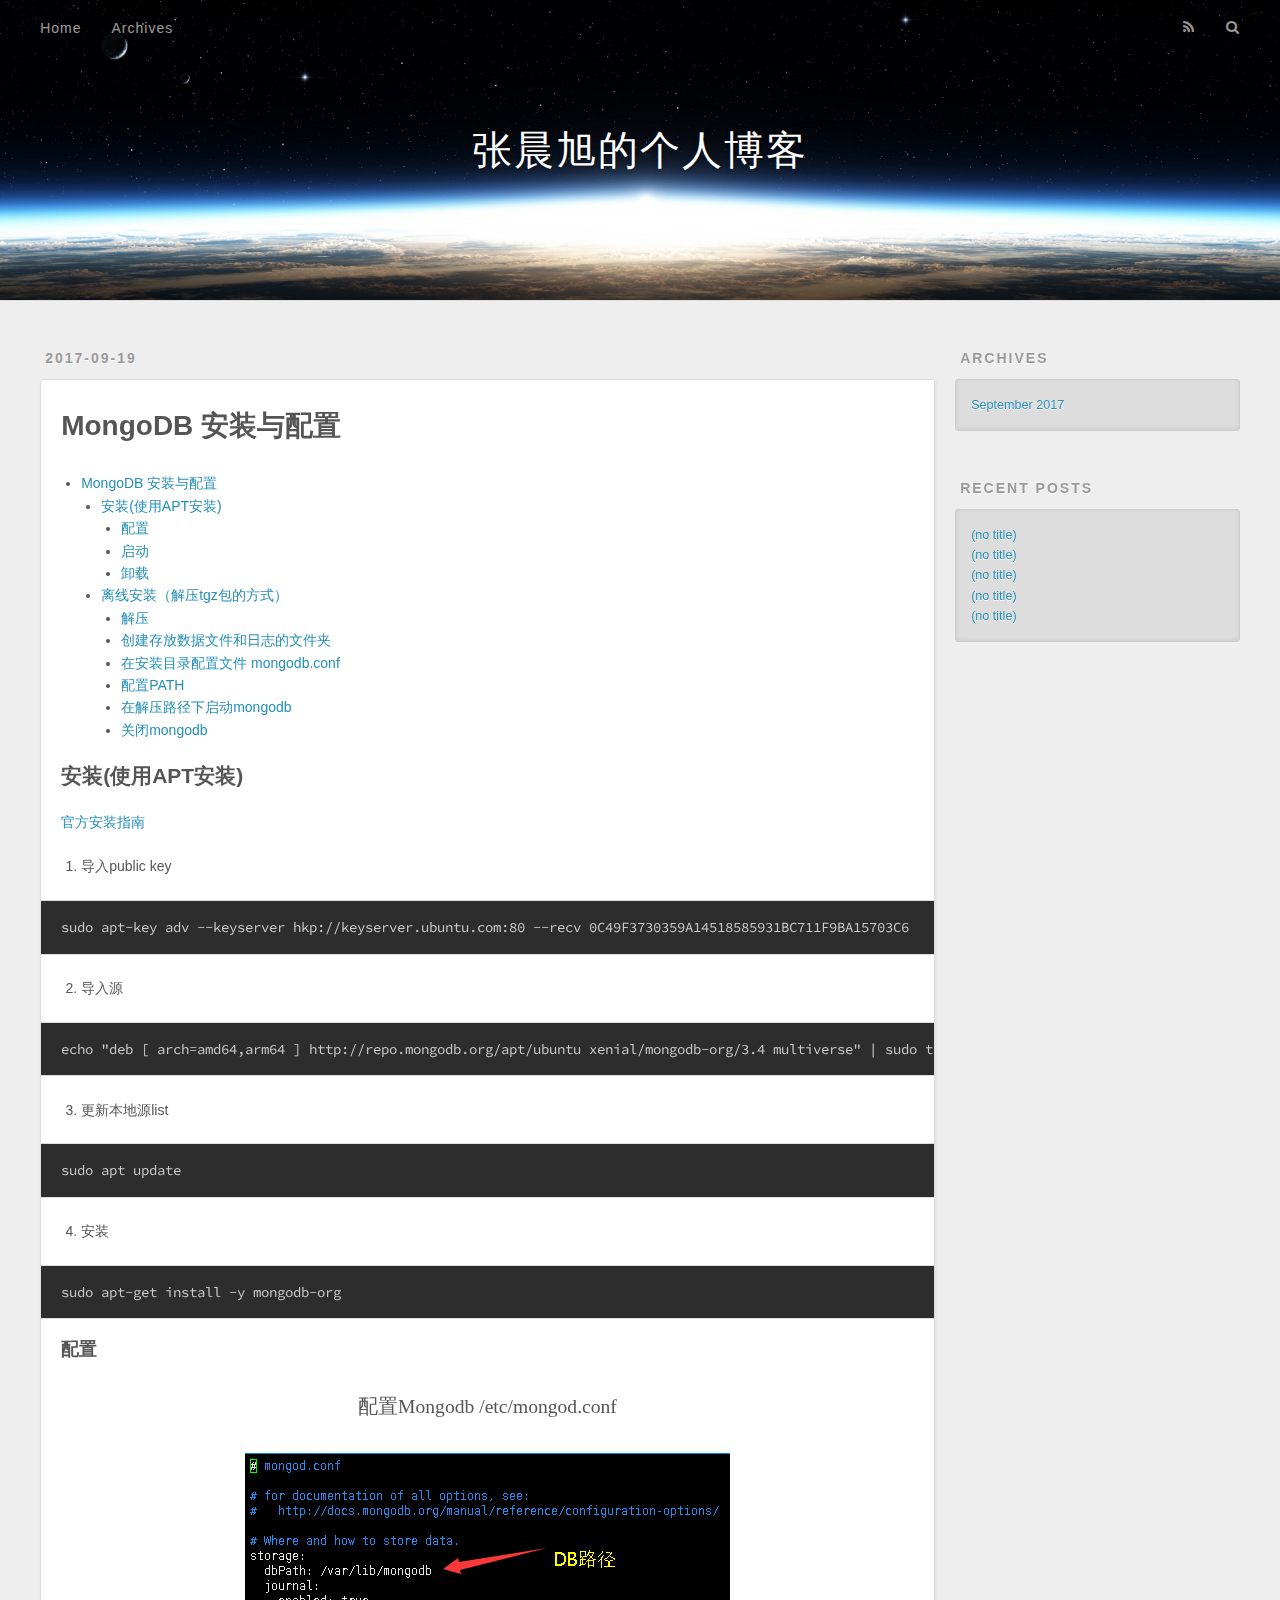
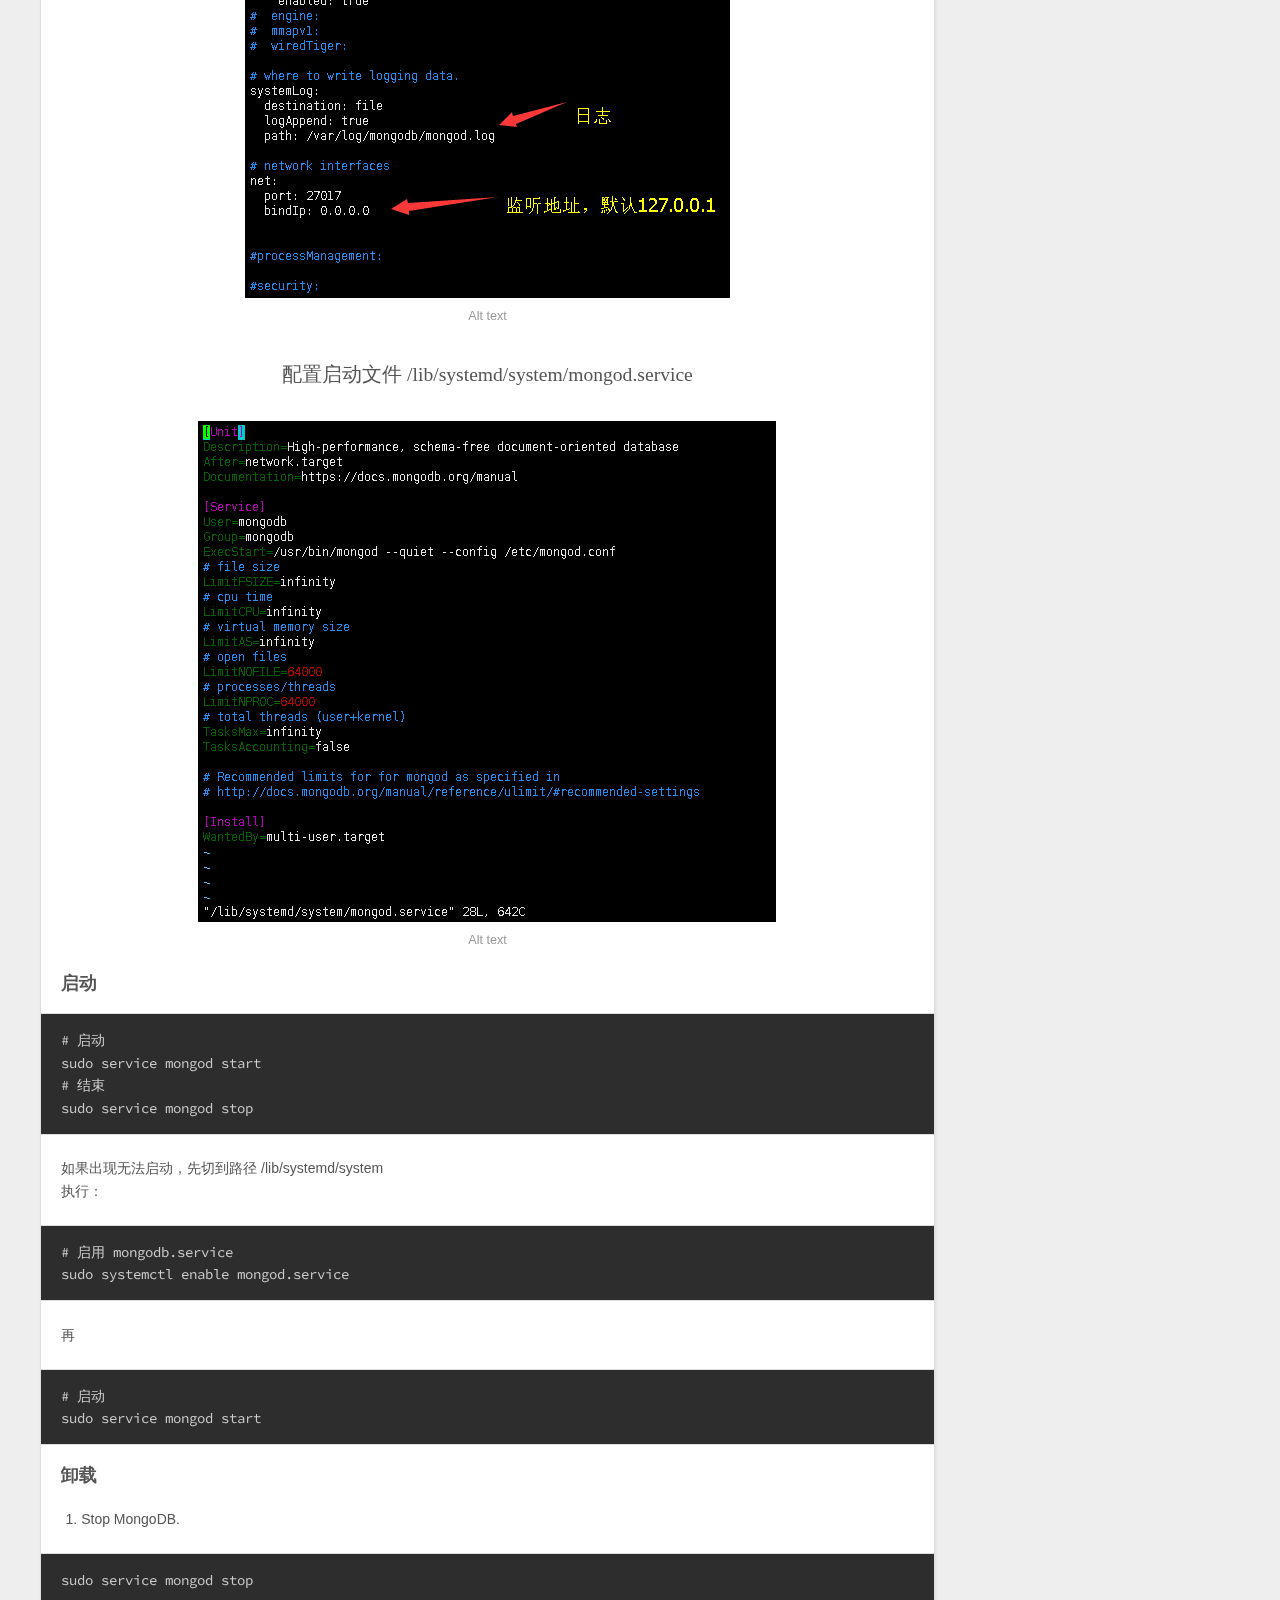
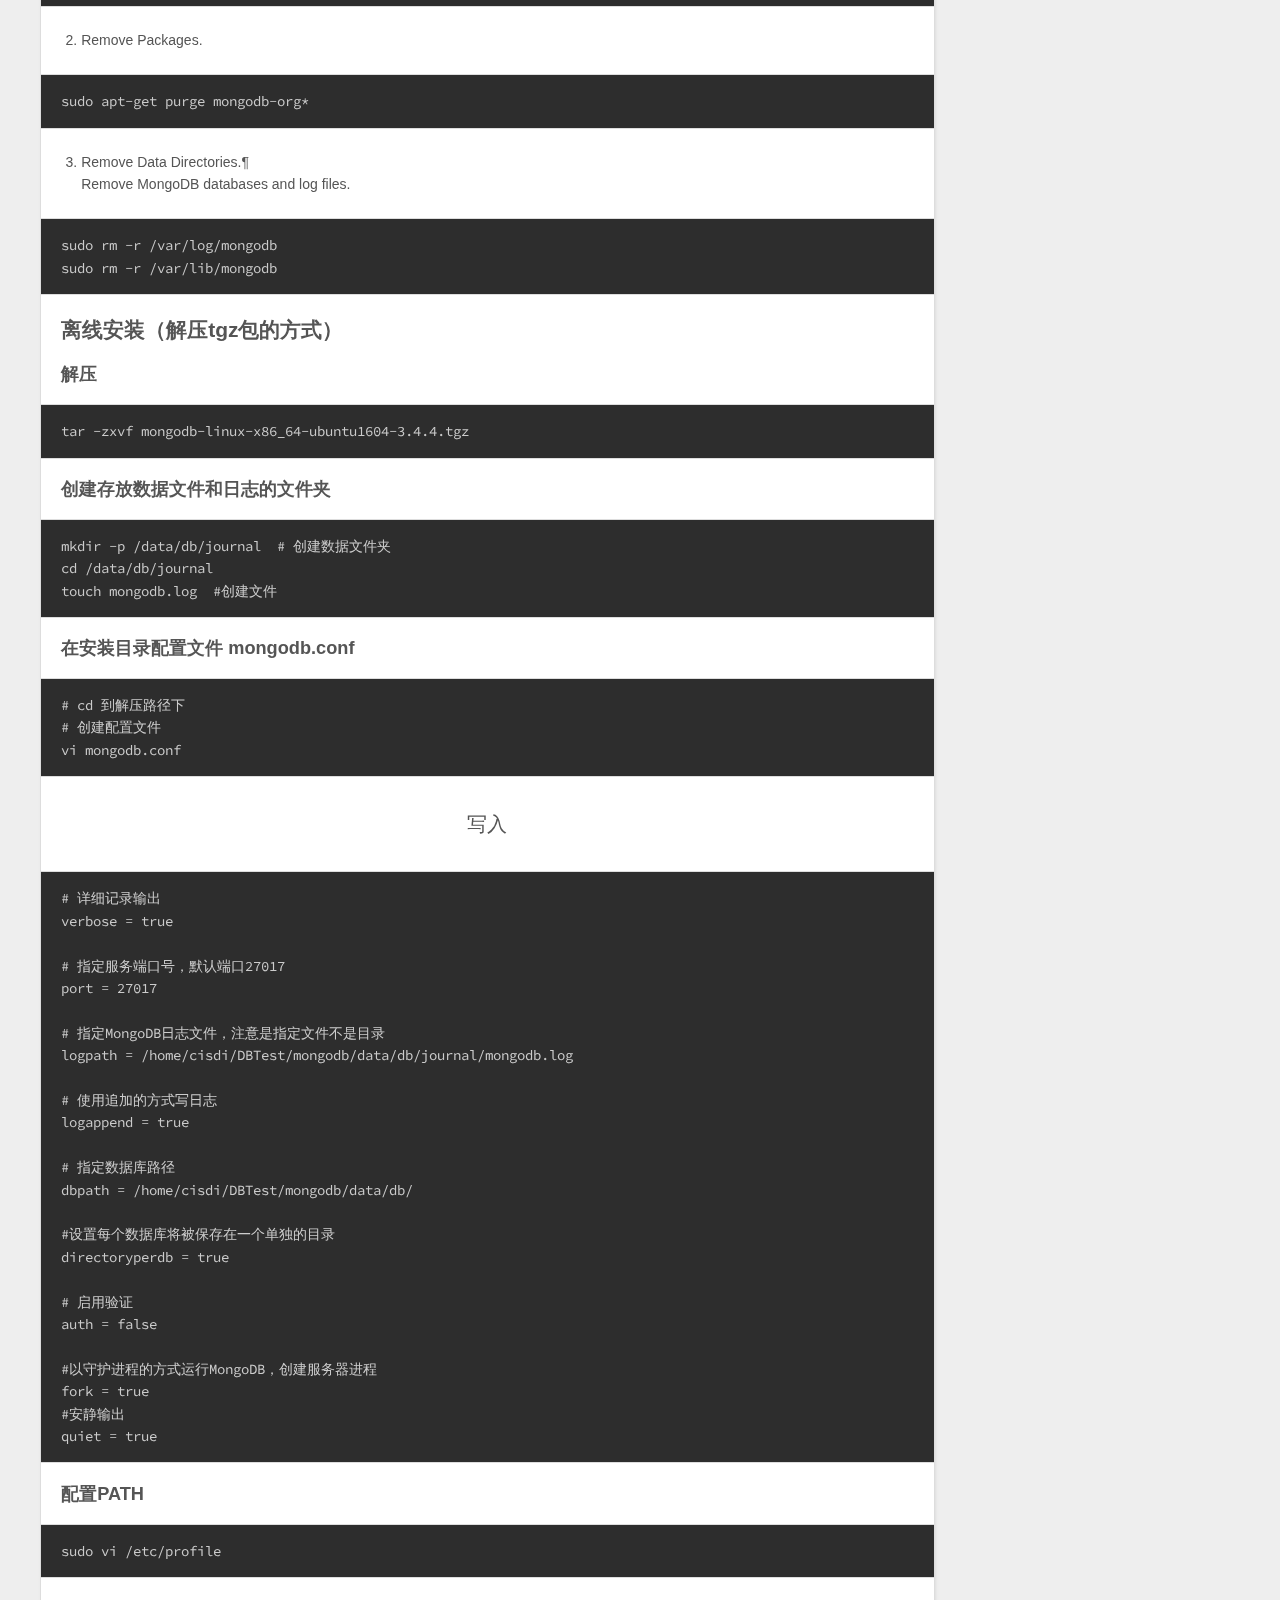
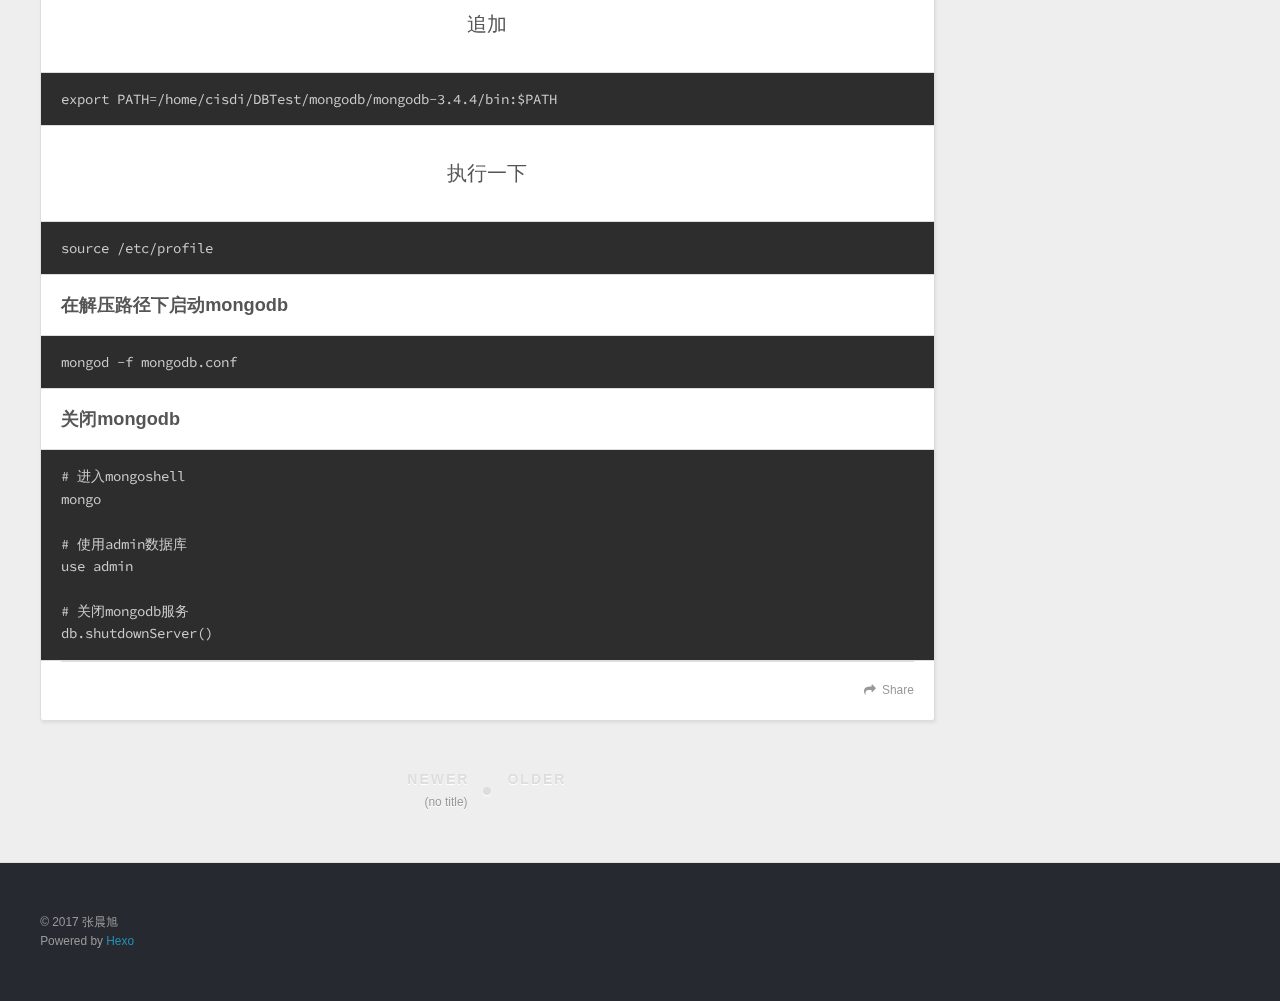
<file: 2017/09/19/MongoDB 安装与配置/index.html>
<!DOCTYPE html>
<html>
<head>
  <meta charset="utf-8">
  
  <title>张晨旭的个人博客</title>
  <meta name="viewport" content="width=device-width, initial-scale=1, maximum-scale=1">
  <meta name="description" content="MongoDB 安装与配置                                                  MongoDB 安装与配置      MongoDB 安装与配置 安装(使用APT安装) 配置 启动 卸载   离线安装（解压tgz包的方式） 解压 创建存放数据文件和日志的文件夹 在安装目录配置文件 mongodb.conf 配置PATH 在解压路径下启动mongodb">
<meta property="og:type" content="article">
<meta property="og:title" content="张晨旭的个人博客">
<meta property="og:url" content="http://yoursite.com/2017/09/19/MongoDB 安装与配置/index.html">
<meta property="og:site_name" content="张晨旭的个人博客">
<meta property="og:description" content="MongoDB 安装与配置                                                  MongoDB 安装与配置      MongoDB 安装与配置 安装(使用APT安装) 配置 启动 卸载   离线安装（解压tgz包的方式） 解压 创建存放数据文件和日志的文件夹 在安装目录配置文件 mongodb.conf 配置PATH 在解压路径下启动mongodb">
<meta property="og:locale" content="zh-Hans">
<meta property="og:image" content="[data-uri]">
<meta property="og:image" content="[data-uri]">
<meta property="og:updated_time" content="2017-08-05T01:29:57.551Z">
<meta name="twitter:card" content="summary">
<meta name="twitter:title" content="张晨旭的个人博客">
<meta name="twitter:description" content="MongoDB 安装与配置                                                  MongoDB 安装与配置      MongoDB 安装与配置 安装(使用APT安装) 配置 启动 卸载   离线安装（解压tgz包的方式） 解压 创建存放数据文件和日志的文件夹 在安装目录配置文件 mongodb.conf 配置PATH 在解压路径下启动mongodb">
<meta name="twitter:image" content="[data-uri]">
  
    <link rel="alternate" href="/atom.xml" title="张晨旭的个人博客" type="application/atom+xml">
  
  
    <link rel="icon" href="/favicon.png">
  
  
    <link href="//fonts.googleapis.com/css?family=Source+Code+Pro" rel="stylesheet" type="text/css">
  
  <link rel="stylesheet" href="/css/style.css">
  

</head>

<body>
  <div id="container">
    <div id="wrap">
      <header id="header">
  <div id="banner"></div>
  <div id="header-outer" class="outer">
    <div id="header-title" class="inner">
      <h1 id="logo-wrap">
        <a href="/" id="logo">张晨旭的个人博客</a>
      </h1>
      
    </div>
    <div id="header-inner" class="inner">
      <nav id="main-nav">
        <a id="main-nav-toggle" class="nav-icon"></a>
        
          <a class="main-nav-link" href="/">Home</a>
        
          <a class="main-nav-link" href="/archives">Archives</a>
        
      </nav>
      <nav id="sub-nav">
        
          <a id="nav-rss-link" class="nav-icon" href="/atom.xml" title="RSS Feed"></a>
        
        <a id="nav-search-btn" class="nav-icon" title="Search"></a>
      </nav>
      <div id="search-form-wrap">
        <form action="//google.com/search" method="get" accept-charset="UTF-8" class="search-form"><input type="search" name="q" class="search-form-input" placeholder="Search"><button type="submit" class="search-form-submit">&#xF002;</button><input type="hidden" name="sitesearch" value="http://yoursite.com"></form>
      </div>
    </div>
  </div>
</header>
      <div class="outer">
        <section id="main"><article id="post-MongoDB 安装与配置" class="article article-type-post" itemscope itemprop="blogPost">
  <div class="article-meta">
    <a href="/2017/09/19/MongoDB 安装与配置/" class="article-date">
  <time datetime="2017-09-19T04:33:25.844Z" itemprop="datePublished">2017-09-19</time>
</a>
    
  </div>
  <div class="article-inner">
    
    
    <div class="article-entry" itemprop="articleBody">
      
        <!DOCTYPE html><html><head><title>MongoDB 安装与配置</title><meta charset="utf-8"><link href="https://dn-maxiang.qbox.me/res-min/themes/marxico.css" rel="stylesheet"><style></style></head><body><div id="preview-contents" class="note-content">
                        
                    



<h1 id="mongodb-安装与配置">MongoDB 安装与配置</h1>

<p></p>

<div><div class="toc"><div class="toc">
<ul>
<li><a href="#mongodb-安装与配置">MongoDB 安装与配置</a><ul>
<li><a href="#安装使用apt安装">安装(使用APT安装)</a><ul>
<li><a href="#配置">配置</a></li>
<li><a href="#启动">启动</a></li>
<li><a href="#卸载">卸载</a></li>
</ul>
</li>
<li><a href="#离线安装解压tgz包的方式">离线安装（解压tgz包的方式）</a><ul>
<li><a href="#解压">解压</a></li>
<li><a href="#创建存放数据文件和日志的文件夹">创建存放数据文件和日志的文件夹</a></li>
<li><a href="#在安装目录配置文件-mongodbconf">在安装目录配置文件 mongodb.conf</a></li>
<li><a href="#配置path">配置PATH</a></li>
<li><a href="#在解压路径下启动mongodb">在解压路径下启动mongodb</a></li>
<li><a href="#关闭mongodb">关闭mongodb</a></li>
</ul>
</li>
</ul>
</li>
</ul>
</div>
</div>
</div>



<h2 id="安装使用apt安装">安装(使用APT安装)</h2>

<p><a href="https://docs.mongodb.com/manual/tutorial/install-mongodb-on-ubuntu/" target="_blank">官方安装指南</a></p>

<ol start="1"><li rel="1">导入public key</li>
</ol>



<pre class="prettyprint hljs-dark"><code class="hljs brainfuck"><span class="hljs-comment">sudo</span> <span class="hljs-comment">apt</span><span class="hljs-literal">-</span><span class="hljs-comment">key</span> <span class="hljs-comment">adv</span> <span class="hljs-literal">-</span><span class="hljs-literal">-</span><span class="hljs-comment">keyserver</span> <span class="hljs-comment">hkp://keyserver</span><span class="hljs-string">.</span><span class="hljs-comment">ubuntu</span><span class="hljs-string">.</span><span class="hljs-comment">com:80</span> <span class="hljs-literal">-</span><span class="hljs-literal">-</span><span class="hljs-comment">recv</span> <span class="hljs-comment">0C49F3730359A14518585931BC711F9BA15703C6</span><br></code></pre>

<ol start="2"><li rel="2">导入源</li>
</ol>



<pre class="prettyprint hljs-dark"><code class="hljs lsl">echo <span class="hljs-string">"deb [ arch=amd64,arm64 ] http://repo.mongodb.org/apt/ubuntu xenial/mongodb-org/3.4 multiverse"</span> | sudo tee /etc/apt/sources.<span class="hljs-type">list</span>.d/mongodb-org<span class="hljs-number">-3.4</span>.<span class="hljs-type">list</span><br></code></pre>

<ol start="3"><li rel="3">更新本地源list</li>
</ol>



<pre class="prettyprint hljs-dark"><code class="hljs ebnf"><span class="hljs-attribute">sudo apt update</span><br></code></pre>

<ol start="4"><li rel="4">安装</li>
</ol>



<pre class="prettyprint hljs-dark"><code class="hljs actionscript">sudo apt-<span class="hljs-keyword">get</span> install -y mongodb-org<br></code></pre>



<h3 id="配置">配置</h3>

<blockquote>
  <p>配置Mongodb /etc/mongod.conf</p>
</blockquote>



<p><img longdesc="./1492741151014.png" alt="Alt text" title="" type="image/png" class="" src="[data-uri]"></p>

<blockquote>
  <p>配置启动文件 /lib/systemd/system/mongod.service</p>
</blockquote>



<p><img longdesc="./1492741458728.png" alt="Alt text" title="" type="image/png" class="" src="[data-uri]"></p>



<h3 id="启动">启动</h3>



<pre class="prettyprint hljs-dark"><code class="hljs crmsh"><span class="hljs-comment"># 启动</span><br>sudo service mongod <span class="hljs-literal">start</span><br><span class="hljs-comment"># 结束</span><br>sudo service mongod <span class="hljs-literal">stop</span><br></code></pre>

<p>如果出现无法启动，先切到路径   /lib/systemd/system <br>
执行：</p>



<pre class="prettyprint hljs-dark"><code class="language-bash hljs"><span class="hljs-comment"># 启用 mongodb.service</span><br>sudo systemctl <span class="hljs-built_in">enable</span> mongod.service<br></code></pre>

<p>再</p>



<pre class="prettyprint hljs-dark"><code class="language-bash hljs"><span class="hljs-comment"># 启动</span><br>sudo service mongod start<br></code></pre>



<h3 id="卸载">卸载</h3>

<ol start="1"><li rel="1">Stop MongoDB.</li>
</ol>



<pre class="prettyprint hljs-dark"><code class="hljs arduino">sudo service mongod <span class="hljs-built_in">stop</span><br></code></pre>

<ol start="2"><li rel="2">Remove Packages.</li>
</ol>



<pre class="prettyprint hljs-dark"><code class="hljs actionscript">sudo apt-<span class="hljs-keyword">get</span> purge mongodb-org*<br></code></pre>

<ol start="3"><li rel="3">Remove Data Directories.¶ <br>
Remove MongoDB databases and log files.</li>
</ol>



<pre class="prettyprint hljs-dark"><code class="hljs crystal">sudo rm -r /var/log/mongodb<br>sudo rm -r /var/<span class="hljs-class"><span class="hljs-keyword">lib</span>/<span class="hljs-title">mongodb</span></span><br></code></pre>



<h2 id="离线安装解压tgz包的方式">离线安装（解压tgz包的方式）</h2>



<h3 id="解压">解压</h3>



<pre class="prettyprint hljs-dark"><code class="language-bash hljs">tar -zxvf mongodb-linux-x86_64-ubuntu1604-3.4.4.tgz <br></code></pre>



<h3 id="创建存放数据文件和日志的文件夹">创建存放数据文件和日志的文件夹</h3>



<pre class="prettyprint hljs-dark"><code class="language-bash hljs">mkdir -p /data/db/journal  <span class="hljs-comment"># 创建数据文件夹</span><br><span class="hljs-built_in">cd</span> /data/db/journal<br>touch mongodb.log  <span class="hljs-comment">#创建文件</span><br></code></pre>



<h3 id="在安装目录配置文件-mongodbconf">在安装目录配置文件 mongodb.conf</h3>



<pre class="prettyprint hljs-dark"><code class="language-bash hljs"><span class="hljs-comment"># cd 到解压路径下</span><br><span class="hljs-comment"># 创建配置文件</span><br>vi mongodb.conf<br></code></pre>

<blockquote>
  <p>写入</p>
</blockquote>



<pre class="prettyprint hljs-dark"><code class="hljs ini"><span class="hljs-comment"># 详细记录输出</span><br><span class="hljs-attr">verbose</span> = <span class="hljs-literal">true</span><br><br><span class="hljs-comment"># 指定服务端口号，默认端口27017</span><br><span class="hljs-attr">port</span> = <span class="hljs-number">27017</span><br><br><span class="hljs-comment"># 指定MongoDB日志文件，注意是指定文件不是目录</span><br><span class="hljs-attr">logpath</span> = /home/cisdi/DBTest/mongodb/data/db/journal/mongodb.log<br><br><span class="hljs-comment"># 使用追加的方式写日志</span><br><span class="hljs-attr">logappend</span> = <span class="hljs-literal">true</span><br><br><span class="hljs-comment"># 指定数据库路径</span><br><span class="hljs-attr">dbpath</span> = /home/cisdi/DBTest/mongodb/data/db/<br><br><span class="hljs-comment">#设置每个数据库将被保存在一个单独的目录</span><br><span class="hljs-attr">directoryperdb</span> = <span class="hljs-literal">true</span><br><br><span class="hljs-comment"># 启用验证</span><br><span class="hljs-attr">auth</span> = <span class="hljs-literal">false</span><br><br><span class="hljs-comment">#以守护进程的方式运行MongoDB，创建服务器进程</span><br><span class="hljs-attr">fork</span> = <span class="hljs-literal">true</span><br><span class="hljs-comment">#安静输出</span><br><span class="hljs-attr">quiet</span> = <span class="hljs-literal">true</span><br></code></pre>



<h3 id="配置path">配置PATH</h3>



<pre class="prettyprint hljs-dark"><code class="hljs vim">sudo <span class="hljs-keyword">vi</span> /etc/<span class="hljs-keyword">profile</span><br></code></pre>

<blockquote>
  <p>追加</p>
</blockquote>



<pre class="prettyprint hljs-dark"><code class="hljs awk">export PATH=<span class="hljs-regexp">/home/</span>cisdi<span class="hljs-regexp">/DBTest/m</span>ongodb<span class="hljs-regexp">/mongodb-3.4.4/</span>bin:<span class="hljs-variable">$PATH</span><br></code></pre>

<blockquote>
  <p>执行一下</p>
</blockquote>



<pre class="prettyprint hljs-dark"><code class="hljs gradle"><span class="hljs-keyword">source</span> <span class="hljs-regexp">/etc/</span>profile<br></code></pre>



<h3 id="在解压路径下启动mongodb">在解压路径下启动mongodb</h3>



<pre class="prettyprint hljs-dark"><code class="hljs bash">mongod <span class="hljs-_">-f</span> mongodb.conf<br></code></pre>



<h3 id="关闭mongodb">关闭mongodb</h3>



<pre class="prettyprint hljs-dark"><code class="hljs vala"><span class="hljs-meta"># 进入mongoshell</span><br>mongo<br><br><span class="hljs-meta"># 使用admin数据库</span><br>use admin<br><br><span class="hljs-meta"># 关闭mongodb服务</span><br>db.shutdownServer()<br></code></pre></div></body></html>
      
    </div>
    <footer class="article-footer">
      <a data-url="http://yoursite.com/2017/09/19/MongoDB 安装与配置/" data-id="cj7r4rx080001o4vngkkjxhjj" class="article-share-link">Share</a>
      
      
    </footer>
  </div>
  
    
<nav id="article-nav">
  
    <a href="/2017/09/19/redis/" id="article-nav-newer" class="article-nav-link-wrap">
      <strong class="article-nav-caption">Newer</strong>
      <div class="article-nav-title">
        
          (no title)
        
      </div>
    </a>
  
  
    <a href="/2017/09/19/MongoDB Replicat Set 架构搭建/" id="article-nav-older" class="article-nav-link-wrap">
      <strong class="article-nav-caption">Older</strong>
      <div class="article-nav-title"></div>
    </a>
  
</nav>

  
</article>

</section>
        
          <aside id="sidebar">
  
    

  
    

  
    
  
    
  <div class="widget-wrap">
    <h3 class="widget-title">Archives</h3>
    <div class="widget">
      <ul class="archive-list"><li class="archive-list-item"><a class="archive-list-link" href="/archives/2017/09/">September 2017</a></li></ul>
    </div>
  </div>


  
    
  <div class="widget-wrap">
    <h3 class="widget-title">Recent Posts</h3>
    <div class="widget">
      <ul>
        
          <li>
            <a href="/2017/09/19/Ubuntu 用户/">(no title)</a>
          </li>
        
          <li>
            <a href="/2017/09/19/redis/">(no title)</a>
          </li>
        
          <li>
            <a href="/2017/09/19/MongoDB 安装与配置/">(no title)</a>
          </li>
        
          <li>
            <a href="/2017/09/19/MongoDB Replicat Set 架构搭建/">(no title)</a>
          </li>
        
          <li>
            <a href="/2017/09/19/MongoDB OPS Manager/">(no title)</a>
          </li>
        
      </ul>
    </div>
  </div>

  
</aside>
        
      </div>
      <footer id="footer">
  
  <div class="outer">
    <div id="footer-info" class="inner">
      &copy; 2017 张晨旭<br>
      Powered by <a href="http://hexo.io/" target="_blank">Hexo</a>
    </div>
  </div>
</footer>
    </div>
    <nav id="mobile-nav">
  
    <a href="/" class="mobile-nav-link">Home</a>
  
    <a href="/archives" class="mobile-nav-link">Archives</a>
  
</nav>
    

<script src="//ajax.googleapis.com/ajax/libs/jquery/2.0.3/jquery.min.js"></script>


  <link rel="stylesheet" href="/fancybox/jquery.fancybox.css">
  <script src="/fancybox/jquery.fancybox.pack.js"></script>


<script src="/js/script.js"></script>

  </div>
</body>
</html>
</file>
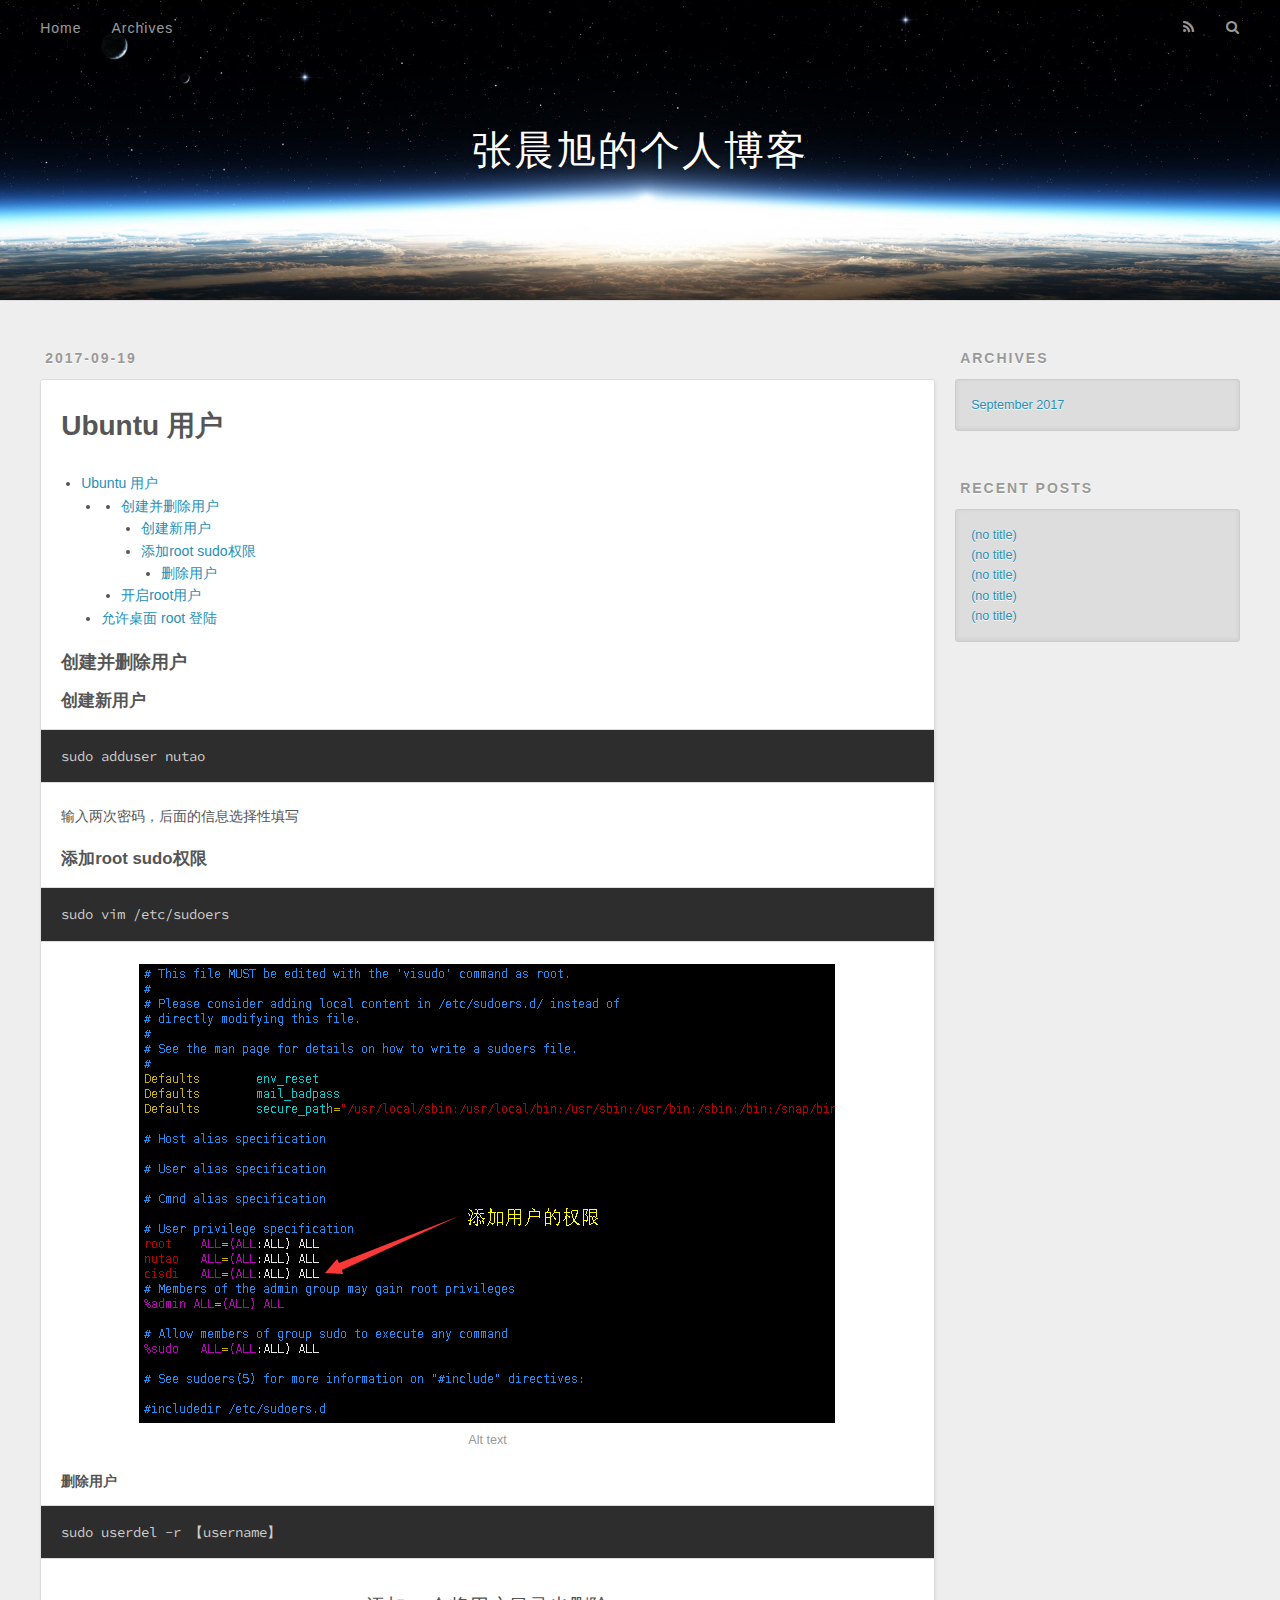
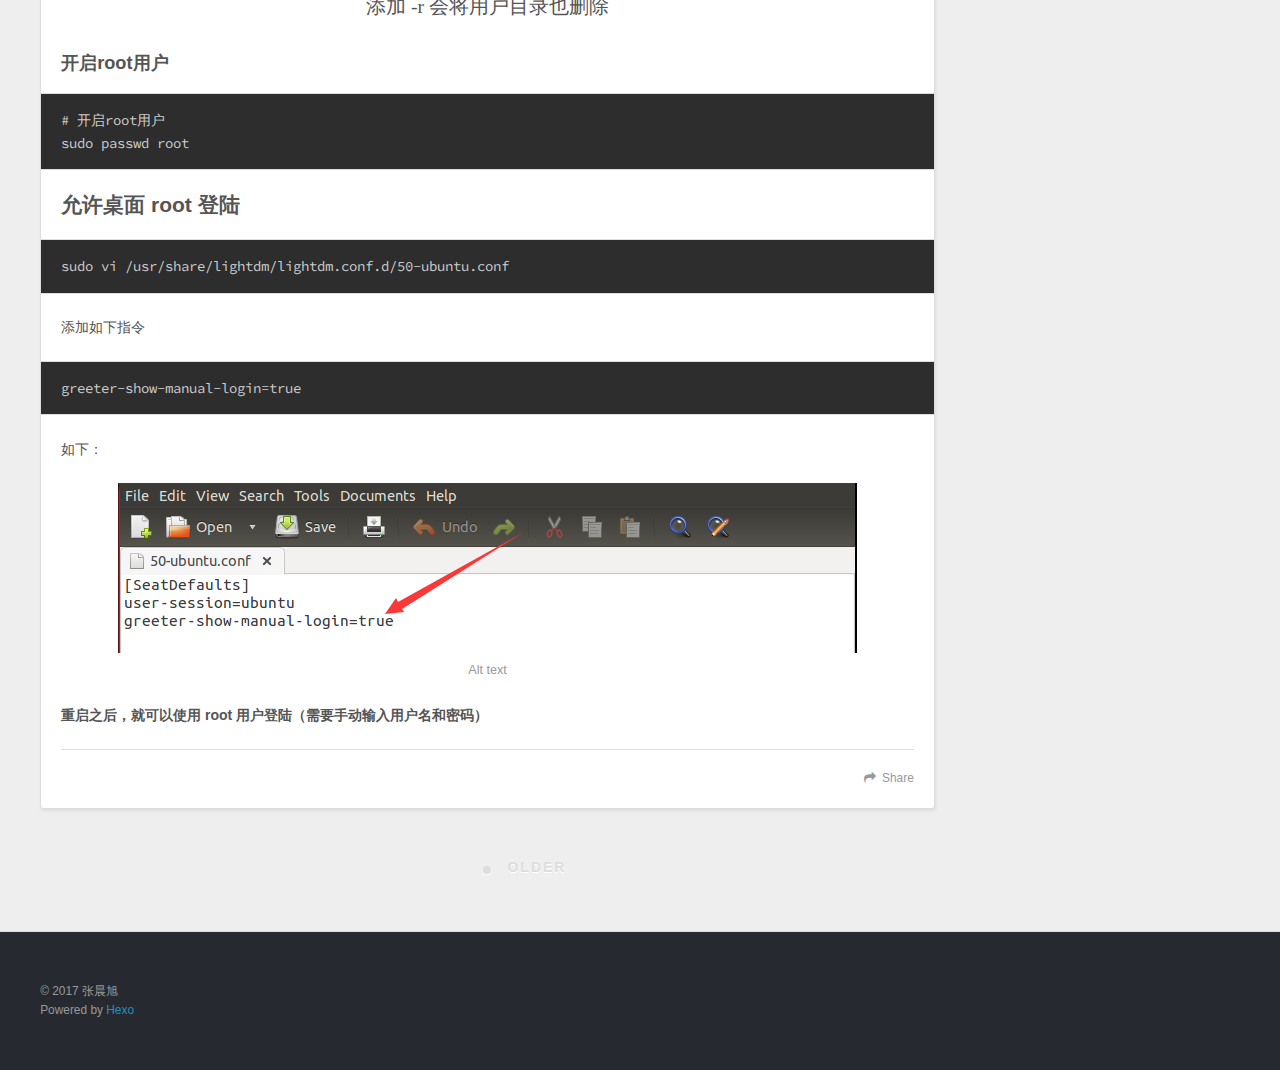
<file: 2017/09/19/Ubuntu 用户/index.html>
<!DOCTYPE html>
<html>
<head>
  <meta charset="utf-8">
  
  <title>张晨旭的个人博客</title>
  <meta name="viewport" content="width=device-width, initial-scale=1, maximum-scale=1">
  <meta name="description" content="Ubuntu 用户                                                  Ubuntu 用户      Ubuntu 用户  创建并删除用户 创建新用户 添加root sudo权限 删除用户     开启root用户   允许桌面 root 登陆          创建并删除用户    创建新用户    sudo adduser nutao  输入两次密">
<meta property="og:type" content="article">
<meta property="og:title" content="张晨旭的个人博客">
<meta property="og:url" content="http://yoursite.com/2017/09/19/Ubuntu 用户/index.html">
<meta property="og:site_name" content="张晨旭的个人博客">
<meta property="og:description" content="Ubuntu 用户                                                  Ubuntu 用户      Ubuntu 用户  创建并删除用户 创建新用户 添加root sudo权限 删除用户     开启root用户   允许桌面 root 登陆          创建并删除用户    创建新用户    sudo adduser nutao  输入两次密">
<meta property="og:locale" content="zh-Hans">
<meta property="og:image" content="[data-uri]">
<meta property="og:image" content="[data-uri]">
<meta property="og:updated_time" content="2017-08-05T01:30:33.592Z">
<meta name="twitter:card" content="summary">
<meta name="twitter:title" content="张晨旭的个人博客">
<meta name="twitter:description" content="Ubuntu 用户                                                  Ubuntu 用户      Ubuntu 用户  创建并删除用户 创建新用户 添加root sudo权限 删除用户     开启root用户   允许桌面 root 登陆          创建并删除用户    创建新用户    sudo adduser nutao  输入两次密">
<meta name="twitter:image" content="[data-uri]">
  
    <link rel="alternate" href="/atom.xml" title="张晨旭的个人博客" type="application/atom+xml">
  
  
    <link rel="icon" href="/favicon.png">
  
  
    <link href="//fonts.googleapis.com/css?family=Source+Code+Pro" rel="stylesheet" type="text/css">
  
  <link rel="stylesheet" href="/css/style.css">
  

</head>

<body>
  <div id="container">
    <div id="wrap">
      <header id="header">
  <div id="banner"></div>
  <div id="header-outer" class="outer">
    <div id="header-title" class="inner">
      <h1 id="logo-wrap">
        <a href="/" id="logo">张晨旭的个人博客</a>
      </h1>
      
    </div>
    <div id="header-inner" class="inner">
      <nav id="main-nav">
        <a id="main-nav-toggle" class="nav-icon"></a>
        
          <a class="main-nav-link" href="/">Home</a>
        
          <a class="main-nav-link" href="/archives">Archives</a>
        
      </nav>
      <nav id="sub-nav">
        
          <a id="nav-rss-link" class="nav-icon" href="/atom.xml" title="RSS Feed"></a>
        
        <a id="nav-search-btn" class="nav-icon" title="Search"></a>
      </nav>
      <div id="search-form-wrap">
        <form action="//google.com/search" method="get" accept-charset="UTF-8" class="search-form"><input type="search" name="q" class="search-form-input" placeholder="Search"><button type="submit" class="search-form-submit">&#xF002;</button><input type="hidden" name="sitesearch" value="http://yoursite.com"></form>
      </div>
    </div>
  </div>
</header>
      <div class="outer">
        <section id="main"><article id="post-Ubuntu 用户" class="article article-type-post" itemscope itemprop="blogPost">
  <div class="article-meta">
    <a href="/2017/09/19/Ubuntu 用户/" class="article-date">
  <time datetime="2017-09-19T04:33:25.851Z" itemprop="datePublished">2017-09-19</time>
</a>
    
  </div>
  <div class="article-inner">
    
    
    <div class="article-entry" itemprop="articleBody">
      
        <!DOCTYPE html><html><head><title>Ubuntu 用户</title><meta charset="utf-8"><link href="https://dn-maxiang.qbox.me/res-min/themes/marxico.css" rel="stylesheet"><style></style></head><body><div id="preview-contents" class="note-content">
                        
                    



<h1 id="ubuntu-用户">Ubuntu 用户</h1>

<p></p>

<div><div class="toc"><div class="toc">
<ul>
<li><a href="#ubuntu-用户">Ubuntu 用户</a><ul>
<li><ul>
<li><a href="#创建并删除用户">创建并删除用户</a><ul>
<li><a href="#创建新用户">创建新用户</a></li>
<li><a href="#添加root-sudo权限">添加root sudo权限</a><ul>
<li><a href="#删除用户">删除用户</a></li>
</ul>
</li>
</ul>
</li>
<li><a href="#开启root用户">开启root用户</a></li>
</ul>
</li>
<li><a href="#允许桌面-root-登陆">允许桌面 root 登陆</a></li>
</ul>
</li>
</ul>
</div>
</div>
</div>



<h3 id="创建并删除用户">创建并删除用户</h3>



<h4 id="创建新用户">创建新用户</h4>



<pre class="prettyprint hljs-dark"><code class="language-bash hljs">sudo adduser nutao<br></code></pre>

<p>输入两次密码，后面的信息选择性填写</p>



<h4 id="添加root-sudo权限">添加root sudo权限</h4>



<pre class="prettyprint hljs-dark"><code class="language-bash hljs">sudo vim /etc/sudoers<br></code></pre>



<p><img longdesc="./1493108558277.png" alt="Alt text" title="" type="image/png" class="" src="[data-uri]"></p>



<h5 id="删除用户">删除用户</h5>



<pre class="prettyprint hljs-dark"><code class="language-bash hljs">sudo userdel -r 【username】<br></code></pre>

<blockquote>
  <p>添加 -r 会将用户目录也删除</p>
</blockquote>



<h3 id="开启root用户">开启root用户</h3>



<pre class="prettyprint hljs-dark"><code class="hljs nginx"><span class="hljs-comment"># 开启root用户</span><br><span class="hljs-attribute">sudo</span> passwd root<br></code></pre>



<h2 id="允许桌面-root-登陆">允许桌面 root 登陆</h2>



<pre class="prettyprint hljs-dark"><code class="language-bash hljs">sudo vi /usr/share/lightdm/lightdm.conf.d/50-ubuntu.conf<br></code></pre>

<p>添加如下指令</p>



<pre class="prettyprint hljs-dark"><code class="hljs ini"><span class="hljs-attr">greeter-show-manual-login</span>=<span class="hljs-literal">true</span><br></code></pre>

<p>如下：</p>



<p><img longdesc="./1497960376304.png" alt="Alt text" title="" type="image/png" class="" src="[data-uri]"></p>

<p><strong>重启之后，就可以使用 root 用户登陆（需要手动输入用户名和密码）</strong></p></div></body></html>
      
    </div>
    <footer class="article-footer">
      <a data-url="http://yoursite.com/2017/09/19/Ubuntu 用户/" data-id="cj7r4rwzy0000o4vn4u37bs8e" class="article-share-link">Share</a>
      
      
    </footer>
  </div>
  
    
<nav id="article-nav">
  
  
    <a href="/2017/09/19/redis/" id="article-nav-older" class="article-nav-link-wrap">
      <strong class="article-nav-caption">Older</strong>
      <div class="article-nav-title"></div>
    </a>
  
</nav>

  
</article>

</section>
        
          <aside id="sidebar">
  
    

  
    

  
    
  
    
  <div class="widget-wrap">
    <h3 class="widget-title">Archives</h3>
    <div class="widget">
      <ul class="archive-list"><li class="archive-list-item"><a class="archive-list-link" href="/archives/2017/09/">September 2017</a></li></ul>
    </div>
  </div>


  
    
  <div class="widget-wrap">
    <h3 class="widget-title">Recent Posts</h3>
    <div class="widget">
      <ul>
        
          <li>
            <a href="/2017/09/19/Ubuntu 用户/">(no title)</a>
          </li>
        
          <li>
            <a href="/2017/09/19/redis/">(no title)</a>
          </li>
        
          <li>
            <a href="/2017/09/19/MongoDB 安装与配置/">(no title)</a>
          </li>
        
          <li>
            <a href="/2017/09/19/MongoDB Replicat Set 架构搭建/">(no title)</a>
          </li>
        
          <li>
            <a href="/2017/09/19/MongoDB OPS Manager/">(no title)</a>
          </li>
        
      </ul>
    </div>
  </div>

  
</aside>
        
      </div>
      <footer id="footer">
  
  <div class="outer">
    <div id="footer-info" class="inner">
      &copy; 2017 张晨旭<br>
      Powered by <a href="http://hexo.io/" target="_blank">Hexo</a>
    </div>
  </div>
</footer>
    </div>
    <nav id="mobile-nav">
  
    <a href="/" class="mobile-nav-link">Home</a>
  
    <a href="/archives" class="mobile-nav-link">Archives</a>
  
</nav>
    

<script src="//ajax.googleapis.com/ajax/libs/jquery/2.0.3/jquery.min.js"></script>


  <link rel="stylesheet" href="/fancybox/jquery.fancybox.css">
  <script src="/fancybox/jquery.fancybox.pack.js"></script>


<script src="/js/script.js"></script>

  </div>
</body>
</html>
</file>
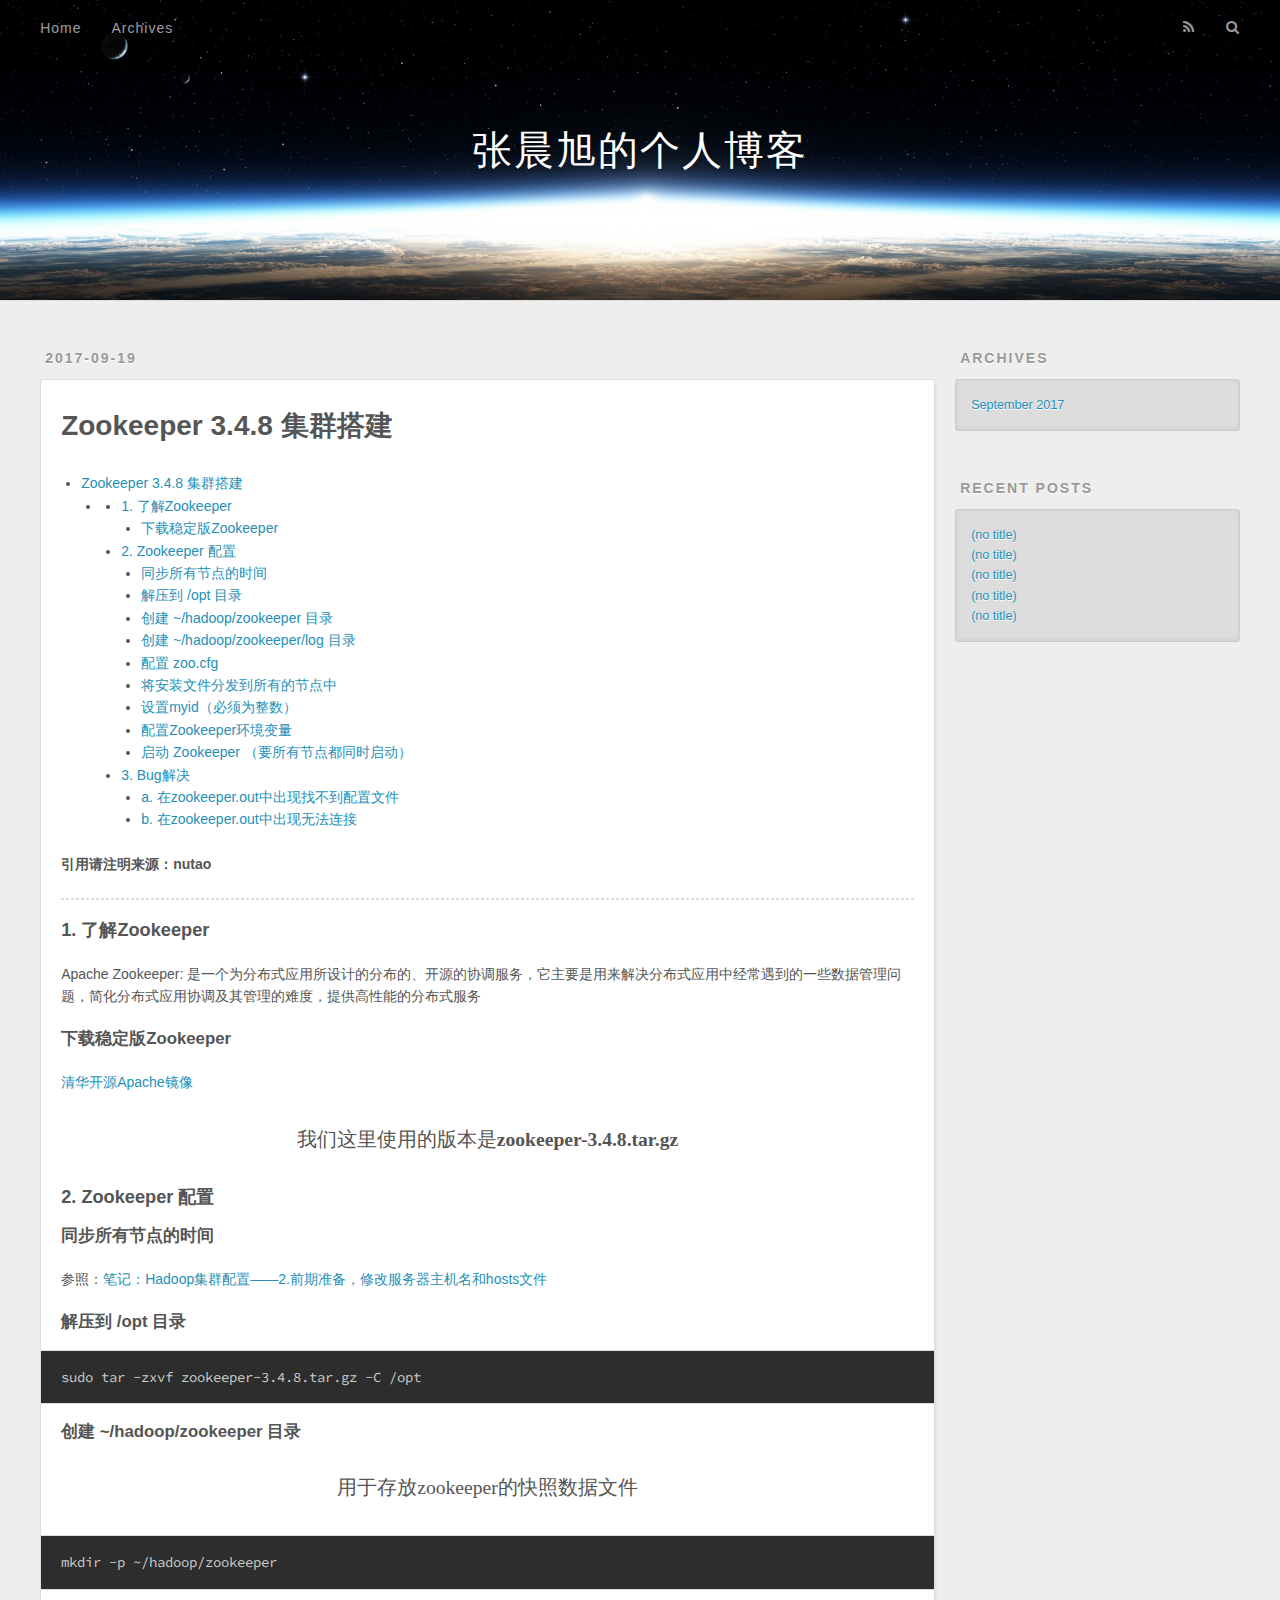
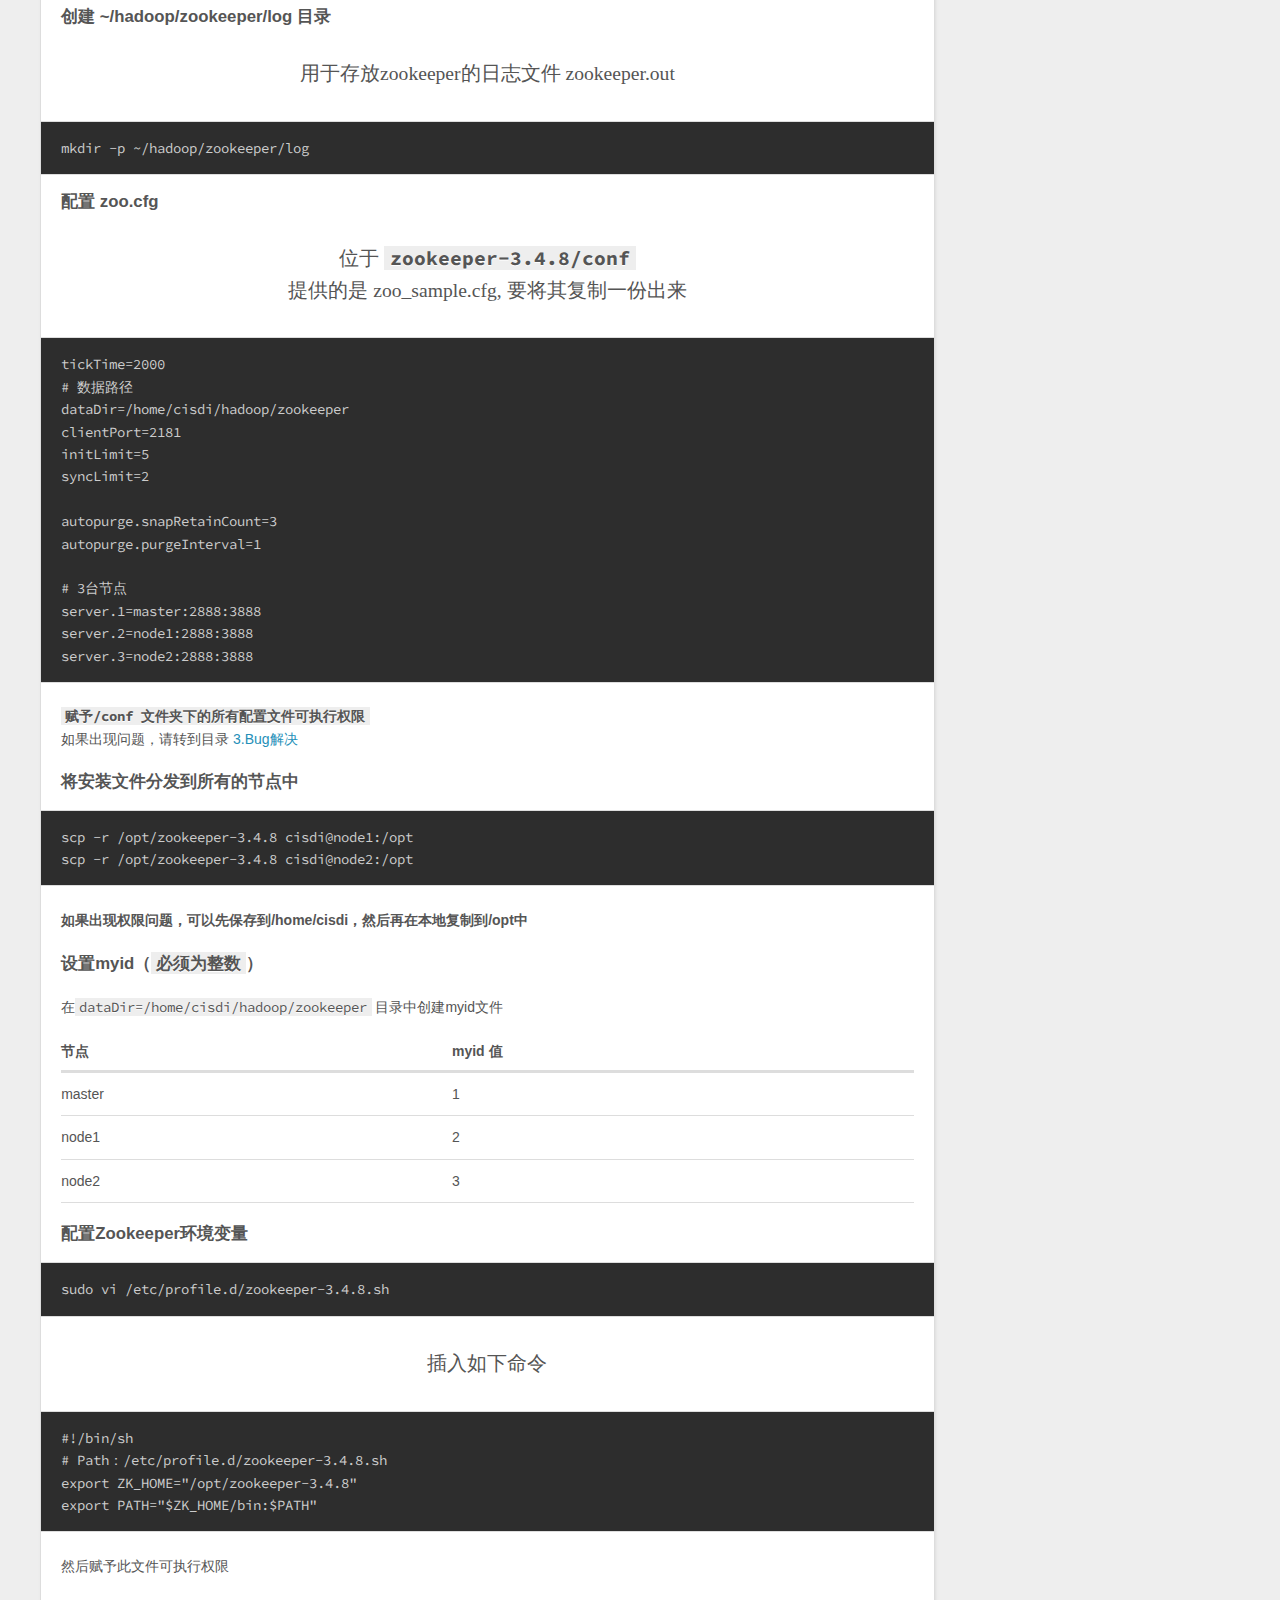
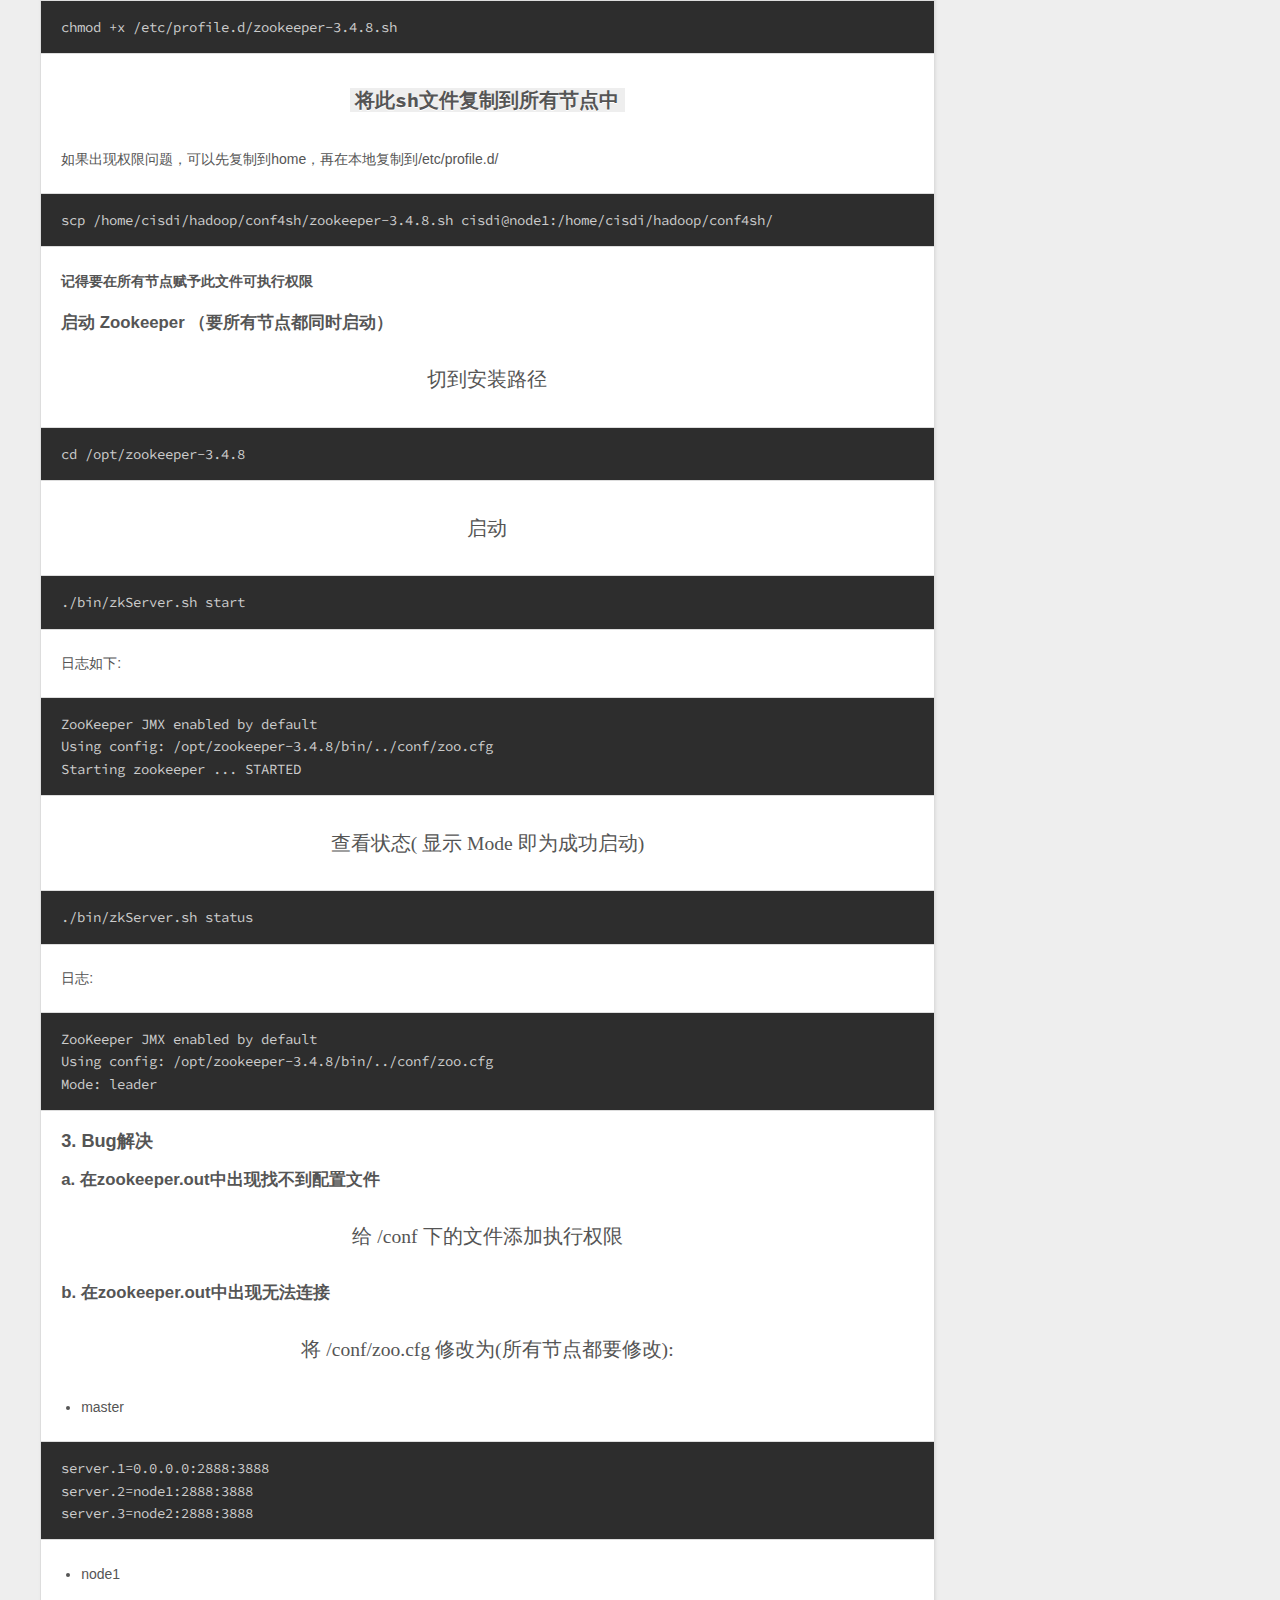
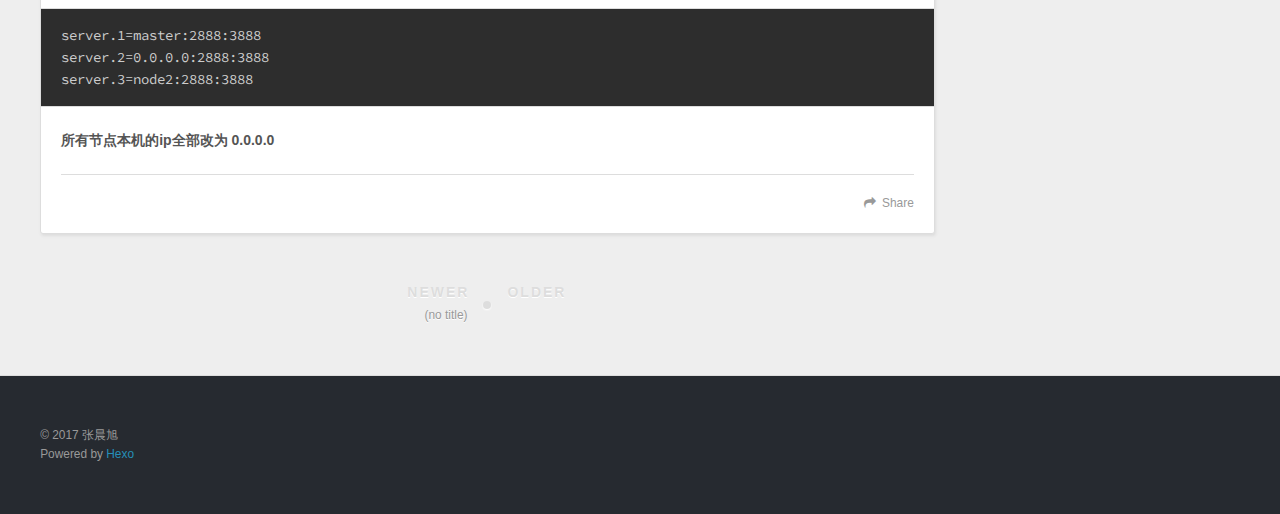
<file: 2017/09/19/Zookeeper 3.4.8 集群搭建/index.html>
<!DOCTYPE html>
<html>
<head>
  <meta charset="utf-8">
  
  <title>张晨旭的个人博客</title>
  <meta name="viewport" content="width=device-width, initial-scale=1, maximum-scale=1">
  <meta name="description" content="Zookeeper 3.4.8 集群搭建                                                  Zookeeper 3.4.8 集群搭建      Zookeeper 3.4.8 集群搭建  1. 了解Zookeeper 下载稳定版Zookeeper   2. Zookeeper 配置 同步所有节点的时间 解压到 /opt 目录 创建 ~/hadoop">
<meta property="og:type" content="article">
<meta property="og:title" content="张晨旭的个人博客">
<meta property="og:url" content="http://yoursite.com/2017/09/19/Zookeeper 3.4.8 集群搭建/index.html">
<meta property="og:site_name" content="张晨旭的个人博客">
<meta property="og:description" content="Zookeeper 3.4.8 集群搭建                                                  Zookeeper 3.4.8 集群搭建      Zookeeper 3.4.8 集群搭建  1. 了解Zookeeper 下载稳定版Zookeeper   2. Zookeeper 配置 同步所有节点的时间 解压到 /opt 目录 创建 ~/hadoop">
<meta property="og:locale" content="zh-Hans">
<meta property="og:updated_time" content="2017-08-05T01:25:08.372Z">
<meta name="twitter:card" content="summary">
<meta name="twitter:title" content="张晨旭的个人博客">
<meta name="twitter:description" content="Zookeeper 3.4.8 集群搭建                                                  Zookeeper 3.4.8 集群搭建      Zookeeper 3.4.8 集群搭建  1. 了解Zookeeper 下载稳定版Zookeeper   2. Zookeeper 配置 同步所有节点的时间 解压到 /opt 目录 创建 ~/hadoop">
  
    <link rel="alternate" href="/atom.xml" title="张晨旭的个人博客" type="application/atom+xml">
  
  
    <link rel="icon" href="/favicon.png">
  
  
    <link href="//fonts.googleapis.com/css?family=Source+Code+Pro" rel="stylesheet" type="text/css">
  
  <link rel="stylesheet" href="/css/style.css">
  

</head>

<body>
  <div id="container">
    <div id="wrap">
      <header id="header">
  <div id="banner"></div>
  <div id="header-outer" class="outer">
    <div id="header-title" class="inner">
      <h1 id="logo-wrap">
        <a href="/" id="logo">张晨旭的个人博客</a>
      </h1>
      
    </div>
    <div id="header-inner" class="inner">
      <nav id="main-nav">
        <a id="main-nav-toggle" class="nav-icon"></a>
        
          <a class="main-nav-link" href="/">Home</a>
        
          <a class="main-nav-link" href="/archives">Archives</a>
        
      </nav>
      <nav id="sub-nav">
        
          <a id="nav-rss-link" class="nav-icon" href="/atom.xml" title="RSS Feed"></a>
        
        <a id="nav-search-btn" class="nav-icon" title="Search"></a>
      </nav>
      <div id="search-form-wrap">
        <form action="//google.com/search" method="get" accept-charset="UTF-8" class="search-form"><input type="search" name="q" class="search-form-input" placeholder="Search"><button type="submit" class="search-form-submit">&#xF002;</button><input type="hidden" name="sitesearch" value="http://yoursite.com"></form>
      </div>
    </div>
  </div>
</header>
      <div class="outer">
        <section id="main"><article id="post-Zookeeper 3.4.8 集群搭建" class="article article-type-post" itemscope itemprop="blogPost">
  <div class="article-meta">
    <a href="/2017/09/19/Zookeeper 3.4.8 集群搭建/" class="article-date">
  <time datetime="2017-09-19T04:33:25.826Z" itemprop="datePublished">2017-09-19</time>
</a>
    
  </div>
  <div class="article-inner">
    
    
    <div class="article-entry" itemprop="articleBody">
      
        
<!DOCTYPE html><html><head><title>Zookeeper 3.4.8 集群搭建</title><meta charset="utf-8"><link href="https://dn-maxiang.qbox.me/res-min/themes/marxico.css" rel="stylesheet"><style></style></head><body><div id="preview-contents" class="note-content">
                        
                    



<h1 id="zookeeper-348-集群搭建">Zookeeper 3.4.8 集群搭建</h1>

<p></p>

<div><div class="toc"><div class="toc">
<ul>
<li><a href="#zookeeper-348-集群搭建">Zookeeper 3.4.8 集群搭建</a><ul>
<li><ul>
<li><a href="#1-了解zookeeper">1. 了解Zookeeper</a><ul>
<li><a href="#下载稳定版zookeeper">下载稳定版Zookeeper</a></li>
</ul>
</li>
<li><a href="#2-zookeeper-配置">2. Zookeeper 配置</a><ul>
<li><a href="#同步所有节点的时间">同步所有节点的时间</a></li>
<li><a href="#解压到-opt-目录">解压到 /opt 目录</a></li>
<li><a href="#创建-hadoopzookeeper-目录">创建 ~/hadoop/zookeeper 目录</a></li>
<li><a href="#创建-hadoopzookeeperlog-目录">创建 ~/hadoop/zookeeper/log 目录</a></li>
<li><a href="#配置-zoocfg">配置 zoo.cfg</a></li>
<li><a href="#将安装文件分发到所有的节点中">将安装文件分发到所有的节点中</a></li>
<li><a href="#设置myid必须为整数">设置myid（必须为整数）</a></li>
<li><a href="#配置zookeeper环境变量">配置Zookeeper环境变量</a></li>
<li><a href="#启动-zookeeper-要所有节点都同时启动">启动 Zookeeper （要所有节点都同时启动）</a></li>
</ul>
</li>
<li><a href="#3-bug解决">3. Bug解决</a><ul>
<li><a href="#a-在zookeeperout中出现找不到配置文件">a. 在zookeeper.out中出现找不到配置文件</a></li>
<li><a href="#b-在zookeeperout中出现无法连接">b. 在zookeeper.out中出现无法连接</a></li>
</ul>
</li>
</ul>
</li>
</ul>
</li>
</ul>
</div>
</div>
</div>

<p><strong>引用请注明来源：nutao</strong> </p>

<hr>



<h3 id="1-了解zookeeper">1. 了解Zookeeper</h3>

<p>Apache Zookeeper: 是一个为分布式应用所设计的分布的、开源的协调服务，它主要是用来解决分布式应用中经常遇到的一些数据管理问题，简化分布式应用协调及其管理的难度，提供高性能的分布式服务</p>



<h4 id="下载稳定版zookeeper">下载稳定版Zookeeper</h4>

<p><a href="https://mirrors.tuna.tsinghua.edu.cn/apache/" target="_blank">清华开源Apache镜像</a></p>

<blockquote>
  <p>我们这里使用的版本是<strong>zookeeper-3.4.8.tar.gz</strong></p>
</blockquote>



<h3 id="2-zookeeper-配置">2. Zookeeper 配置</h3>



<h4 id="同步所有节点的时间">同步所有节点的时间</h4>

<p>参照：<a href="https://www.evernote.com/shard/s665/nl/163404787/5e736c4c-7684-46fe-87b4-892e63485791" target="_blank">笔记：Hadoop集群配置——2.前期准备，修改服务器主机名和hosts文件</a></p>



<h4 id="解压到-opt-目录">解压到 /opt 目录</h4>



<pre class="prettyprint hljs-dark"><code class="language-bash hljs">sudo tar -zxvf zookeeper-3.4.8.tar.gz -C /opt<br></code></pre>



<h4 id="创建-hadoopzookeeper-目录">创建 ~/hadoop/zookeeper 目录</h4>

<blockquote>
  <p>用于存放zookeeper的快照数据文件</p>
</blockquote>



<pre class="prettyprint hljs-dark"><code class="hljs stylus">mkdir -<span class="hljs-selector-tag">p</span> ~/hadoop/zookeeper<br></code></pre>



<h4 id="创建-hadoopzookeeperlog-目录">创建 ~/hadoop/zookeeper/log 目录</h4>

<blockquote>
  <p>用于存放zookeeper的日志文件 zookeeper.out</p>
</blockquote>



<pre class="prettyprint hljs-dark"><code class="hljs maxima"><span class="hljs-built_in">mkdir</span> -p ~/hadoop/zookeeper/<span class="hljs-built_in">log</span><br></code></pre>



<h4 id="配置-zoocfg">配置 zoo.cfg</h4>

<blockquote>
  <p>位于 <strong><code>zookeeper-3.4.8/conf</code></strong> <br>
  提供的是 zoo_sample.cfg, 要将其复制一份出来</p>
</blockquote>



<pre class="prettyprint hljs-dark"><code class="hljs nix"><span class="hljs-attr">tickTime=2000</span><br><span class="hljs-comment"># 数据路径</span><br><span class="hljs-attr">dataDir=/home/cisdi/hadoop/zookeeper</span><br><span class="hljs-attr">clientPort=2181</span><br><span class="hljs-attr">initLimit=5</span><br><span class="hljs-attr">syncLimit=2</span><br><br>autopurge.<span class="hljs-attr">snapRetainCount=3</span><br>autopurge.<span class="hljs-attr">purgeInterval=1</span><br><br><span class="hljs-comment"># 3台节点</span><br>server.<span class="hljs-number">1</span>=master:<span class="hljs-number">2888</span>:<span class="hljs-number">3888</span><br>server.<span class="hljs-number">2</span>=node1:<span class="hljs-number">2888</span>:<span class="hljs-number">3888</span><br>server.<span class="hljs-number">3</span>=node2:<span class="hljs-number">2888</span>:<span class="hljs-number">3888</span><br></code></pre>

<p><strong><code>赋予/conf 文件夹下的所有配置文件可执行权限</code></strong> <br>
如果出现问题，请转到目录 <a href="http://undefined" target="_blank">3.Bug解决</a></p>



<h4 id="将安装文件分发到所有的节点中">将安装文件分发到所有的节点中</h4>



<pre class="prettyprint hljs-dark"><code class="hljs elixir">scp -r /opt/zookeeper-<span class="hljs-number">3.4</span>.<span class="hljs-number">8</span> cisdi<span class="hljs-variable">@node1</span><span class="hljs-symbol">:/opt</span><br>scp -r /opt/zookeeper-<span class="hljs-number">3.4</span>.<span class="hljs-number">8</span> cisdi<span class="hljs-variable">@node2</span><span class="hljs-symbol">:/opt</span><br></code></pre>

<p><strong>如果出现权限问题，可以先保存到/home/cisdi，然后再在本地复制到/opt中</strong></p>



<h4 id="设置myid必须为整数">设置myid（<code>必须为整数</code>）</h4>

<p>在<code>dataDir=/home/cisdi/hadoop/zookeeper</code> 目录中创建myid文件</p>

<table>
<thead>
<tr>
  <th align="left">节点</th>
  <th align="right">myid 值</th>
</tr>
</thead>
<tbody><tr>
  <td align="left">master</td>
  <td align="right">1</td>
</tr>
<tr>
  <td align="left">node1</td>
  <td align="right">2</td>
</tr>
<tr>
  <td align="left">node2</td>
  <td align="right">3</td>
</tr>
</tbody></table>




<h4 id="配置zookeeper环境变量">配置Zookeeper环境变量</h4>



<pre class="prettyprint hljs-dark"><code class="language-bash hljs">sudo vi /etc/profile.d/zookeeper-3.4.8.sh<br></code></pre>

<blockquote>
  <p>插入如下命令</p>
</blockquote>



<pre class="prettyprint hljs-dark"><code class="language-bash hljs"><span class="hljs-meta">#!/bin/sh</span><br><span class="hljs-comment"># Path：/etc/profile.d/zookeeper-3.4.8.sh</span><br><span class="hljs-built_in">export</span> ZK_HOME=<span class="hljs-string">"/opt/zookeeper-3.4.8"</span><br><span class="hljs-built_in">export</span> PATH=<span class="hljs-string">"<span class="hljs-variable">$ZK_HOME</span>/bin:<span class="hljs-variable">$PATH</span>"</span><br></code></pre>

<p>然后赋予此文件可执行权限</p>



<pre class="prettyprint hljs-dark"><code class="hljs lsl">chmod +x /etc/profile.d/zookeeper<span class="hljs-number">-3.4</span><span class="hljs-number">.8</span>.sh<br></code></pre>

<blockquote>
  <p><strong><code>将此sh文件复制到所有节点中</code></strong></p>
</blockquote>

<p>如果出现权限问题，可以先复制到home，再在本地复制到/etc/profile.d/</p>



<pre class="prettyprint hljs-dark"><code class="language-bash hljs">scp /home/cisdi/hadoop/conf4sh/zookeeper-3.4.8.sh cisdi@node1:/home/cisdi/hadoop/conf4sh/<br></code></pre>

<p><strong>记得要在所有节点赋予此文件可执行权限</strong></p>



<h4 id="启动-zookeeper-要所有节点都同时启动">启动 Zookeeper （要所有节点都同时启动）</h4>

<blockquote>
  <p>切到安装路径</p>
</blockquote>



<pre class="prettyprint hljs-dark"><code class="hljs lsl">cd /opt/zookeeper<span class="hljs-number">-3.4</span><span class="hljs-number">.8</span><br></code></pre>

<blockquote>
  <p>启动</p>
</blockquote>



<pre class="prettyprint hljs-dark"><code class="hljs stylus">./bin/zkServer<span class="hljs-selector-class">.sh</span> start<br></code></pre>

<p>日志如下:</p>



<pre class="prettyprint hljs-dark"><code class="language-java hljs">ZooKeeper JMX enabled by <span class="hljs-keyword">default</span><br>Using config: /opt/zookeeper-<span class="hljs-number">3.4</span>.8/bin/../conf/zoo.cfg<br>Starting zookeeper ... STARTED<br></code></pre>

<blockquote>
  <p>查看状态( 显示 Mode 即为成功启动)</p>
</blockquote>



<pre class="prettyprint hljs-dark"><code class="hljs stylus">./bin/zkServer<span class="hljs-selector-class">.sh</span> status<br></code></pre>

<p>日志:</p>



<pre class="prettyprint hljs-dark"><code class="hljs groovy">ZooKeeper JMX enabled by <span class="hljs-keyword">default</span><br>Using <span class="hljs-string">config:</span> <span class="hljs-regexp">/opt/</span>zookeeper<span class="hljs-number">-3.4</span><span class="hljs-number">.8</span><span class="hljs-regexp">/bin/</span>..<span class="hljs-regexp">/conf/</span>zoo.cfg<br><span class="hljs-string">Mode:</span> leader<br></code></pre>



<h3 id="3-bug解决">3. Bug解决</h3>



<h4 id="a-在zookeeperout中出现找不到配置文件">a. 在zookeeper.out中出现找不到配置文件</h4>

<blockquote>
  <p>给 /conf 下的文件添加执行权限</p>
</blockquote>



<h4 id="b-在zookeeperout中出现无法连接">b. 在zookeeper.out中出现无法连接</h4>

<blockquote>
  <p>将 /conf/zoo.cfg 修改为(所有节点都要修改):</p>
</blockquote>

<ul><li>master</li>
</ul>



<pre class="prettyprint hljs-dark"><code class="hljs x86asm">server<span class="hljs-meta">.1</span>=<span class="hljs-number">0.0</span><span class="hljs-meta">.0</span><span class="hljs-meta">.0</span>:<span class="hljs-number">2888</span>:<span class="hljs-number">3888</span><br>server<span class="hljs-meta">.2</span>=node1:<span class="hljs-number">2888</span>:<span class="hljs-number">3888</span><br>server<span class="hljs-meta">.3</span>=node2:<span class="hljs-number">2888</span>:<span class="hljs-number">3888</span><br></code></pre>

<ul><li>node1</li>
</ul>



<pre class="prettyprint hljs-dark"><code class="hljs x86asm">server<span class="hljs-meta">.1</span>=master:<span class="hljs-number">2888</span>:<span class="hljs-number">3888</span><br>server<span class="hljs-meta">.2</span>=<span class="hljs-number">0.0</span><span class="hljs-meta">.0</span><span class="hljs-meta">.0</span>:<span class="hljs-number">2888</span>:<span class="hljs-number">3888</span><br>server<span class="hljs-meta">.3</span>=node2:<span class="hljs-number">2888</span>:<span class="hljs-number">3888</span><br></code></pre>

<p><strong>所有节点本机的ip全部改为 0.0.0.0</strong></p></div></body></html>
      
    </div>
    <footer class="article-footer">
      <a data-url="http://yoursite.com/2017/09/19/Zookeeper 3.4.8 集群搭建/" data-id="cj7r4rx0e0002o4vnwfte8z6s" class="article-share-link">Share</a>
      
      
    </footer>
  </div>
  
    
<nav id="article-nav">
  
    <a href="/2017/09/19/Hadoop 2.7.1 集群搭建/" id="article-nav-newer" class="article-nav-link-wrap">
      <strong class="article-nav-caption">Newer</strong>
      <div class="article-nav-title">
        
          (no title)
        
      </div>
    </a>
  
  
    <a href="/2017/09/19/YCSB/" id="article-nav-older" class="article-nav-link-wrap">
      <strong class="article-nav-caption">Older</strong>
      <div class="article-nav-title"></div>
    </a>
  
</nav>

  
</article>

</section>
        
          <aside id="sidebar">
  
    

  
    

  
    
  
    
  <div class="widget-wrap">
    <h3 class="widget-title">Archives</h3>
    <div class="widget">
      <ul class="archive-list"><li class="archive-list-item"><a class="archive-list-link" href="/archives/2017/09/">September 2017</a></li></ul>
    </div>
  </div>


  
    
  <div class="widget-wrap">
    <h3 class="widget-title">Recent Posts</h3>
    <div class="widget">
      <ul>
        
          <li>
            <a href="/2017/09/19/Ubuntu 用户/">(no title)</a>
          </li>
        
          <li>
            <a href="/2017/09/19/redis/">(no title)</a>
          </li>
        
          <li>
            <a href="/2017/09/19/MongoDB 安装与配置/">(no title)</a>
          </li>
        
          <li>
            <a href="/2017/09/19/MongoDB Replicat Set 架构搭建/">(no title)</a>
          </li>
        
          <li>
            <a href="/2017/09/19/MongoDB OPS Manager/">(no title)</a>
          </li>
        
      </ul>
    </div>
  </div>

  
</aside>
        
      </div>
      <footer id="footer">
  
  <div class="outer">
    <div id="footer-info" class="inner">
      &copy; 2017 张晨旭<br>
      Powered by <a href="http://hexo.io/" target="_blank">Hexo</a>
    </div>
  </div>
</footer>
    </div>
    <nav id="mobile-nav">
  
    <a href="/" class="mobile-nav-link">Home</a>
  
    <a href="/archives" class="mobile-nav-link">Archives</a>
  
</nav>
    

<script src="//ajax.googleapis.com/ajax/libs/jquery/2.0.3/jquery.min.js"></script>


  <link rel="stylesheet" href="/fancybox/jquery.fancybox.css">
  <script src="/fancybox/jquery.fancybox.pack.js"></script>


<script src="/js/script.js"></script>

  </div>
</body>
</html>
</file>
<file: css/style.css>
body {
  width: 100%;
}
body:before,
body:after {
  content: "";
  display: table;
}
body:after {
  clear: both;
}
html,
body,
div,
span,
applet,
object,
iframe,
h1,
h2,
h3,
h4,
h5,
h6,
p,
blockquote,
pre,
a,
abbr,
acronym,
address,
big,
cite,
code,
del,
dfn,
em,
img,
ins,
kbd,
q,
s,
samp,
small,
strike,
strong,
sub,
sup,
tt,
var,
dl,
dt,
dd,
ol,
ul,
li,
fieldset,
form,
label,
legend,
table,
caption,
tbody,
tfoot,
thead,
tr,
th,
td {
  margin: 0;
  padding: 0;
  border: 0;
  outline: 0;
  font-weight: inherit;
  font-style: inherit;
  font-family: inherit;
  font-size: 100%;
  vertical-align: baseline;
}
body {
  line-height: 1;
  color: #000;
  background: #fff;
}
ol,
ul {
  list-style: none;
}
table {
  border-collapse: separate;
  border-spacing: 0;
  vertical-align: middle;
}
caption,
th,
td {
  text-align: left;
  font-weight: normal;
  vertical-align: middle;
}
a img {
  border: none;
}
input,
button {
  margin: 0;
  padding: 0;
}
input::-moz-focus-inner,
button::-moz-focus-inner {
  border: 0;
  padding: 0;
}
@font-face {
  font-family: FontAwesome;
  font-style: normal;
  font-weight: normal;
  src: url("fonts/fontawesome-webfont.eot?v=#4.0.3");
  src: url("fonts/fontawesome-webfont.eot?#iefix&v=#4.0.3") format("embedded-opentype"), url("fonts/fontawesome-webfont.woff?v=#4.0.3") format("woff"), url("fonts/fontawesome-webfont.ttf?v=#4.0.3") format("truetype"), url("fonts/fontawesome-webfont.svg#fontawesomeregular?v=#4.0.3") format("svg");
}
html,
body,
#container {
  height: 100%;
}
body {
  background: #eee;
  font: 14px "Helvetica Neue", Helvetica, Arial, sans-serif;
  -webkit-text-size-adjust: 100%;
}
.outer {
  max-width: 1220px;
  margin: 0 auto;
  padding: 0 20px;
}
.outer:before,
.outer:after {
  content: "";
  display: table;
}
.outer:after {
  clear: both;
}
.inner {
  display: inline;
  float: left;
  width: 98.33333333333333%;
  margin: 0 0.833333333333333%;
}
.left,
.alignleft {
  float: left;
}
.right,
.alignright {
  float: right;
}
.clear {
  clear: both;
}
#container {
  position: relative;
}
.mobile-nav-on {
  overflow: hidden;
}
#wrap {
  height: 100%;
  width: 100%;
  position: absolute;
  top: 0;
  left: 0;
  -webkit-transition: 0.2s ease-out;
  -moz-transition: 0.2s ease-out;
  -ms-transition: 0.2s ease-out;
  transition: 0.2s ease-out;
  z-index: 1;
  background: #eee;
}
.mobile-nav-on #wrap {
  left: 280px;
}
@media screen and (min-width: 768px) {
  #main {
    display: inline;
    float: left;
    width: 73.33333333333333%;
    margin: 0 0.833333333333333%;
  }
}
.article-date,
.article-category-link,
.archive-year,
.widget-title {
  text-decoration: none;
  text-transform: uppercase;
  letter-spacing: 2px;
  color: #999;
  margin-bottom: 1em;
  margin-left: 5px;
  line-height: 1em;
  text-shadow: 0 1px #fff;
  font-weight: bold;
}
.article-inner,
.archive-article-inner {
  background: #fff;
  -webkit-box-shadow: 1px 2px 3px #ddd;
  box-shadow: 1px 2px 3px #ddd;
  border: 1px solid #ddd;
  border-radius: 3px;
}
.article-entry h1,
.widget h1 {
  font-size: 2em;
}
.article-entry h2,
.widget h2 {
  font-size: 1.5em;
}
.article-entry h3,
.widget h3 {
  font-size: 1.3em;
}
.article-entry h4,
.widget h4 {
  font-size: 1.2em;
}
.article-entry h5,
.widget h5 {
  font-size: 1em;
}
.article-entry h6,
.widget h6 {
  font-size: 1em;
  color: #999;
}
.article-entry hr,
.widget hr {
  border: 1px dashed #ddd;
}
.article-entry strong,
.widget strong {
  font-weight: bold;
}
.article-entry em,
.widget em,
.article-entry cite,
.widget cite {
  font-style: italic;
}
.article-entry sup,
.widget sup,
.article-entry sub,
.widget sub {
  font-size: 0.75em;
  line-height: 0;
  position: relative;
  vertical-align: baseline;
}
.article-entry sup,
.widget sup {
  top: -0.5em;
}
.article-entry sub,
.widget sub {
  bottom: -0.2em;
}
.article-entry small,
.widget small {
  font-size: 0.85em;
}
.article-entry acronym,
.widget acronym,
.article-entry abbr,
.widget abbr {
  border-bottom: 1px dotted;
}
.article-entry ul,
.widget ul,
.article-entry ol,
.widget ol,
.article-entry dl,
.widget dl {
  margin: 0 20px;
  line-height: 1.6em;
}
.article-entry ul ul,
.widget ul ul,
.article-entry ol ul,
.widget ol ul,
.article-entry ul ol,
.widget ul ol,
.article-entry ol ol,
.widget ol ol {
  margin-top: 0;
  margin-bottom: 0;
}
.article-entry ul,
.widget ul {
  list-style: disc;
}
.article-entry ol,
.widget ol {
  list-style: decimal;
}
.article-entry dt,
.widget dt {
  font-weight: bold;
}
#header {
  height: 300px;
  position: relative;
  border-bottom: 1px solid #ddd;
}
#header:before,
#header:after {
  content: "";
  position: absolute;
  left: 0;
  right: 0;
  height: 40px;
}
#header:before {
  top: 0;
  background: -webkit-linear-gradient(rgba(0,0,0,0.2), transparent);
  background: -moz-linear-gradient(rgba(0,0,0,0.2), transparent);
  background: -ms-linear-gradient(rgba(0,0,0,0.2), transparent);
  background: linear-gradient(rgba(0,0,0,0.2), transparent);
}
#header:after {
  bottom: 0;
  background: -webkit-linear-gradient(transparent, rgba(0,0,0,0.2));
  background: -moz-linear-gradient(transparent, rgba(0,0,0,0.2));
  background: -ms-linear-gradient(transparent, rgba(0,0,0,0.2));
  background: linear-gradient(transparent, rgba(0,0,0,0.2));
}
#header-outer {
  height: 100%;
  position: relative;
}
#header-inner {
  position: relative;
  overflow: hidden;
}
#banner {
  position: absolute;
  top: 0;
  left: 0;
  width: 100%;
  height: 100%;
  background: url("images/banner.jpg") center #000;
  -webkit-background-size: cover;
  -moz-background-size: cover;
  background-size: cover;
  z-index: -1;
}
#header-title {
  text-align: center;
  height: 40px;
  position: absolute;
  top: 50%;
  left: 0;
  margin-top: -20px;
}
#logo,
#subtitle {
  text-decoration: none;
  color: #fff;
  font-weight: 300;
  text-shadow: 0 1px 4px rgba(0,0,0,0.3);
}
#logo {
  font-size: 40px;
  line-height: 40px;
  letter-spacing: 2px;
}
#subtitle {
  font-size: 16px;
  line-height: 16px;
  letter-spacing: 1px;
}
#subtitle-wrap {
  margin-top: 16px;
}
#main-nav {
  float: left;
  margin-left: -15px;
}
.nav-icon,
.main-nav-link {
  float: left;
  color: #fff;
  opacity: 0.6;
  text-decoration: none;
  text-shadow: 0 1px rgba(0,0,0,0.2);
  -webkit-transition: opacity 0.2s;
  -moz-transition: opacity 0.2s;
  -ms-transition: opacity 0.2s;
  transition: opacity 0.2s;
  display: block;
  padding: 20px 15px;
}
.nav-icon:hover,
.main-nav-link:hover {
  opacity: 1;
}
.nav-icon {
  font-family: FontAwesome;
  text-align: center;
  font-size: 14px;
  width: 14px;
  height: 14px;
  padding: 20px 15px;
  position: relative;
  cursor: pointer;
}
.main-nav-link {
  font-weight: 300;
  letter-spacing: 1px;
}
@media screen and (max-width: 479px) {
  .main-nav-link {
    display: none;
  }
}
#main-nav-toggle {
  display: none;
}
#main-nav-toggle:before {
  content: "\f0c9";
}
@media screen and (max-width: 479px) {
  #main-nav-toggle {
    display: block;
  }
}
#sub-nav {
  float: right;
  margin-right: -15px;
}
#nav-rss-link:before {
  content: "\f09e";
}
#nav-search-btn:before {
  content: "\f002";
}
#search-form-wrap {
  position: absolute;
  top: 15px;
  width: 150px;
  height: 30px;
  right: -150px;
  opacity: 0;
  -webkit-transition: 0.2s ease-out;
  -moz-transition: 0.2s ease-out;
  -ms-transition: 0.2s ease-out;
  transition: 0.2s ease-out;
}
#search-form-wrap.on {
  opacity: 1;
  right: 0;
}
@media screen and (max-width: 479px) {
  #search-form-wrap {
    width: 100%;
    right: -100%;
  }
}
.search-form {
  position: absolute;
  top: 0;
  left: 0;
  right: 0;
  background: #fff;
  padding: 5px 15px;
  border-radius: 15px;
  -webkit-box-shadow: 0 0 10px rgba(0,0,0,0.3);
  box-shadow: 0 0 10px rgba(0,0,0,0.3);
}
.search-form-input {
  border: none;
  background: none;
  color: #555;
  width: 100%;
  font: 13px "Helvetica Neue", Helvetica, Arial, sans-serif;
  outline: none;
}
.search-form-input::-webkit-search-results-decoration,
.search-form-input::-webkit-search-cancel-button {
  -webkit-appearance: none;
}
.search-form-submit {
  position: absolute;
  top: 50%;
  right: 10px;
  margin-top: -7px;
  font: 13px FontAwesome;
  border: none;
  background: none;
  color: #bbb;
  cursor: pointer;
}
.search-form-submit:hover,
.search-form-submit:focus {
  color: #777;
}
.article {
  margin: 50px 0;
}
.article-inner {
  overflow: hidden;
}
.article-meta:before,
.article-meta:after {
  content: "";
  display: table;
}
.article-meta:after {
  clear: both;
}
.article-date {
  float: left;
}
.article-category {
  float: left;
  line-height: 1em;
  color: #ccc;
  text-shadow: 0 1px #fff;
  margin-left: 8px;
}
.article-category:before {
  content: "\2022";
}
.article-category-link {
  margin: 0 12px 1em;
}
.article-header {
  padding: 20px 20px 0;
}
.article-title {
  text-decoration: none;
  font-size: 2em;
  font-weight: bold;
  color: #555;
  line-height: 1.1em;
  -webkit-transition: color 0.2s;
  -moz-transition: color 0.2s;
  -ms-transition: color 0.2s;
  transition: color 0.2s;
}
a.article-title:hover {
  color: #258fb8;
}
.article-entry {
  color: #555;
  padding: 0 20px;
}
.article-entry:before,
.article-entry:after {
  content: "";
  display: table;
}
.article-entry:after {
  clear: both;
}
.article-entry p,
.article-entry table {
  line-height: 1.6em;
  margin: 1.6em 0;
}
.article-entry h1,
.article-entry h2,
.article-entry h3,
.article-entry h4,
.article-entry h5,
.article-entry h6 {
  font-weight: bold;
}
.article-entry h1,
.article-entry h2,
.article-entry h3,
.article-entry h4,
.article-entry h5,
.article-entry h6 {
  line-height: 1.1em;
  margin: 1.1em 0;
}
.article-entry a {
  color: #258fb8;
  text-decoration: none;
}
.article-entry a:hover {
  text-decoration: underline;
}
.article-entry ul,
.article-entry ol,
.article-entry dl {
  margin-top: 1.6em;
  margin-bottom: 1.6em;
}
.article-entry img,
.article-entry video {
  max-width: 100%;
  height: auto;
  display: block;
  margin: auto;
}
.article-entry iframe {
  border: none;
}
.article-entry table {
  width: 100%;
  border-collapse: collapse;
  border-spacing: 0;
}
.article-entry th {
  font-weight: bold;
  border-bottom: 3px solid #ddd;
  padding-bottom: 0.5em;
}
.article-entry td {
  border-bottom: 1px solid #ddd;
  padding: 10px 0;
}
.article-entry blockquote {
  font-family: Georgia, "Times New Roman", serif;
  font-size: 1.4em;
  margin: 1.6em 20px;
  text-align: center;
}
.article-entry blockquote footer {
  font-size: 14px;
  margin: 1.6em 0;
  font-family: "Helvetica Neue", Helvetica, Arial, sans-serif;
}
.article-entry blockquote footer cite:before {
  content: "—";
  padding: 0 0.5em;
}
.article-entry .pullquote {
  text-align: left;
  width: 45%;
  margin: 0;
}
.article-entry .pullquote.left {
  margin-left: 0.5em;
  margin-right: 1em;
}
.article-entry .pullquote.right {
  margin-right: 0.5em;
  margin-left: 1em;
}
.article-entry .caption {
  color: #999;
  display: block;
  font-size: 0.9em;
  margin-top: 0.5em;
  position: relative;
  text-align: center;
}
.article-entry .video-container {
  position: relative;
  padding-top: 56.25%;
  height: 0;
  overflow: hidden;
}
.article-entry .video-container iframe,
.article-entry .video-container object,
.article-entry .video-container embed {
  position: absolute;
  top: 0;
  left: 0;
  width: 100%;
  height: 100%;
  margin-top: 0;
}
.article-more-link a {
  display: inline-block;
  line-height: 1em;
  padding: 6px 15px;
  border-radius: 15px;
  background: #eee;
  color: #999;
  text-shadow: 0 1px #fff;
  text-decoration: none;
}
.article-more-link a:hover {
  background: #258fb8;
  color: #fff;
  text-decoration: none;
  text-shadow: 0 1px #1e7293;
}
.article-footer {
  font-size: 0.85em;
  line-height: 1.6em;
  border-top: 1px solid #ddd;
  padding-top: 1.6em;
  margin: 0 20px 20px;
}
.article-footer:before,
.article-footer:after {
  content: "";
  display: table;
}
.article-footer:after {
  clear: both;
}
.article-footer a {
  color: #999;
  text-decoration: none;
}
.article-footer a:hover {
  color: #555;
}
.article-tag-list-item {
  float: left;
  margin-right: 10px;
}
.article-tag-list-link:before {
  content: "#";
}
.article-comment-link {
  float: right;
}
.article-comment-link:before {
  content: "\f075";
  font-family: FontAwesome;
  padding-right: 8px;
}
.article-share-link {
  cursor: pointer;
  float: right;
  margin-left: 20px;
}
.article-share-link:before {
  content: "\f064";
  font-family: FontAwesome;
  padding-right: 6px;
}
#article-nav {
  position: relative;
}
#article-nav:before,
#article-nav:after {
  content: "";
  display: table;
}
#article-nav:after {
  clear: both;
}
@media screen and (min-width: 768px) {
  #article-nav {
    margin: 50px 0;
  }
  #article-nav:before {
    width: 8px;
    height: 8px;
    position: absolute;
    top: 50%;
    left: 50%;
    margin-top: -4px;
    margin-left: -4px;
    content: "";
    border-radius: 50%;
    background: #ddd;
    -webkit-box-shadow: 0 1px 2px #fff;
    box-shadow: 0 1px 2px #fff;
  }
}
.article-nav-link-wrap {
  text-decoration: none;
  text-shadow: 0 1px #fff;
  color: #999;
  -webkit-box-sizing: border-box;
  -moz-box-sizing: border-box;
  box-sizing: border-box;
  margin-top: 50px;
  text-align: center;
  display: block;
}
.article-nav-link-wrap:hover {
  color: #555;
}
@media screen and (min-width: 768px) {
  .article-nav-link-wrap {
    width: 50%;
    margin-top: 0;
  }
}
@media screen and (min-width: 768px) {
  #article-nav-newer {
    float: left;
    text-align: right;
    padding-right: 20px;
  }
}
@media screen and (min-width: 768px) {
  #article-nav-older {
    float: right;
    text-align: left;
    padding-left: 20px;
  }
}
.article-nav-caption {
  text-transform: uppercase;
  letter-spacing: 2px;
  color: #ddd;
  line-height: 1em;
  font-weight: bold;
}
#article-nav-newer .article-nav-caption {
  margin-right: -2px;
}
.article-nav-title {
  font-size: 0.85em;
  line-height: 1.6em;
  margin-top: 0.5em;
}
.article-share-box {
  position: absolute;
  display: none;
  background: #fff;
  -webkit-box-shadow: 1px 2px 10px rgba(0,0,0,0.2);
  box-shadow: 1px 2px 10px rgba(0,0,0,0.2);
  border-radius: 3px;
  margin-left: -145px;
  overflow: hidden;
  z-index: 1;
}
.article-share-box.on {
  display: block;
}
.article-share-input {
  width: 100%;
  background: none;
  -webkit-box-sizing: border-box;
  -moz-box-sizing: border-box;
  box-sizing: border-box;
  font: 14px "Helvetica Neue", Helvetica, Arial, sans-serif;
  padding: 0 15px;
  color: #555;
  outline: none;
  border: 1px solid #ddd;
  border-radius: 3px 3px 0 0;
  height: 36px;
  line-height: 36px;
}
.article-share-links {
  background: #eee;
}
.article-share-links:before,
.article-share-links:after {
  content: "";
  display: table;
}
.article-share-links:after {
  clear: both;
}
.article-share-twitter,
.article-share-facebook,
.article-share-pinterest,
.article-share-google {
  width: 50px;
  height: 36px;
  display: block;
  float: left;
  position: relative;
  color: #999;
  text-shadow: 0 1px #fff;
}
.article-share-twitter:before,
.article-share-facebook:before,
.article-share-pinterest:before,
.article-share-google:before {
  font-size: 20px;
  font-family: FontAwesome;
  width: 20px;
  height: 20px;
  position: absolute;
  top: 50%;
  left: 50%;
  margin-top: -10px;
  margin-left: -10px;
  text-align: center;
}
.article-share-twitter:hover,
.article-share-facebook:hover,
.article-share-pinterest:hover,
.article-share-google:hover {
  color: #fff;
}
.article-share-twitter:before {
  content: "\f099";
}
.article-share-twitter:hover {
  background: #00aced;
  text-shadow: 0 1px #008abe;
}
.article-share-facebook:before {
  content: "\f09a";
}
.article-share-facebook:hover {
  background: #3b5998;
  text-shadow: 0 1px #2f477a;
}
.article-share-pinterest:before {
  content: "\f0d2";
}
.article-share-pinterest:hover {
  background: #cb2027;
  text-shadow: 0 1px #a21a1f;
}
.article-share-google:before {
  content: "\f0d5";
}
.article-share-google:hover {
  background: #dd4b39;
  text-shadow: 0 1px #be3221;
}
.article-gallery {
  background: #000;
  position: relative;
}
.article-gallery-photos {
  position: relative;
  overflow: hidden;
}
.article-gallery-img {
  display: none;
  max-width: 100%;
}
.article-gallery-img:first-child {
  display: block;
}
.article-gallery-img.loaded {
  position: absolute;
  display: block;
}
.article-gallery-img img {
  display: block;
  max-width: 100%;
  margin: 0 auto;
}
#comments {
  background: #fff;
  -webkit-box-shadow: 1px 2px 3px #ddd;
  box-shadow: 1px 2px 3px #ddd;
  padding: 20px;
  border: 1px solid #ddd;
  border-radius: 3px;
  margin: 50px 0;
}
#comments a {
  color: #258fb8;
}
.archives-wrap {
  margin: 50px 0;
}
.archives:before,
.archives:after {
  content: "";
  display: table;
}
.archives:after {
  clear: both;
}
.archive-year-wrap {
  margin-bottom: 1em;
}
.archives {
  -webkit-column-gap: 10px;
  -moz-column-gap: 10px;
  column-gap: 10px;
}
@media screen and (min-width: 480px) and (max-width: 767px) {
  .archives {
    -webkit-column-count: 2;
    -moz-column-count: 2;
    column-count: 2;
  }
}
@media screen and (min-width: 768px) {
  .archives {
    -webkit-column-count: 3;
    -moz-column-count: 3;
    column-count: 3;
  }
}
.archive-article {
  -webkit-column-break-inside: avoid;
  page-break-inside: avoid;
  overflow: hidden;
  break-inside: avoid-column;
}
.archive-article-inner {
  padding: 10px;
  margin-bottom: 15px;
}
.archive-article-title {
  text-decoration: none;
  font-weight: bold;
  color: #555;
  -webkit-transition: color 0.2s;
  -moz-transition: color 0.2s;
  -ms-transition: color 0.2s;
  transition: color 0.2s;
  line-height: 1.6em;
}
.archive-article-title:hover {
  color: #258fb8;
}
.archive-article-footer {
  margin-top: 1em;
}
.archive-article-date {
  color: #999;
  text-decoration: none;
  font-size: 0.85em;
  line-height: 1em;
  margin-bottom: 0.5em;
  display: block;
}
#page-nav {
  margin: 50px auto;
  background: #fff;
  -webkit-box-shadow: 1px 2px 3px #ddd;
  box-shadow: 1px 2px 3px #ddd;
  border: 1px solid #ddd;
  border-radius: 3px;
  text-align: center;
  color: #999;
  overflow: hidden;
}
#page-nav:before,
#page-nav:after {
  content: "";
  display: table;
}
#page-nav:after {
  clear: both;
}
#page-nav a,
#page-nav span {
  padding: 10px 20px;
  line-height: 1;
  height: 2ex;
}
#page-nav a {
  color: #999;
  text-decoration: none;
}
#page-nav a:hover {
  background: #999;
  color: #fff;
}
#page-nav .prev {
  float: left;
}
#page-nav .next {
  float: right;
}
#page-nav .page-number {
  display: inline-block;
}
@media screen and (max-width: 479px) {
  #page-nav .page-number {
    display: none;
  }
}
#page-nav .current {
  color: #555;
  font-weight: bold;
}
#page-nav .space {
  color: #ddd;
}
#footer {
  background: #262a30;
  padding: 50px 0;
  border-top: 1px solid #ddd;
  color: #999;
}
#footer a {
  color: #258fb8;
  text-decoration: none;
}
#footer a:hover {
  text-decoration: underline;
}
#footer-info {
  line-height: 1.6em;
  font-size: 0.85em;
}
.article-entry pre,
.article-entry .highlight {
  background: #2d2d2d;
  margin: 0 -20px;
  padding: 15px 20px;
  border-style: solid;
  border-color: #ddd;
  border-width: 1px 0;
  overflow: auto;
  color: #ccc;
  line-height: 22.400000000000002px;
}
.article-entry .highlight .gutter pre,
.article-entry .gist .gist-file .gist-data .line-numbers {
  color: #666;
  font-size: 0.85em;
}
.article-entry pre,
.article-entry code {
  font-family: "Source Code Pro", Consolas, Monaco, Menlo, Consolas, monospace;
}
.article-entry code {
  background: #eee;
  text-shadow: 0 1px #fff;
  padding: 0 0.3em;
}
.article-entry pre code {
  background: none;
  text-shadow: none;
  padding: 0;
}
.article-entry .highlight pre {
  border: none;
  margin: 0;
  padding: 0;
}
.article-entry .highlight table {
  margin: 0;
  width: auto;
}
.article-entry .highlight td {
  border: none;
  padding: 0;
}
.article-entry .highlight figcaption {
  font-size: 0.85em;
  color: #999;
  line-height: 1em;
  margin-bottom: 1em;
}
.article-entry .highlight figcaption:before,
.article-entry .highlight figcaption:after {
  content: "";
  display: table;
}
.article-entry .highlight figcaption:after {
  clear: both;
}
.article-entry .highlight figcaption a {
  float: right;
}
.article-entry .highlight .gutter pre {
  text-align: right;
  padding-right: 20px;
}
.article-entry .highlight .line {
  height: 22.400000000000002px;
}
.article-entry .highlight .line.marked {
  background: #515151;
}
.article-entry .gist {
  margin: 0 -20px;
  border-style: solid;
  border-color: #ddd;
  border-width: 1px 0;
  background: #2d2d2d;
  padding: 15px 20px 15px 0;
}
.article-entry .gist .gist-file {
  border: none;
  font-family: "Source Code Pro", Consolas, Monaco, Menlo, Consolas, monospace;
  margin: 0;
}
.article-entry .gist .gist-file .gist-data {
  background: none;
  border: none;
}
.article-entry .gist .gist-file .gist-data .line-numbers {
  background: none;
  border: none;
  padding: 0 20px 0 0;
}
.article-entry .gist .gist-file .gist-data .line-data {
  padding: 0 !important;
}
.article-entry .gist .gist-file .highlight {
  margin: 0;
  padding: 0;
  border: none;
}
.article-entry .gist .gist-file .gist-meta {
  background: #2d2d2d;
  color: #999;
  font: 0.85em "Helvetica Neue", Helvetica, Arial, sans-serif;
  text-shadow: 0 0;
  padding: 0;
  margin-top: 1em;
  margin-left: 20px;
}
.article-entry .gist .gist-file .gist-meta a {
  color: #258fb8;
  font-weight: normal;
}
.article-entry .gist .gist-file .gist-meta a:hover {
  text-decoration: underline;
}
pre .comment,
pre .title {
  color: #999;
}
pre .variable,
pre .attribute,
pre .tag,
pre .regexp,
pre .ruby .constant,
pre .xml .tag .title,
pre .xml .pi,
pre .xml .doctype,
pre .html .doctype,
pre .css .id,
pre .css .class,
pre .css .pseudo {
  color: #f2777a;
}
pre .number,
pre .preprocessor,
pre .built_in,
pre .literal,
pre .params,
pre .constant {
  color: #f99157;
}
pre .class,
pre .ruby .class .title,
pre .css .rules .attribute {
  color: #9c9;
}
pre .string,
pre .value,
pre .inheritance,
pre .header,
pre .ruby .symbol,
pre .xml .cdata {
  color: #9c9;
}
pre .css .hexcolor {
  color: #6cc;
}
pre .function,
pre .python .decorator,
pre .python .title,
pre .ruby .function .title,
pre .ruby .title .keyword,
pre .perl .sub,
pre .javascript .title,
pre .coffeescript .title {
  color: #69c;
}
pre .keyword,
pre .javascript .function {
  color: #c9c;
}
@media screen and (max-width: 479px) {
  #mobile-nav {
    position: absolute;
    top: 0;
    left: 0;
    width: 280px;
    height: 100%;
    background: #191919;
    border-right: 1px solid #fff;
  }
}
@media screen and (max-width: 479px) {
  .mobile-nav-link {
    display: block;
    color: #999;
    text-decoration: none;
    padding: 15px 20px;
    font-weight: bold;
  }
  .mobile-nav-link:hover {
    color: #fff;
  }
}
@media screen and (min-width: 768px) {
  #sidebar {
    display: inline;
    float: left;
    width: 23.333333333333332%;
    margin: 0 0.833333333333333%;
  }
}
.widget-wrap {
  margin: 50px 0;
}
.widget {
  color: #777;
  text-shadow: 0 1px #fff;
  background: #ddd;
  -webkit-box-shadow: 0 -1px 4px #ccc inset;
  box-shadow: 0 -1px 4px #ccc inset;
  border: 1px solid #ccc;
  padding: 15px;
  border-radius: 3px;
}
.widget a {
  color: #258fb8;
  text-decoration: none;
}
.widget a:hover {
  text-decoration: underline;
}
.widget ul ul,
.widget ol ul,
.widget dl ul,
.widget ul ol,
.widget ol ol,
.widget dl ol,
.widget ul dl,
.widget ol dl,
.widget dl dl {
  margin-left: 15px;
  list-style: disc;
}
.widget {
  line-height: 1.6em;
  word-wrap: break-word;
  font-size: 0.9em;
}
.widget ul,
.widget ol {
  list-style: none;
  margin: 0;
}
.widget ul ul,
.widget ol ul,
.widget ul ol,
.widget ol ol {
  margin: 0 20px;
}
.widget ul ul,
.widget ol ul {
  list-style: disc;
}
.widget ul ol,
.widget ol ol {
  list-style: decimal;
}
.category-list-count,
.tag-list-count,
.archive-list-count {
  padding-left: 5px;
  color: #999;
  font-size: 0.85em;
}
.category-list-count:before,
.tag-list-count:before,
.archive-list-count:before {
  content: "(";
}
.category-list-count:after,
.tag-list-count:after,
.archive-list-count:after {
  content: ")";
}
.tagcloud a {
  margin-right: 5px;
  display: inline-block;
}
</file>
